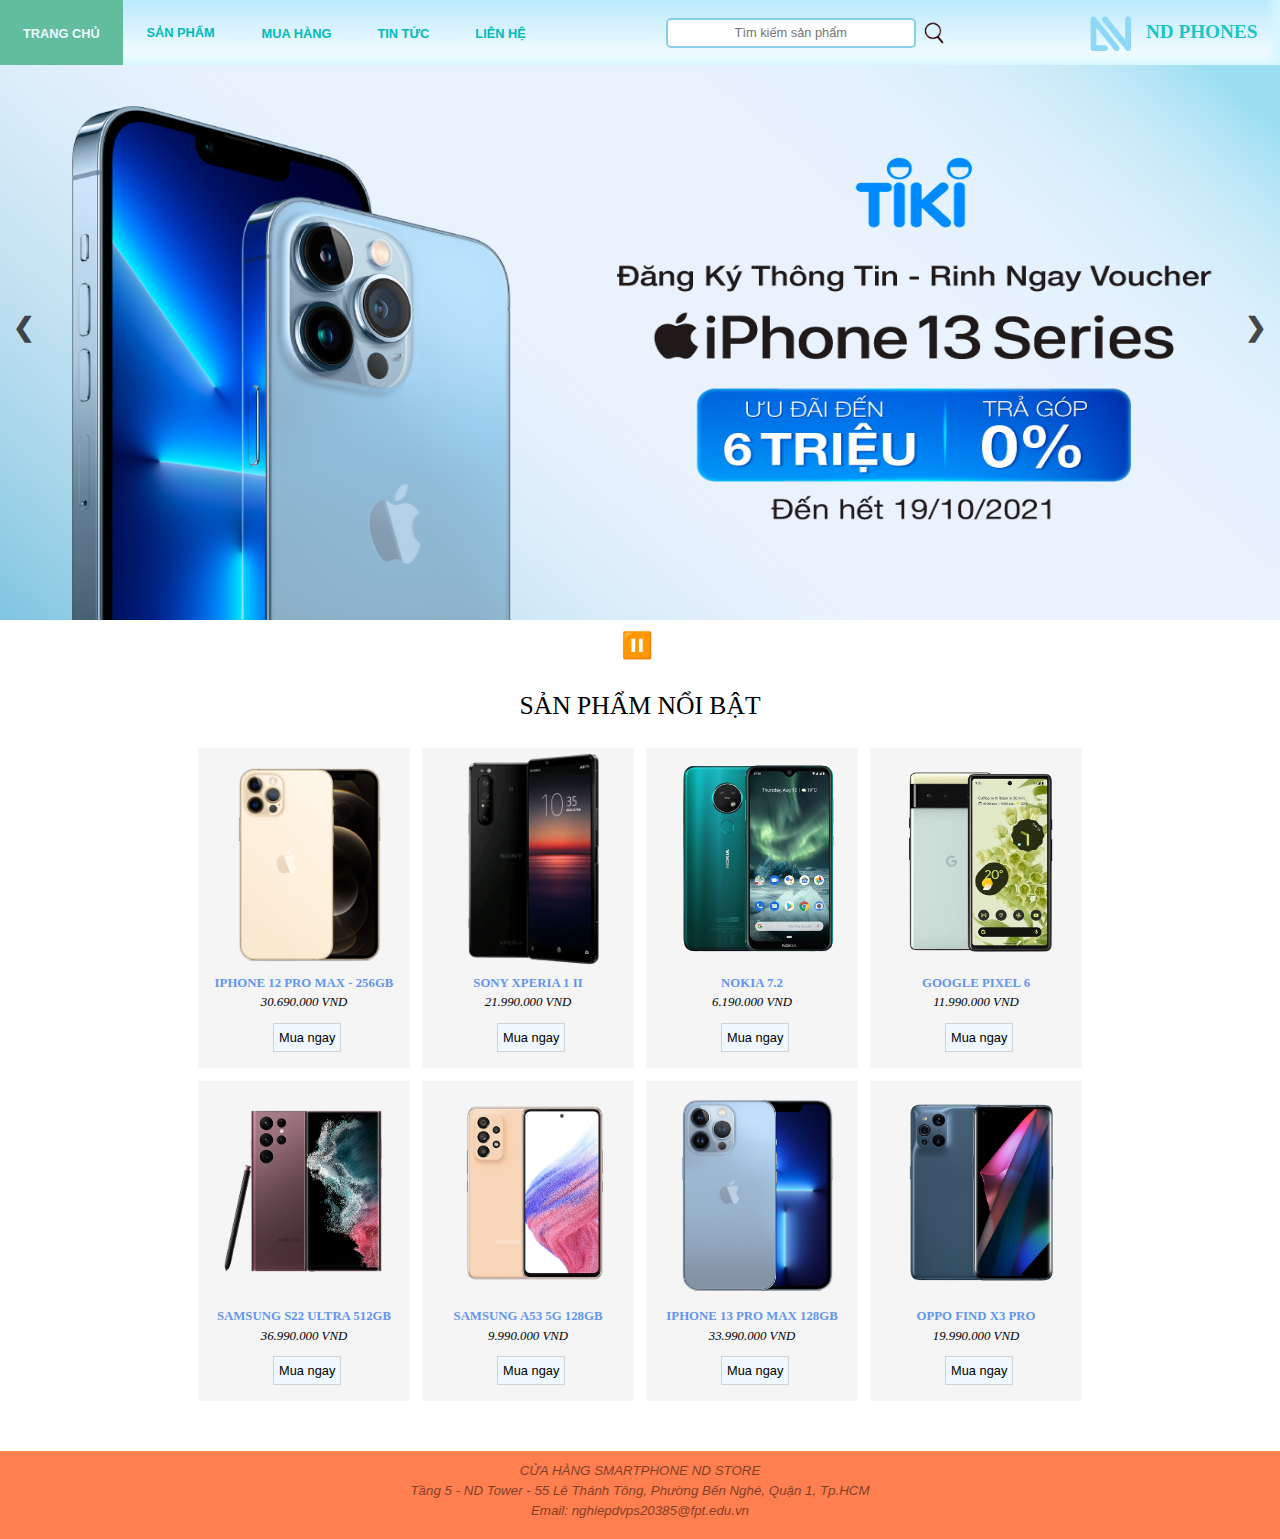
<file: index.html>
<!DOCTYPE html>
<html lang="en">

<head>
    <meta charset="UTF-8">
    <meta http-equiv="X-UA-Compatible" content="IE=edge">
    <meta name="viewport" content="width=device-width, initial-scale=1.0">
    <title>ND PHONES | TRANG CHỦ</title>
    <link rel="icon" href="images/logo-ND.png">
    <link rel="stylesheet" href="css/index.css">
    <link rel="stylesheet" href="css/header.css">
    <link rel="stylesheet" href="css/footer.css">
    <script type="text/javascript" src="js/index.js"></script>
    <script src="js/muahang.js"></script>

</head>

<body>
    <header id="navbar">
        <div class="nav">
            <a href="index.html" class="home">TRANG CHỦ</a>
            <div class="dropdown">
                <button class="muc">SẢN PHẨM</button>
                <div class="drop">
                    <div class="hang1">
                        <p class="mathang" id="phone">ĐIỆN THOẠI</p>
                        <p class="mathang">PHỤ KIỆN</p>
                        <p class="mathang">TABLET</p>
                    </div>
                    <div class="hang">
                        <div class="cot" id="cot1">
                            <div class="hang3" id="phone1">
                                <p class="mathang2">ĐIỆN THOẠI</p>
                            </div>
                            <a href="iphone13promax.html" class="loai"><img src="images/logo-iphone.png" alt=""
                                    class="icon"></a>
                            <a href="samsungs22ultra.html" class="loai"><img src="images/logo-samsung.png" alt=""
                                    class="icon"></a>
                            <a href="sonyxperia1ii.html" class="loai"><img src="images/sony_logo.png" alt=""
                                    class="icon"></a>
                            <a href="nokia7.2.html" class="loai"><img src="images/Nokia-logo.png" alt=""
                                    class="icon"></a>
                            <a href="oppofindx3pro.html" class="loai"><img src="images/logo-oppo.png" alt=""
                                    class="icon"></a>
                        </div>
                        <div class="cot">
                            <div class="hang3">
                                <p class="mathang2">PHỤ KIỆN</p>
                            </div>
                            <a href="" class="loai1"><img src="images/logo-loa1.png" alt="" class="icon1"><span
                                    class="tenphukien">Loa</span></a>
                            <a href="" class="loai1"><img src="images/logo-tai-nghe.png" alt="" class="icon1"><span
                                    class="tenphukien">Tai nghe</span></a>
                            <a href="" class="loai1"><img src="images/logo-op-lung.png" alt="" class="icon1"><span
                                    class="tenphukien">Ốp lưng</span></a>
                            <a href="" class="loai1"><img src="images/logo-cap-sac.png" alt="" class="icon1"><span
                                    class="tenphukien">Cáp sạc</span></a>

                            <a href="" class="loai1"><img src="images/logo-sac-du-phong.png" alt="" class="icon1"><span
                                    class="tenphukien">Sạc dự phòng</span></a>
                        </div>
                        <div class="cot">
                            <div class="hang3">
                                <p class="mathang2">TABLET</p>
                            </div>
                            <a href="" class="loai"><img src="images/logo-ipad.png" alt="" class="icon"></a>
                            <a href="" class="loai"><img src="images/logo-samsung.png" alt="" class="icon"></a>
                            <a href="" class="loai"><img src="images/Nokia-logo.png" alt="" class="icon"></a>
                            <a href="" class="loai"><img src="images/logo-huawei.png" alt="" class="icon"></a>
                            <a href="" class="loai"><img src="images/xiaomi-logo2.png" alt="" class="icon"></a>
                        </div>
                    </div>
                </div>
            </div>
            <a href="muahang.html">MUA HÀNG</a>
            <a href="tintuc.html">TIN TỨC</a>
            <a href="lienhe.html">LIÊN HỆ</a>
        </div>
        <div class="timkiem">
            <input type="text" class="search1" placeholder="Tìm kiếm sản phẩm">
            <a class="search"><img src="images/Search_Icon.png" alt=""></a>
        </div>
        <div class="logo">
            <a href="index.html"><img src="images/logo25.1.png" alt=""></a>
            <a href="index.html">
                <p class="name">ND PHONES</p>
            </a>
        </div>
    </header>

    <div class="banner">
        <div class="mySlides effect">
            <a href="iphone13promax.html" title="Thông tin chi tiết"><img src="images/iphone13 banner.jpg"></a>
        </div>
        <div class="mySlides effect">
            <a href="samsungs22ultra.html" title="Thông tin chi tiết"><img src="images/samsung s221 banner.png"></a>
        </div>
        <div class="mySlides effect">
            <a href="sonyxperia1ii.html" title="Thông tin chi tiết"><img src="images/sony-xperia-1.jpg"></a>
        </div>
        <div class="mySlides effect">
            <a href="oppofindx3pro.html" title="Thông tin chi tiết"><img src="images/banner-oppo-find x3 pro.jpg"></a>
        </div>
        <div class="mySlides effect">
            <a href="nokia7.2.html" title="Thông tin chi tiết"><img src="images/banner-nokia7.2.jpg"></a>
        </div>
        <a class="next" onclick="changeSlides(1)" title="Next">&#10095;</a>
        <a class="previous" onclick="changeSlides(-1)" title="Previous">&#10094;</a>
        <a id="play" onclick="play()" title="Play">▶️</a>
        <a id="stop" onclick="stop()" title="Stop">⏸️</a>


    </div>

    <p class="a">SẢN PHẨM NỔI BẬT</p>
    <div class="sanpham">
        <div class="row">
            <div class="sp">
                <a href=""><img src="images/iphone-12-pro-max1.png" alt=""></a>
                <b class="ten">IPHONE 12 PRO MAX - 256GB</b> <br>
                <i class="gia">30.690.000 VND</i>
                <form action="muahang.html" target="2">
                    <button class="buy"
                        onclick="add('images/iphone-12-pro-max1.png','IPHONE 12 PRO MAX - 256GB',30690000,'a')">Mua
                        ngay</button>
                </form>
            </div>
            <div class="sp">
                <a href="sonyxperia1ii.html"><img src="images/sonyxperia1.png" alt=""></a>
                <b class="ten">SONY XPERIA 1 II</b> <br>
                <i class="gia">21.990.000 VND</i>
                <form action="muahang.html" target="2"><button class="buy"
                        onclick="add('images/sonyxperia1.png','SONY XPERIA 1 II','21990000','b')">Mua
                        ngay</button>
                </form>
            </div>
            <div class="sp">
                <a href="nokia7.2.html"><img src="images/nokia-7-2-xanh.png" alt=""></a>
                <b class="ten">NOKIA 7.2</b> <br>
                <i class="gia">6.190.000 VND</i>
                <form action="muahang.html" target="2"><button class="buy"
                        onclick="add('images/nokia-7-2-xanh.png','NOKIA 7.2','6190000','c')">Mua ngay</button></form>
            </div>
            <div class="sp">
                <a href=""><img src="images/Google-Pixel-6-1-removebg.png" alt=""></a>
                <b class="ten">GOOGLE PIXEL 6</b> <br>
                <i class="gia">11.990.000 VND</i>
                <form action="muahang.html" target="2"><button class="buy"
                        onclick="add('images/Google-Pixel-6-1-removebg.png','GOOGLE PIXEL 6','11990000','d')">Mua
                        ngay</button></form>
            </div>
        </div>
        <div class="row">
            <div class="sp">
                <a href="samsungs22ultra.html"><img src="images/samsung s22.png" alt=""></a>
                <b class="ten">SAMSUNG S22 ULTRA 512GB</b> <br>
                <i class="gia">36.990.000 VND</i>
                <form action="muahang.html" target="2"><button class="buy"
                        onclick="add('images/samsung s22.png','SAMSUNG S22 ULTRA 512GB','36990000','e')">Mua
                        ngay</button></form>
            </div>
            <div class="sp">
                <a href=""><img src="images/samsung a53.png" alt=""></a>
                <b class="ten">SAMSUNG A53 5G 128GB</b> <br>
                <i class="gia">9.990.000 VND</i>
                <form action="muahang.html" target="2"><button class="buy"
                        onclick="add('images/samsung a53.png','SAMSUNG A53 5G 128GB','9990000','f')">Mua
                        ngay</button></form>
            </div>
            <div class="sp">
                <a href="iphone13promax.html"><img src="images/ipphone 13 pro max.png" alt=""></a>
                <b class="ten">IPHONE 13 PRO MAX 128GB</b> <br>
                <i class="gia">33.990.000 VND</i>
                <form action="muahang.html" target="2"><button class="buy"
                        onclick="add('images/ipphone 13 pro max.png','IPHONE 13 PRO MAX 128GB','33990000','g')">Mua
                        ngay</button></form>
            </div>
            <div class="sp">
                <a href="oppofindx3pro.html"><img src="images/oppo-find-x3-pro.png" alt=""></a>
                <b class="ten">OPPO FIND X3 PRO</b> <br>
                <i class="gia">19.990.000 VND</i>
                <form action="muahang.html" target="2"><button class="buy"
                        onclick="add('images/oppo-find-x3-pro.png','OPPO FIND X3 PRO','19990000','h')">Mua
                        ngay</button></form>
            </div>
        </div>
    </div>
    <footer>
        <p class="ket">
            CỬA HÀNG SMARTPHONE ND STORE <br>
            Tầng 5 - ND Tower - 55 Lê Thánh Tông, Phường Bến Nghé, Quận 1, Tp.HCM <br>
            Email: nghiepdvps20385@fpt.edu.vn
        </p>
    </footer>
    <script>
        showSlidesAuto();
    </script>
</body>
<!--
           /\_____/\
          (  @   @  )
           (   >   ) 
          //*******\\
         ///(*___*)\\\
             ^   ^
    =======================
              ND
    -->

</html>
</file>
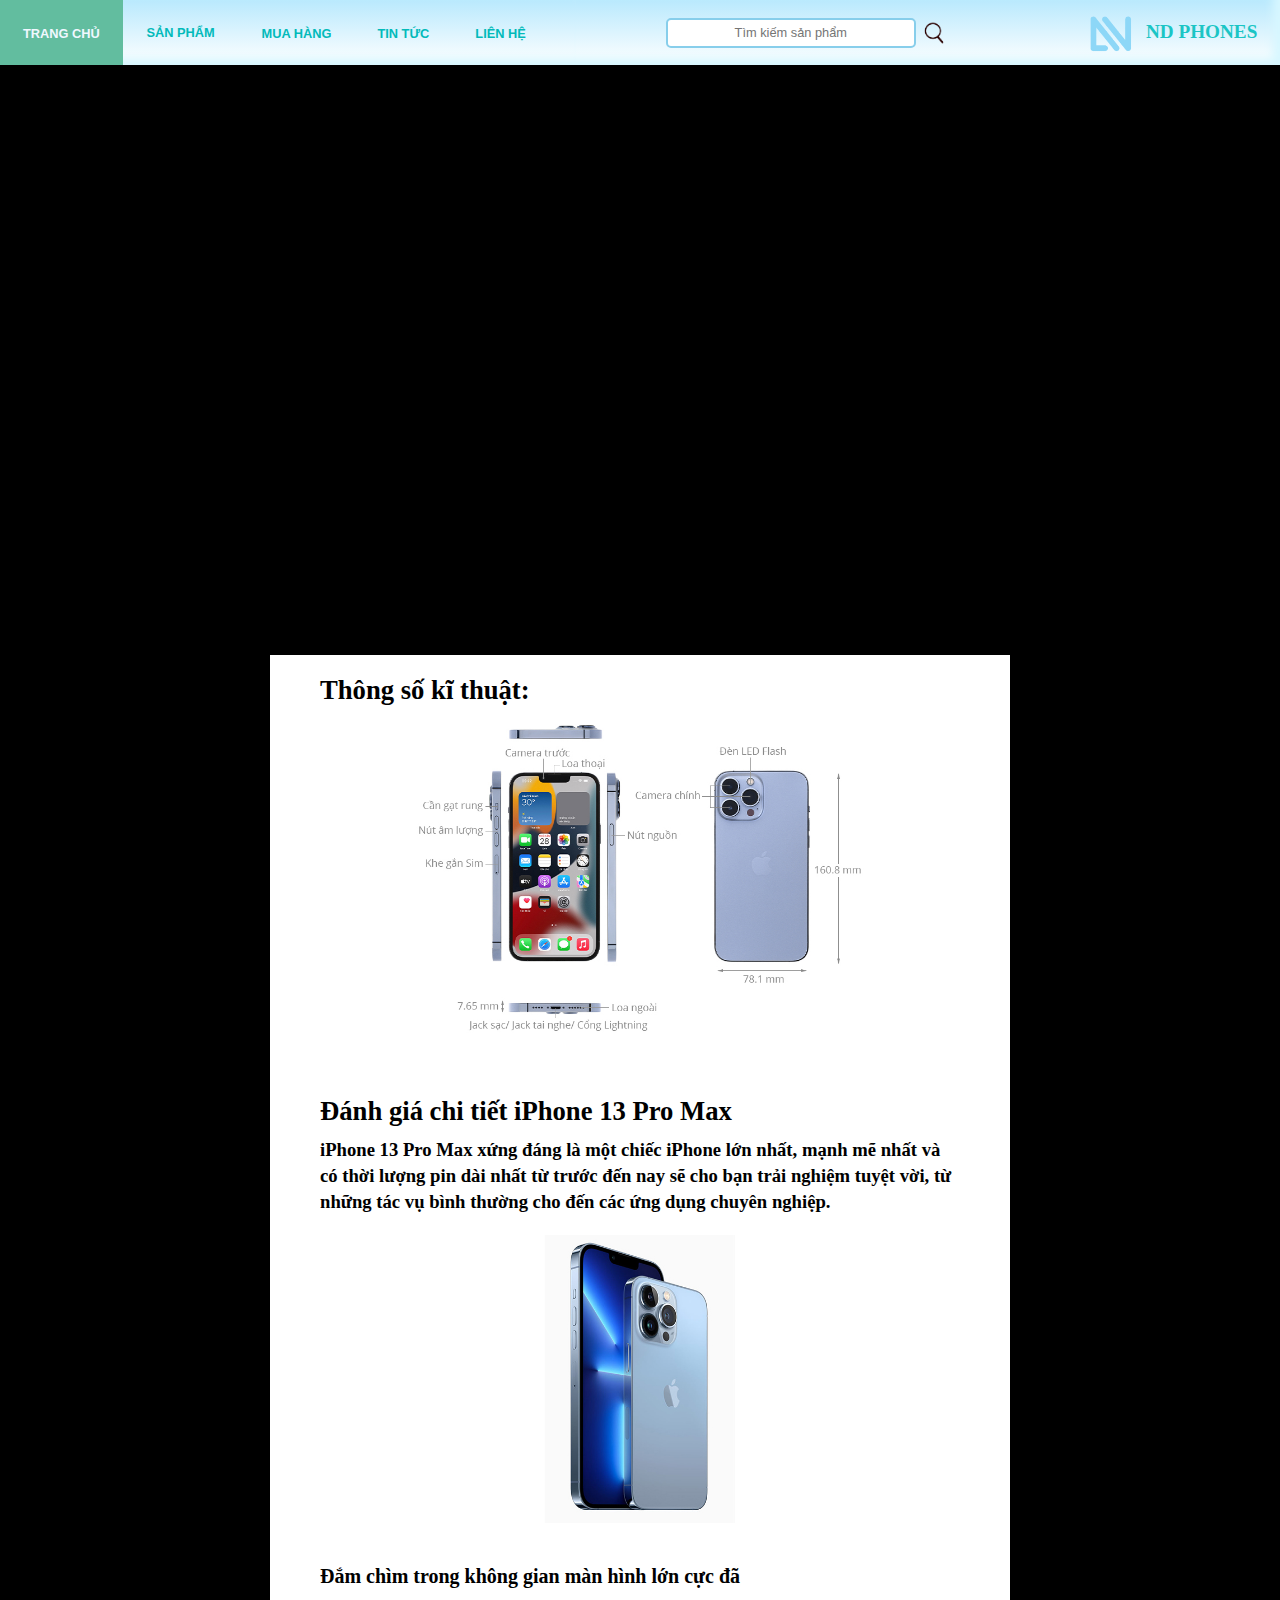
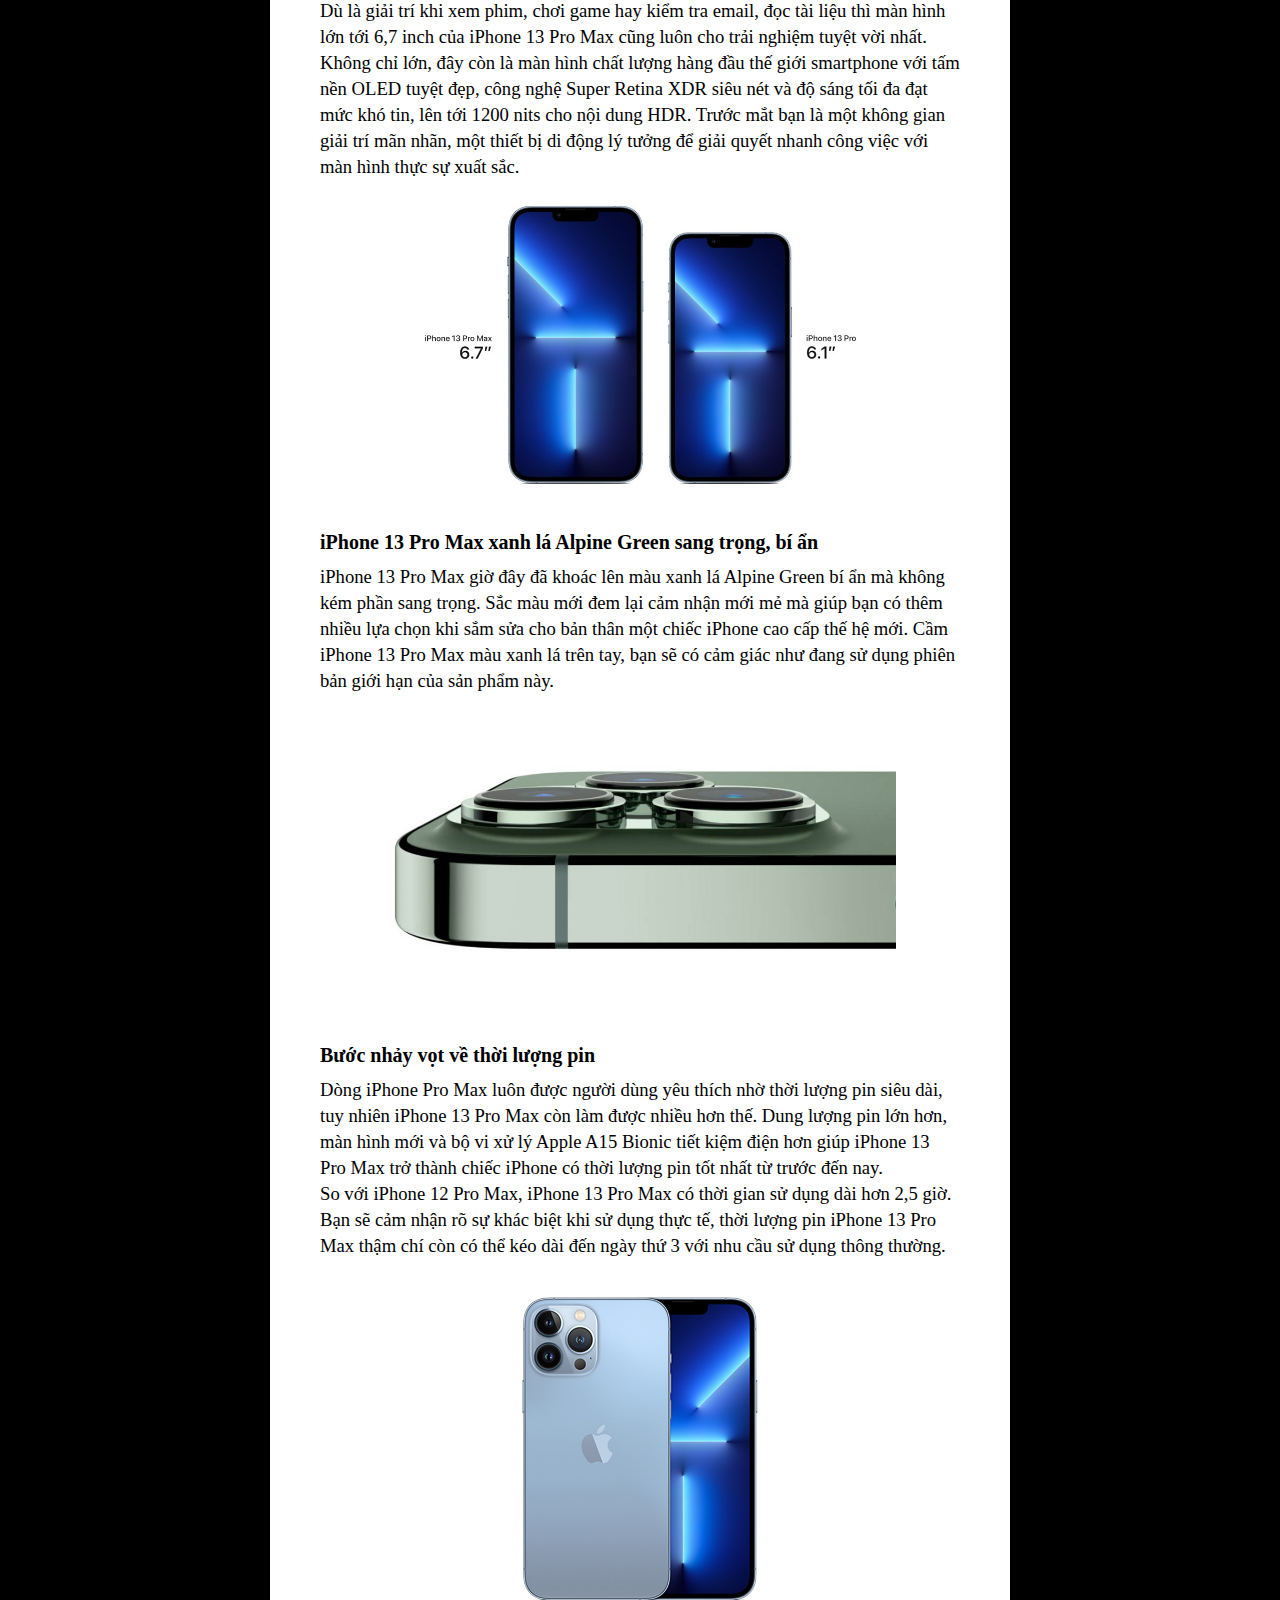
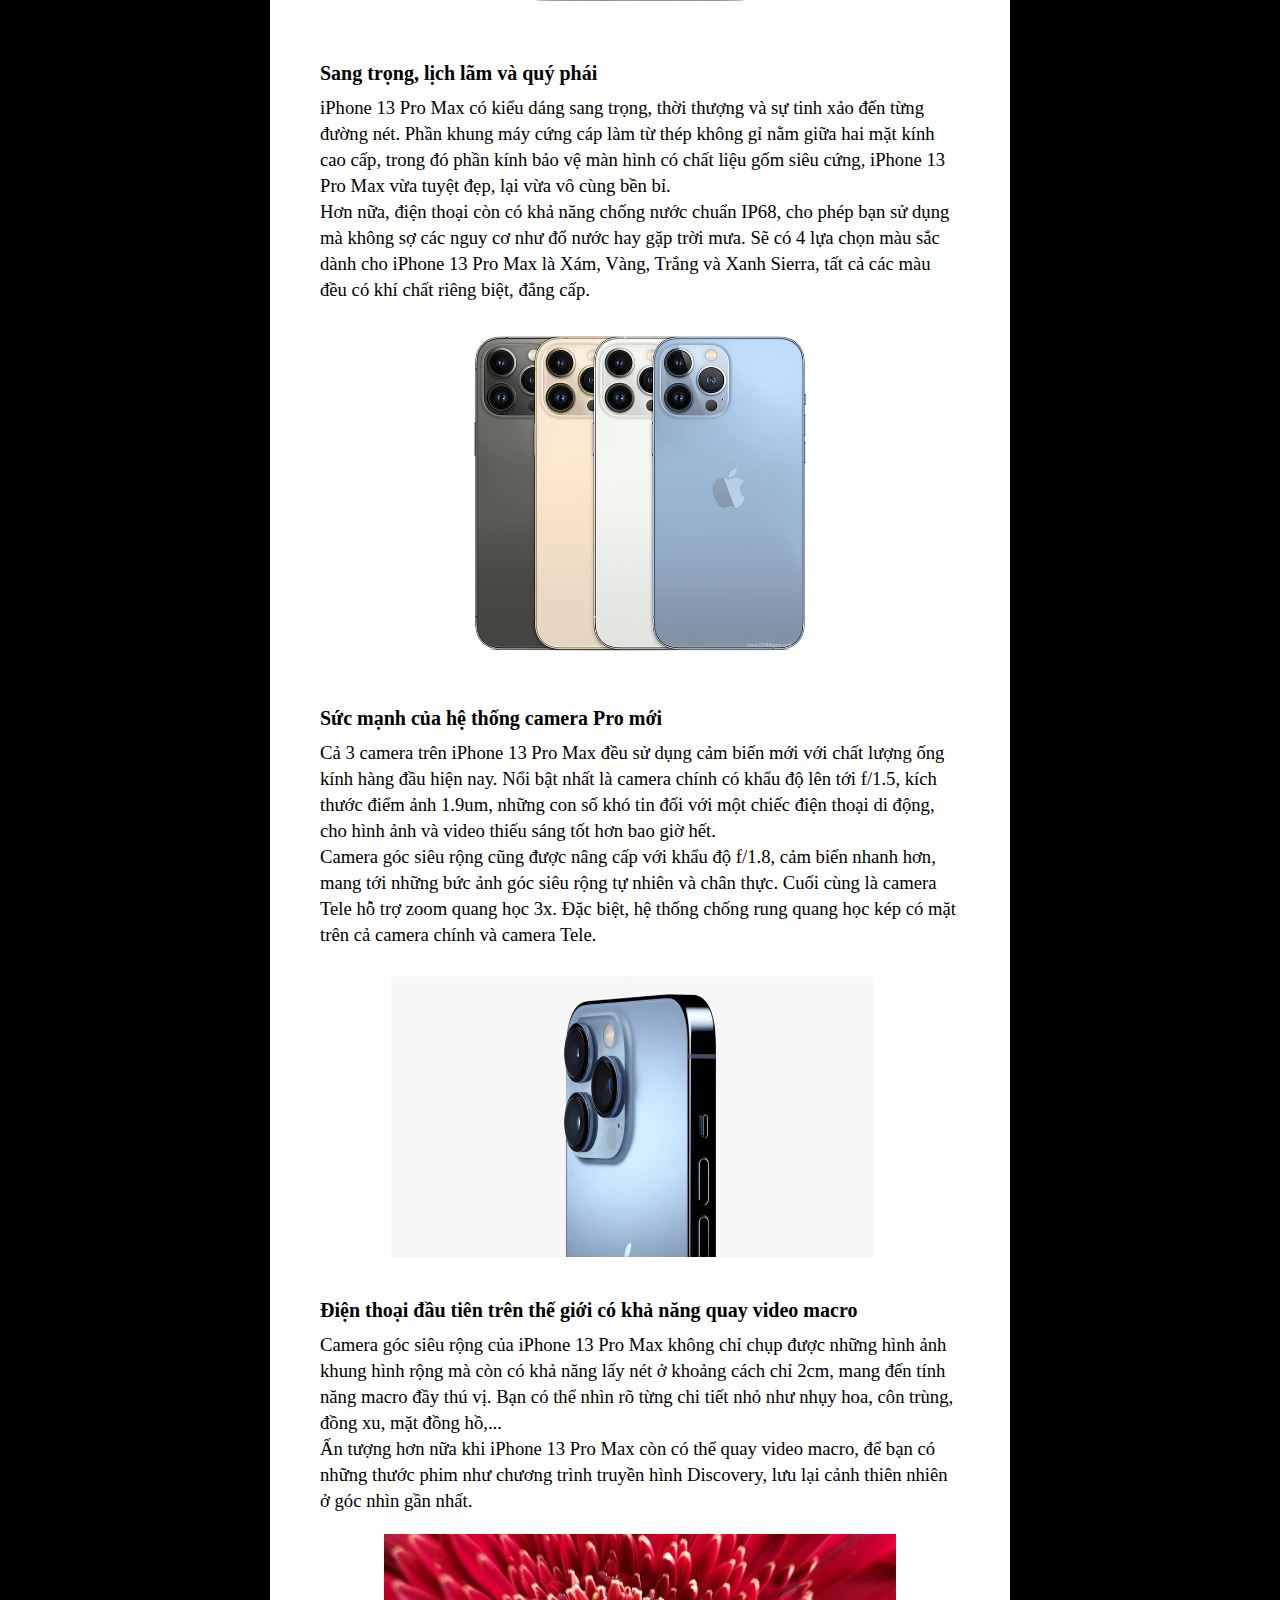
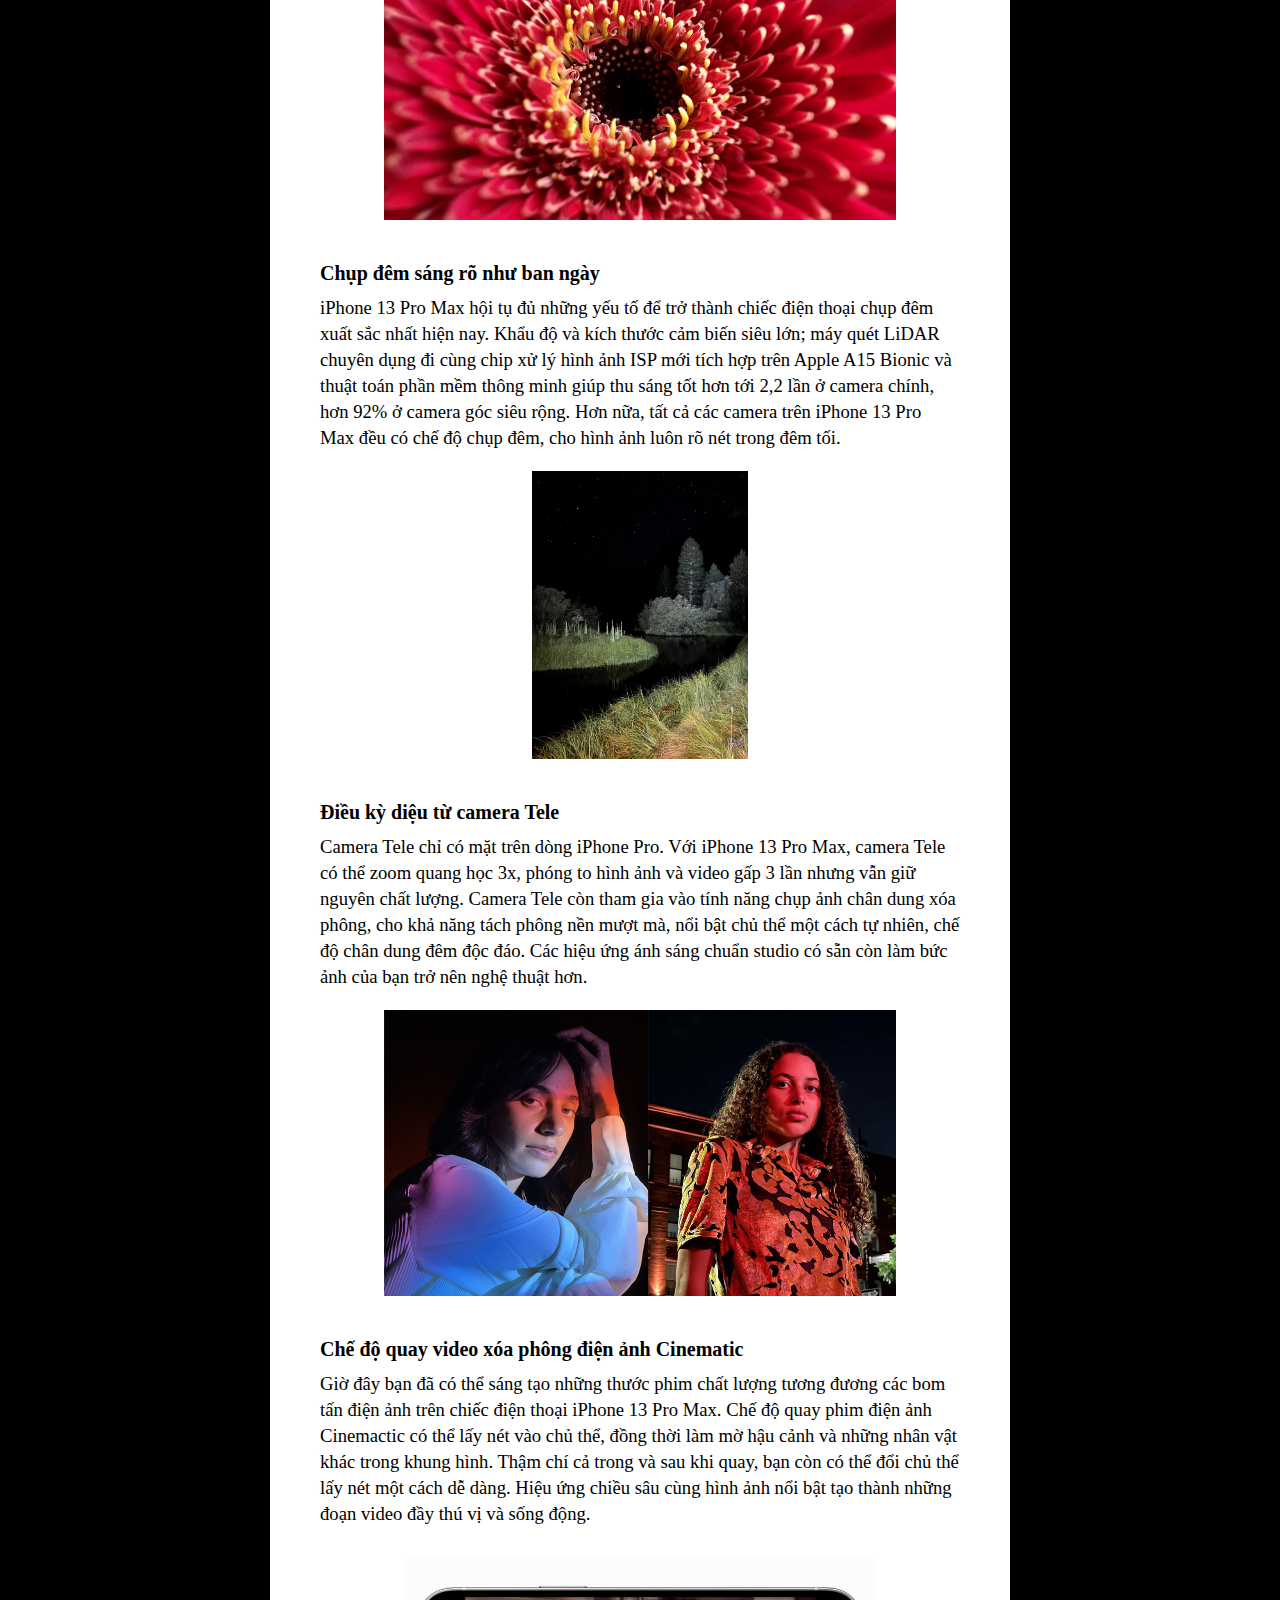
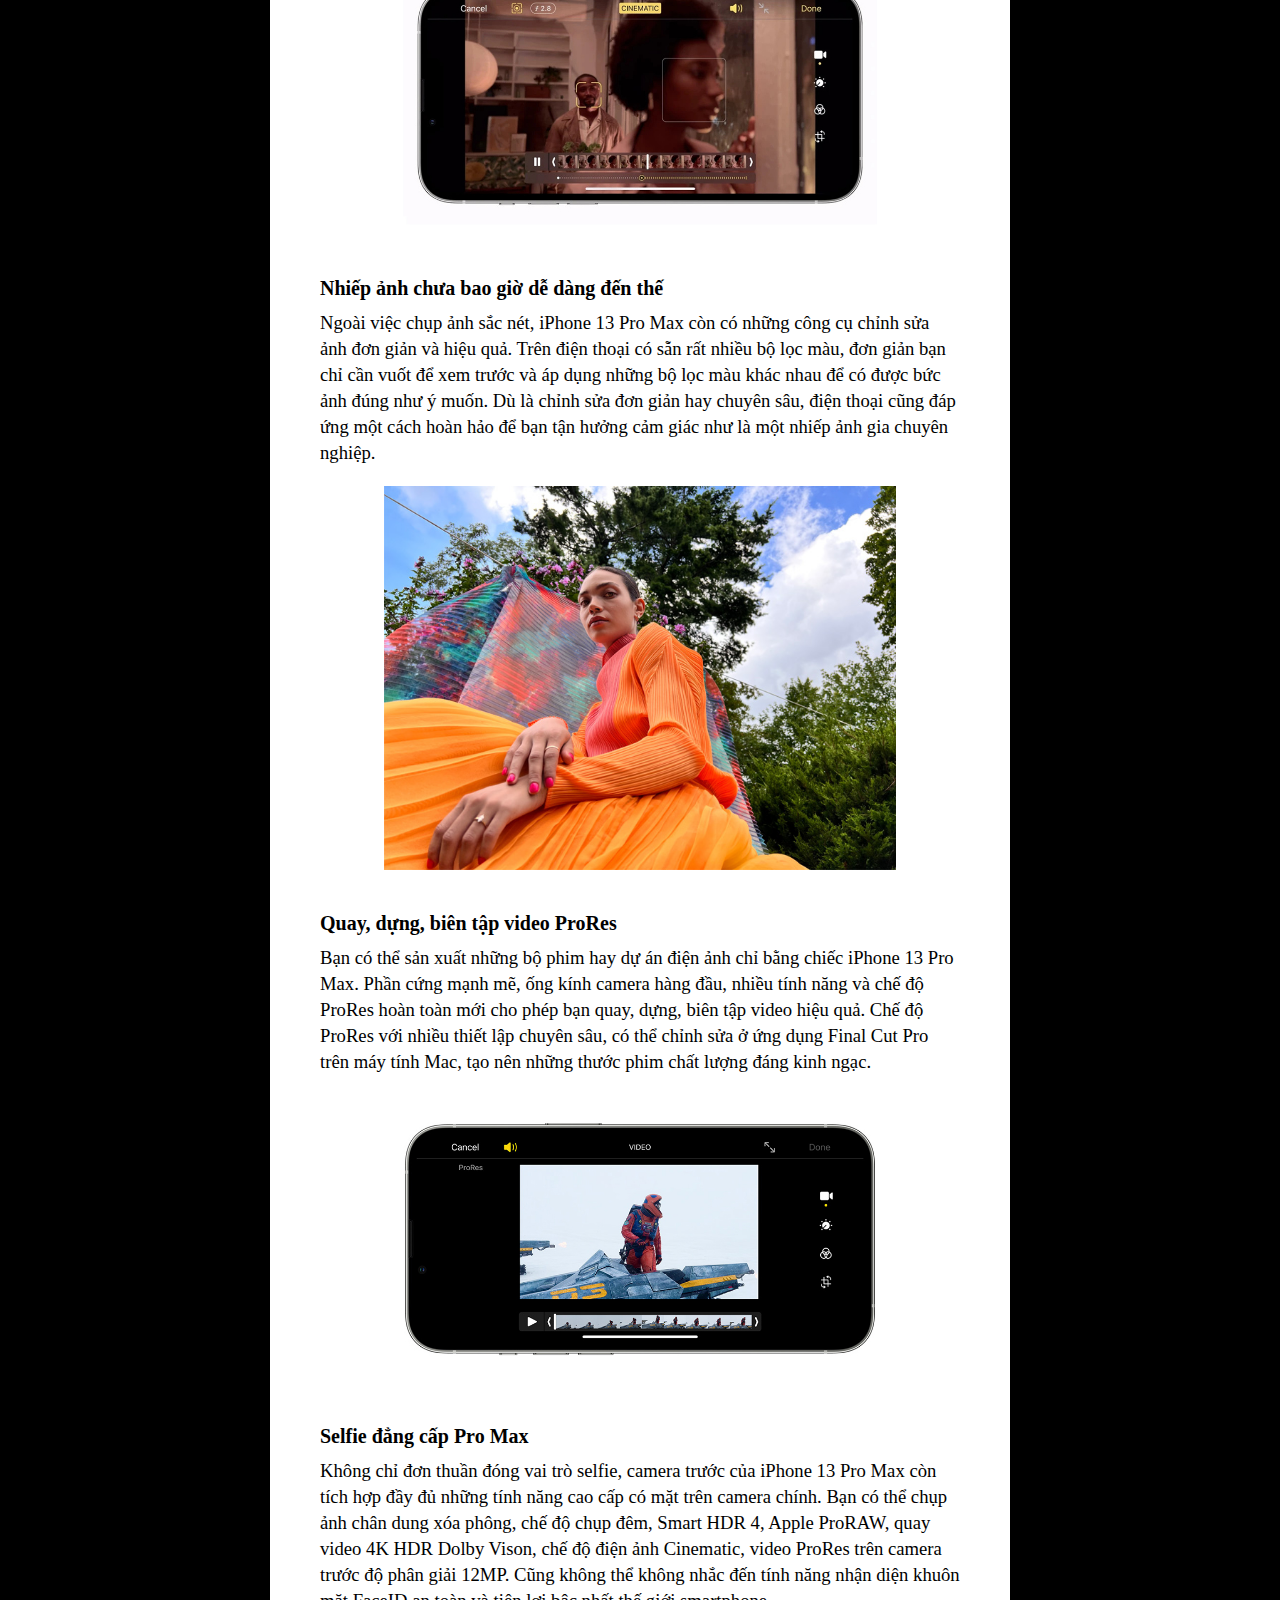
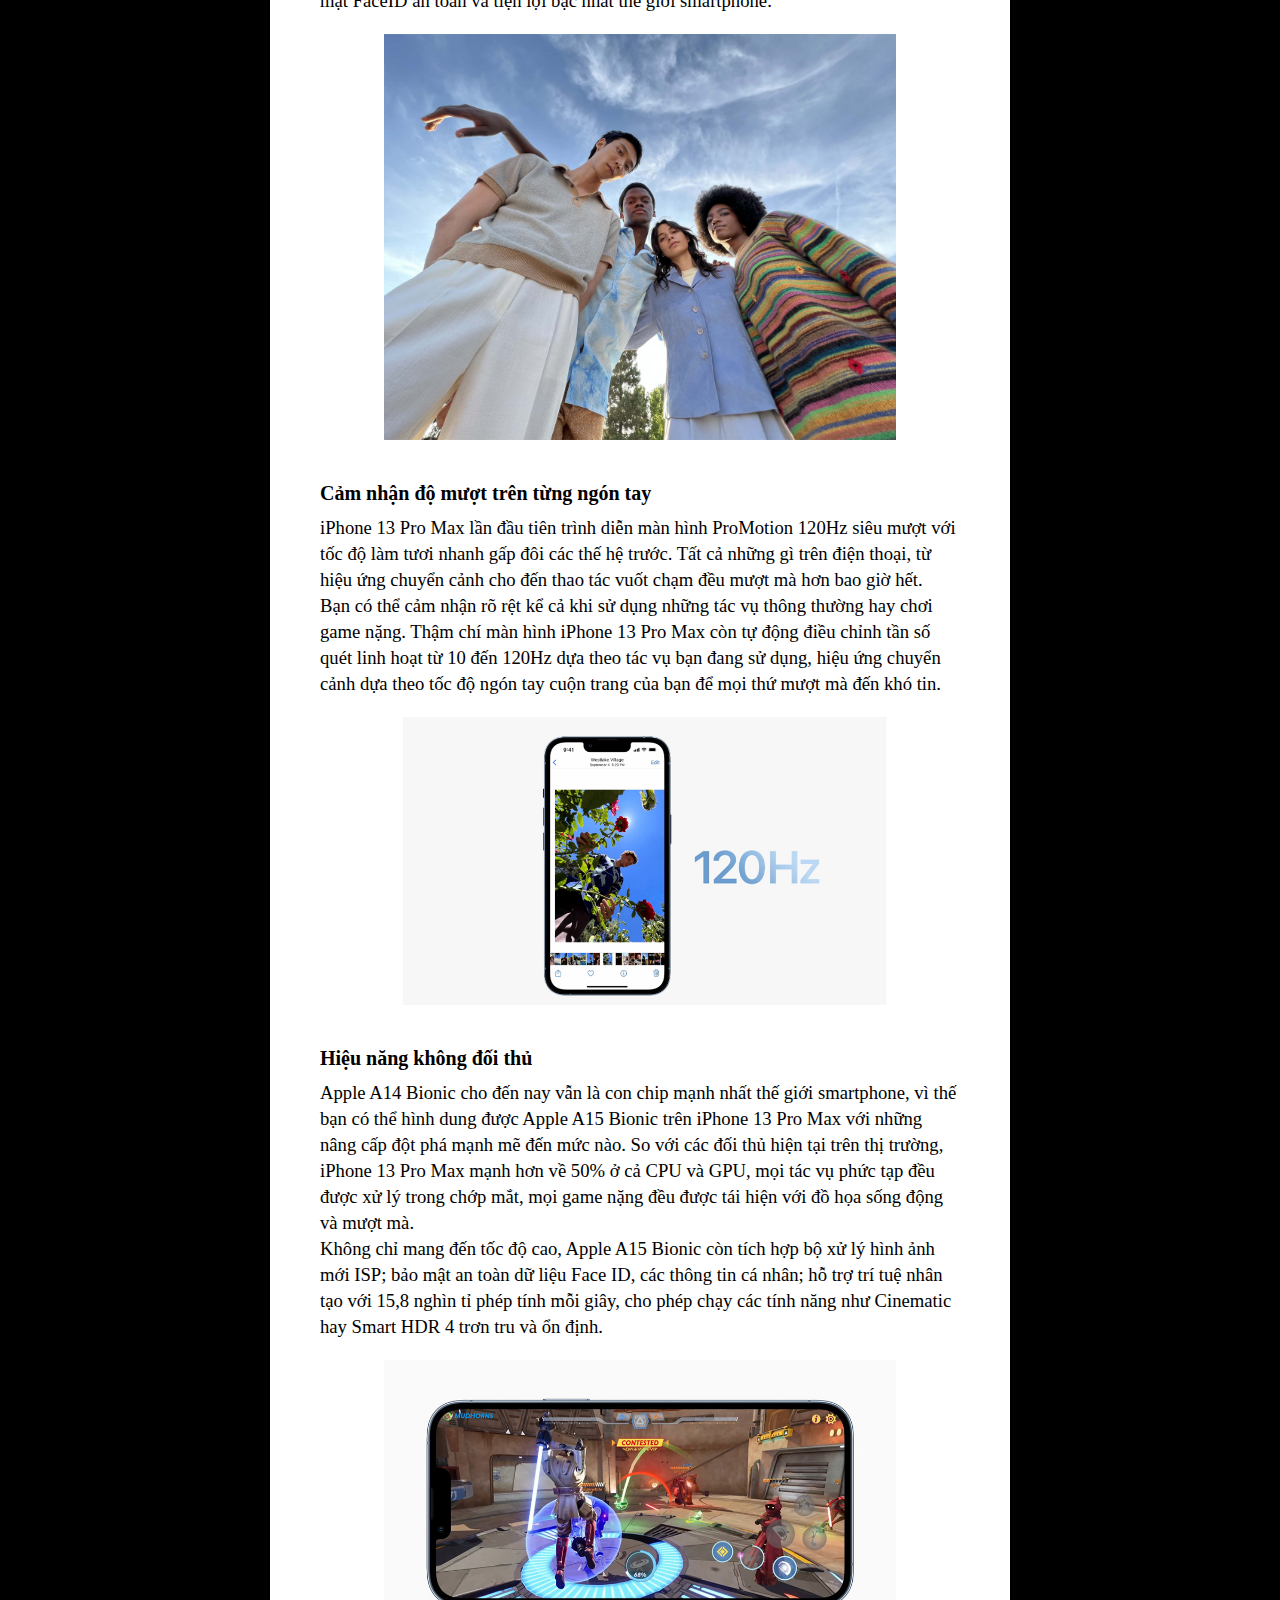
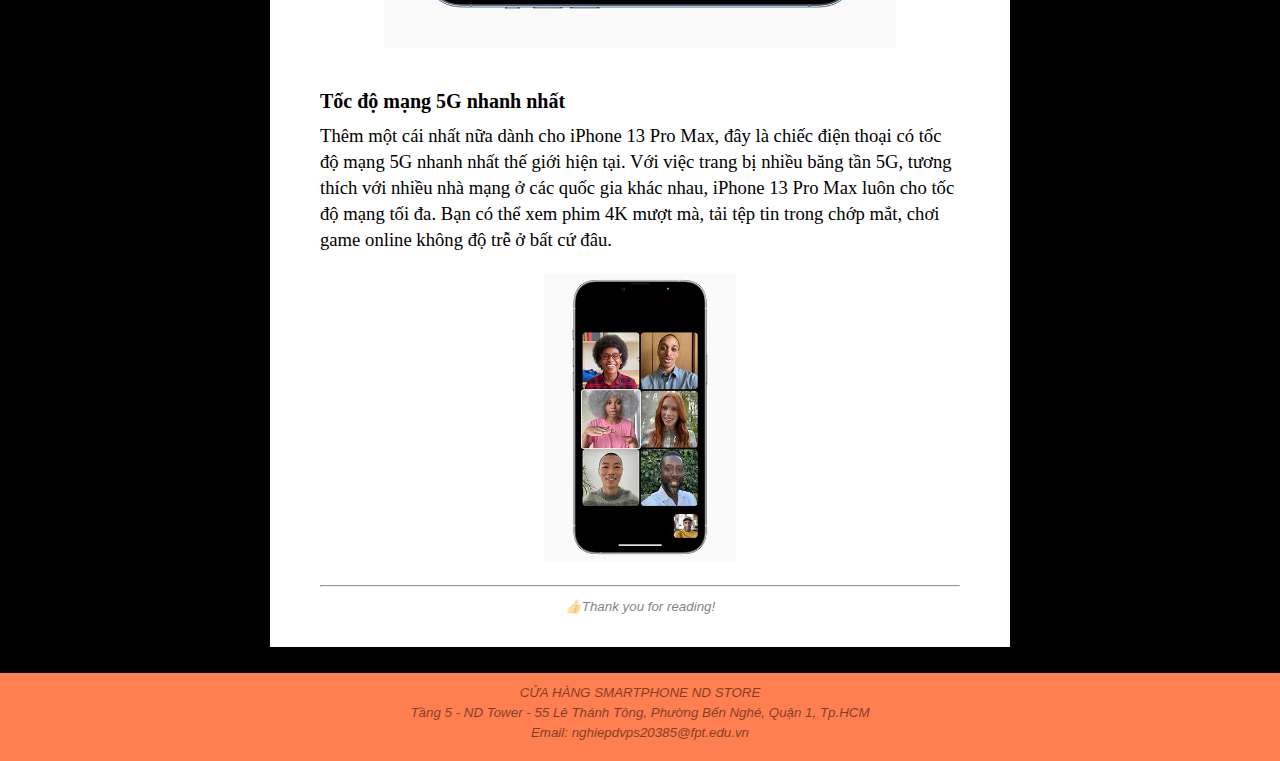
<file: iphone13promax.html>
<!DOCTYPE html>
<html lang="en">

<head>
    <meta charset="UTF-8">
    <meta http-equiv="X-UA-Compatible" content="IE=edge">
    <meta name="viewport" content="width=device-width, initial-scale=1.0">
    <title>ND STORE | IPHONE 13 PRO MAX</title>
    <link rel="icon" href="images/logo-ND.png">
    <link rel="stylesheet" href="css/sanpham.css">
    <link rel="stylesheet" href="css/header.css">
    <link rel="stylesheet" href="css/footer.css">
    <script src="js/index.js"></script>
</head>

<body>
    <header id="navbar">
        <div class="nav">
            <a href="index.html" class="home">TRANG CHỦ</a>
            <div class="dropdown">
                <button class="muc">SẢN PHẨM</button>
                <div class="drop">
                    <div class="hang1">
                        <p class="mathang" id="phone">ĐIỆN THOẠI</p>
                        <p class="mathang">PHỤ KIỆN</p>
                        <p class="mathang">TABLET</p>
                    </div>
                    <div class="hang">
                        <div class="cot" id="cot1">
                            <div class="hang3" id="phone1">
                                <p class="mathang2">ĐIỆN THOẠI</p>
                            </div>
                            <a href="iphone13promax.html" class="loai"><img src="images/logo-iphone.png" alt=""
                                    class="icon"></a>
                            <a href="samsungs22ultra.html" class="loai"><img src="images/logo-samsung.png" alt=""
                                    class="icon"></a>
                            <a href="sonyxperia1ii.html" class="loai"><img src="images/sony_logo.png" alt=""
                                    class="icon"></a>
                            <a href="nokia7.2.html" class="loai"><img src="images/Nokia-logo.png" alt=""
                                    class="icon"></a>
                            <a href="oppofindx3pro.html" class="loai"><img src="images/logo-oppo.png" alt=""
                                    class="icon"></a>
                        </div>
                        <div class="cot">
                            <div class="hang3">
                                <p class="mathang2">PHỤ KIỆN</p>
                            </div>
                            <a href="" class="loai1"><img src="images/logo-loa1.png" alt="" class="icon1"><span
                                    class="tenphukien">Loa</span></a>
                            <a href="" class="loai1"><img src="images/logo-tai-nghe.png" alt="" class="icon1"><span
                                    class="tenphukien">Tai nghe</span></a>
                            <a href="" class="loai1"><img src="images/logo-op-lung.png" alt="" class="icon1"><span
                                    class="tenphukien">Ốp lưng</span></a>
                            <a href="" class="loai1"><img src="images/logo-cap-sac.png" alt="" class="icon1"><span
                                    class="tenphukien">Cáp sạc</span></a>

                            <a href="" class="loai1"><img src="images/logo-sac-du-phong.png" alt="" class="icon1"><span
                                    class="tenphukien">Sạc dự phòng</span></a>
                        </div>
                        <div class="cot">
                            <div class="hang3">
                                <p class="mathang2">TABLET</p>
                            </div>
                            <a href="" class="loai"><img src="images/logo-ipad.png" alt="" class="icon"></a>
                            <a href="" class="loai"><img src="images/logo-samsung.png" alt="" class="icon"></a>
                            <a href="" class="loai"><img src="images/Nokia-logo.png" alt="" class="icon"></a>
                            <a href="" class="loai"><img src="images/logo-huawei.png" alt="" class="icon"></a>
                            <a href="" class="loai"><img src="images/xiaomi-logo2.png" alt="" class="icon"></a>
                        </div>
                    </div>
                </div>
            </div>
            <a href="muahang.html">MUA HÀNG</a>
            <a href="tintuc.html">TIN TỨC</a>
            <a href="lienhe.html">LIÊN HỆ</a>
        </div>
        <div class="timkiem">
            <input type="text" class="search1" placeholder="Tìm kiếm sản phẩm">
            <a class="search"><img src="images/Search_Icon.png" alt=""></a>
        </div>
        <div class="logo">
            <a href="index.html"><img src="images/logo25.1.png" alt=""></a>
            <a href="index.html">
                <p class="name">ND PHONES</p>
            </a>
        </div>
    </header>
    <div id="top"></div>
    <div class="banner">
        <div class="video">
            <iframe width="942" height="530" src="https://www.youtube.com/embed/XKfgdkcIUxw?autoplay=1"
                title="YouTube video player" frameborder="0"
                allow="accelerometer; autoplay; clipboard-write; encrypted-media; gyroscope; picture-in-picture"
                allowfullscreen>
            </iframe>
        </div>
    </div>

    <div class="content">
        <b class="one">Thông số kĩ thuật:</b>
        <div class="cauhinh">
            <img src="images/iphone-13-pro-max-cau-hinh.jpg" alt="">
        </div>
        <div class="review">
            <b class="one">
                Đánh giá chi tiết iPhone 13 Pro Max
            </b>
            <p class="three">
                <b class="text">iPhone 13 Pro Max xứng đáng là một chiếc iPhone lớn nhất, mạnh mẽ nhất và có thời
                    lượng
                    pin dài nhất từ
                    trước đến nay sẽ cho bạn trải nghiệm tuyệt vời, từ những tác vụ bình thường cho đến các ứng dụng
                    chuyên
                    nghiệp.</b>
            </p>
            <div class="anh"><img src="images/iphone-13-pro-max-2.jpg" alt=""></div> <br>
            <b class="two">Đắm chìm trong không gian màn hình lớn cực đã</b>
            <p class="three">
                Dù là giải trí khi xem phim, chơi game hay kiểm tra email, đọc tài liệu thì màn hình lớn tới 6,7
                inch
                của iPhone 13 Pro Max cũng luôn cho trải nghiệm tuyệt vời nhất.

                Không chỉ lớn, đây còn là màn hình chất lượng hàng đầu thế giới smartphone với tấm nền OLED tuyệt
                đẹp,
                công nghệ Super Retina XDR siêu nét và độ sáng tối đa đạt mức khó tin, lên tới 1200 nits cho nội
                dung
                HDR. Trước mắt bạn là một không gian giải trí mãn nhãn, một thiết bị di động lý tưởng để giải quyết
                nhanh công việc với màn hình thực sự xuất sắc.
            </p>
            <div class="anh"><img src="images/iphone-13-pro-max-1.jpg" alt=""></div> <br>
            <b class="two">iPhone 13 Pro Max xanh lá Alpine Green sang trọng, bí ẩn</b>
            <p class="three">
                iPhone 13 Pro Max giờ đây đã khoác lên màu xanh lá Alpine Green bí ẩn mà không kém phần sang trọng.
                Sắc
                màu mới đem lại cảm nhận mới mẻ mà giúp bạn có thêm nhiều lựa chọn khi sắm sửa cho bản thân một
                chiếc
                iPhone cao cấp thế hệ mới. Cầm iPhone 13 Pro Max màu xanh lá trên tay, bạn sẽ có cảm giác như đang
                sử
                dụng phiên bản giới hạn của sản phẩm này.
            </p>
            <div class="anh"><img src="images/iphone-13-pro-max-xanh-la.jpg" alt=""></div> <br>
            <b class="two">Bước nhảy vọt về thời lượng pin</b>
            <p class="three">
                Dòng iPhone Pro Max luôn được người dùng yêu thích nhờ thời lượng pin siêu dài, tuy nhiên iPhone 13
                Pro
                Max còn làm được nhiều hơn thế. Dung lượng pin lớn hơn, màn hình mới và bộ vi xử lý Apple A15 Bionic
                tiết kiệm điện hơn giúp iPhone 13 Pro Max trở thành chiếc iPhone có thời lượng pin tốt nhất từ trước
                đến
                nay. <br>

                So với iPhone 12 Pro Max, iPhone 13 Pro Max có thời gian sử dụng dài hơn 2,5 giờ. Bạn sẽ cảm nhận rõ
                sự
                khác biệt khi sử dụng thực tế, thời lượng pin iPhone 13 Pro Max thậm chí còn có thể kéo dài đến ngày
                thứ
                3 với nhu cầu sử dụng thông thường.
            </p>
            <div class="anh"><img src="images/iphone-13-pro-max-3.jpg" alt=""></div> <br>
            <b class="two">Sang trọng, lịch lãm và quý phái
            </b>
            <p class="three">
                iPhone 13 Pro Max có kiểu dáng sang trọng, thời thượng và sự tinh xảo đến từng đường nét. Phần khung
                máy
                cứng cáp làm từ thép không gỉ nằm giữa hai mặt kính cao cấp, trong đó phần kính bảo vệ màn hình có
                chất
                liệu gốm siêu cứng, iPhone 13 Pro Max vừa tuyệt đẹp, lại vừa vô cùng bền bỉ. <br>

                Hơn nữa, điện thoại còn có khả năng chống nước chuẩn IP68, cho phép bạn sử dụng mà không sợ các nguy
                cơ
                như đổ nước hay gặp trời mưa. Sẽ có 4 lựa chọn màu sắc dành cho iPhone 13 Pro Max là Xám, Vàng,
                Trắng và
                Xanh Sierra, tất cả các màu đều có khí chất riêng biệt, đẳng cấp.
            </p>
            <div class="anh"><img src="images/iphone-13-pro-max-4.jpg" alt=""></div> <br>
            <b class="two">Sức mạnh của hệ thống camera Pro mới</b>
            <p class="three">
                Cả 3 camera trên iPhone 13 Pro Max đều sử dụng cảm biến mới với chất lượng ống kính hàng đầu hiện
                nay.
                Nổi bật nhất là camera chính có khẩu độ lên tới f/1.5, kích thước điểm ảnh 1.9um, những con số khó
                tin
                đối với một chiếc điện thoại di động, cho hình ảnh và video thiếu sáng tốt hơn bao giờ hết. <br>

                Camera góc siêu rộng cũng được nâng cấp với khẩu độ f/1.8, cảm biến nhanh hơn, mang tới những bức
                ảnh
                góc siêu rộng tự nhiên và chân thực. Cuối cùng là camera Tele hỗ trợ zoom quang học 3x. Đặc biệt, hệ
                thống chống rung quang học kép có mặt trên cả camera chính và camera Tele.


            </p>
            <div class="anh"><img src="images/iphone-13-pro-16.jpg" alt=""></div> <br>
            <b class="two">Điện thoại đầu tiên trên thế giới có khả năng quay video macro</b>
            <p class="three">
                Camera góc siêu rộng của iPhone 13 Pro Max không chỉ chụp được những hình ảnh khung hình rộng mà còn
                có
                khả năng lấy nét ở khoảng cách chỉ 2cm, mang đến tính năng macro đầy thú vị. Bạn có thể nhìn rõ từng
                chi
                tiết nhỏ như nhụy hoa, côn trùng, đồng xu, mặt đồng hồ,... <br>

                Ấn tượng hơn nữa khi iPhone 13 Pro Max còn có thể quay video macro, để bạn có những thước phim như
                chương trình truyền hình Discovery, lưu lại cảnh thiên nhiên ở góc nhìn gần nhất.


            </p>
            <div class="anh"><img src="images/iphone-13-pro-max-10.jpg" alt=""></div> <br>
            <b class="two">Chụp đêm sáng rõ như ban ngày</b>
            <p class="three">iPhone 13 Pro Max hội tụ đủ những yếu tố để trở thành chiếc điện thoại chụp đêm xuất
                sắc
                nhất hiện nay. Khẩu độ và kích thước cảm biến siêu lớn; máy quét LiDAR chuyên dụng đi cùng chip xử
                lý
                hình ảnh ISP mới tích hợp trên Apple A15 Bionic và thuật toán phần mềm thông minh giúp thu sáng tốt
                hơn
                tới 2,2 lần ở camera chính, hơn 92% ở camera góc siêu rộng. Hơn nữa, tất cả các camera trên iPhone
                13
                Pro Max đều có chế độ chụp đêm, cho hình ảnh luôn rõ nét trong đêm tối.</p>
            <div class="anh"><img src="images/iphone-13-pro-camera-6.jpg" alt=""></div> <br>
            <b class="two">Điều kỳ diệu từ camera Tele</b>
            <p class="three">Camera Tele chỉ có mặt trên dòng iPhone Pro. Với iPhone 13 Pro Max, camera Tele có thể
                zoom
                quang học 3x, phóng to hình ảnh và video gấp 3 lần nhưng vẫn giữ nguyên chất lượng. Camera Tele còn
                tham
                gia vào tính năng chụp ảnh chân dung xóa phông, cho khả năng tách phông nền mượt mà, nổi bật chủ thể
                một
                cách tự nhiên, chế độ chân dung đêm độc đáo. Các hiệu ứng ánh sáng chuẩn studio có sẵn còn làm bức
                ảnh
                của bạn trở nên nghệ thuật hơn.</p>
            <div class="anh"><img src="images/iphone-13-pro-max-12.jpg" alt=""></div> <br>
            <b class="two">Chế độ quay video xóa phông điện ảnh Cinematic</b>
            <p class="three">Giờ đây bạn đã có thể sáng tạo những thước phim chất lượng tương đương các bom tấn điện
                ảnh
                trên chiếc điện thoại iPhone 13 Pro Max. Chế độ quay phim điện ảnh Cinemactic có thể lấy nét vào chủ
                thể, đồng thời làm mờ hậu cảnh và những nhân vật khác trong khung hình. Thậm chí cả trong và sau khi
                quay, bạn còn có thể đổi chủ thể lấy nét một cách dễ dàng. Hiệu ứng chiều sâu cùng hình ảnh nổi bật
                tạo
                thành những đoạn video đầy thú vị và sống động.</p>
            <div class="anh"><img src="images/iphone-13-pro-18.jpg" alt=""></div> <br>
            <b class="two">Nhiếp ảnh chưa bao giờ dễ dàng đến thế</b>
            <p class="three">
                Ngoài việc chụp ảnh sắc nét, iPhone 13 Pro Max còn có những công cụ chỉnh sửa ảnh đơn giản và hiệu
                quả.
                Trên điện thoại có sẵn rất nhiều bộ lọc màu, đơn giản bạn chỉ cần vuốt để xem trước và áp dụng những
                bộ
                lọc màu khác nhau để có được bức ảnh đúng như ý muốn. Dù là chỉnh sửa đơn giản hay chuyên sâu, điện
                thoại cũng đáp ứng một cách hoàn hảo để bạn tận hưởng cảm giác như là một nhiếp ảnh gia chuyên
                nghiệp.
            </p>
            <div class="anh"><img src="images/iphone-13-pro-camera-1.jpg" alt=""></div> <br>
            <b class="two">Quay, dựng, biên tập video ProRes</b>
            <p class="three">Bạn có thể sản xuất những bộ phim hay dự án điện ảnh chỉ bằng chiếc iPhone 13 Pro Max.
                Phần
                cứng mạnh mẽ, ống kính camera hàng đầu, nhiều tính năng và chế độ ProRes hoàn toàn mới cho phép bạn
                quay, dựng, biên tập video hiệu quả. Chế độ ProRes với nhiều thiết lập chuyên sâu, có thể chỉnh sửa
                ở
                ứng dụng Final Cut Pro trên máy tính Mac, tạo nên những thước phim chất lượng đáng kinh ngạc.</p>

            <div class="anh"><img src="images/iphone-13-pro-29.jpg" alt=""></div> <br>
            <b class="two">Selfie đẳng cấp Pro Max</b>
            <p class="three">Không chỉ đơn thuần đóng vai trò selfie, camera trước của iPhone 13 Pro Max còn tích
                hợp
                đầy đủ những tính năng cao cấp có mặt trên camera chính. Bạn có thể chụp ảnh chân dung xóa phông,
                chế độ
                chụp đêm, Smart HDR 4, Apple ProRAW, quay video 4K HDR Dolby Vison, chế độ điện ảnh Cinematic, video
                ProRes trên camera trước độ phân giải 12MP. Cũng không thể không nhắc đến tính năng nhận diện khuôn
                mặt
                FaceID an toàn và tiện lợi bậc nhất thế giới smartphone.</p>
            <div class="anh"><img src="images/iphone-13-pro-camera-2.jpg" alt=""></div> <br>
            <b class="two">Cảm nhận độ mượt trên từng ngón tay</b>
            <p class="three">
                iPhone 13 Pro Max lần đầu tiên trình diễn màn hình ProMotion 120Hz siêu mượt với tốc độ làm tươi
                nhanh
                gấp đôi các thế hệ trước. Tất cả những gì trên điện thoại, từ hiệu ứng chuyển cảnh cho đến thao tác
                vuốt
                chạm đều mượt mà hơn bao giờ hết. <br>

                Bạn có thể cảm nhận rõ rệt kể cả khi sử dụng những tác vụ thông thường hay chơi game nặng. Thậm chí
                màn
                hình iPhone 13 Pro Max còn tự động điều chỉnh tần số quét linh hoạt từ 10 đến 120Hz dựa theo tác vụ
                bạn
                đang sử dụng, hiệu ứng chuyển cảnh dựa theo tốc độ ngón tay cuộn trang của bạn để mọi thứ mượt mà
                đến
                khó tin.


            </p>
            <div class="anh"><img src="images/iphone-13-pro-6.jpg" alt=""></div> <br>
            <b class="two">Hiệu năng không đối thủ</b>
            <p class="three">Apple A14 Bionic cho đến nay vẫn là con chip mạnh nhất thế giới smartphone, vì thế bạn
                có
                thể hình dung được Apple A15 Bionic trên iPhone 13 Pro Max với những nâng cấp đột phá mạnh mẽ đến
                mức
                nào. So với các đối thủ hiện tại trên thị trường, iPhone 13 Pro Max mạnh hơn về 50% ở cả CPU và GPU,
                mọi
                tác vụ phức tạp đều được xử lý trong chớp mắt, mọi game nặng đều được tái hiện với đồ họa sống động
                và
                mượt mà. <br>

                Không chỉ mang đến tốc độ cao, Apple A15 Bionic còn tích hợp bộ xử lý hình ảnh mới ISP; bảo mật an
                toàn
                dữ liệu Face ID, các thông tin cá nhân; hỗ trợ trí tuệ nhân tạo với 15,8 nghìn tỉ phép tính mỗi
                giây,
                cho phép chạy các tính năng như Cinematic hay Smart HDR 4 trơn tru và ổn định.</p>
            <div class="anh"><img src="images/iphone-13-pro-20.jpg" alt=""></div> <br>
            <b class="two">Tốc độ mạng 5G nhanh nhất</b>
            <p class="three">Thêm một cái nhất nữa dành cho iPhone 13 Pro Max, đây là chiếc điện thoại có tốc độ
                mạng 5G
                nhanh nhất thế giới hiện tại. Với việc trang bị nhiều băng tần 5G, tương thích với nhiều nhà mạng ở
                các
                quốc gia khác nhau, iPhone 13 Pro Max luôn cho tốc độ mạng tối đa. Bạn có thể xem phim 4K mượt mà,
                tải
                tệp tin trong chớp mắt, chơi game online không độ trễ ở bất cứ đâu.

            </p>
            <div class="anh"> <img src="images/iphone-13-pro-21.jpg" alt=""></div>
        </div>
        <hr>
        <p class="ket">👍Thank you for reading!</p>
        <a href="#top" class="len" id="back" title="Top"><img src="images/icon mũi tên.png" alt=""></a>

    </div>

    <footer>
        <p class="ket">
            CỬA HÀNG SMARTPHONE ND STORE <br>
            Tầng 5 - ND Tower - 55 Lê Thánh Tông, Phường Bến Nghé, Quận 1, Tp.HCM <br>
            Email: nghiepdvps20385@fpt.edu.vn
        </p>
    </footer>

    <script type="text/javascript">
        var backTo = document.getElementById("back");
        window.onscroll = function () { backToTop(), nav() };
    </script>
</body>

</html>
</file>
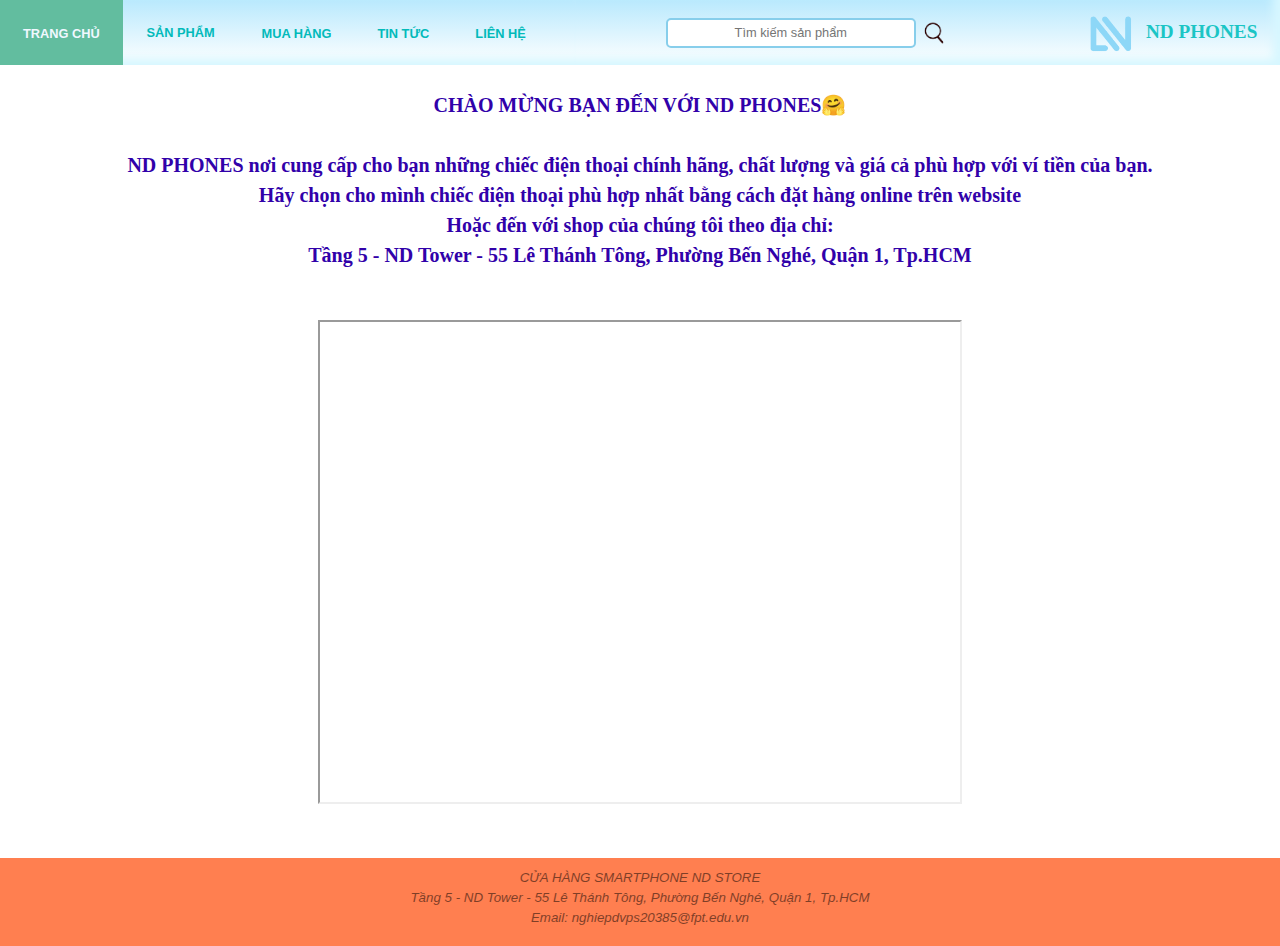
<file: lienhe.html>
<!DOCTYPE html>
<html lang="en">

<head>
    <meta charset="UTF-8">
    <meta http-equiv="X-UA-Compatible" content="IE=edge">
    <meta name="viewport" content="width=device-width, initial-scale=1.0">
    <title>ND STORE | LIÊN HỆ</title>
    <link rel="icon" href="images/logo-ND.png">
    <link rel="stylesheet" href="css/index.css">
    <link rel="stylesheet" href="css/header.css">
    <link rel="stylesheet" href="css/footer.css">
    <link rel="stylesheet" href="css/lienhe.css">
    <script type="text/javascript" src="js/index.js"></script>
</head>

<body>
    <header id="navbar">
        <div class="nav">
            <a href="index.html" class="home">TRANG CHỦ</a>
            <div class="dropdown">
                <button class="muc">SẢN PHẨM</button>
                <div class="drop container-fluid">
                    <div class="hang1">
                        <p class="mathang" id="phone">ĐIỆN THOẠI</p>
                        <p class="mathang">PHỤ KIỆN</p>
                        <p class="mathang">TABLET</p>
                    </div>
                    <div class="hang">
                        <div class="cot" id="cot1">
                            <div class="hang3" id="phone1">
                                <p class="mathang2">ĐIỆN THOẠI</p>
                            </div>
                            <a href="iphone13promax.html" class="loai"><img src="images/logo-iphone.png" alt=""
                                    class="icon"></a>
                            <a href="samsungs22ultra.html" class="loai"><img src="images/logo-samsung.png" alt=""
                                    class="icon"></a>
                            <a href="sonyxperia1ii.html" class="loai"><img src="images/sony_logo.png" alt=""
                                    class="icon"></a>
                            <a href="nokia7.2.html" class="loai"><img src="images/Nokia-logo.png" alt=""
                                    class="icon"></a>
                            <a href="oppofindx3pro.html" class="loai"><img src="images/logo-oppo.png" alt=""
                                    class="icon"></a>
                        </div>
                        <div class="cot">
                            <div class="hang3">
                                <p class="mathang2">PHỤ KIỆN</p>
                            </div>
                            <a href="" class="loai1"><img src="images/logo-loa1.png" alt="" class="icon1"><span
                                    class="tenphukien">Loa</span></a>
                            <a href="" class="loai1"><img src="images/logo-tai-nghe.png" alt="" class="icon1"><span
                                    class="tenphukien">Tai nghe</span></a>
                            <a href="" class="loai1"><img src="images/logo-op-lung.png" alt="" class="icon1"><span
                                    class="tenphukien">Ốp lưng</span></a>
                            <a href="" class="loai1"><img src="images/logo-cap-sac.png" alt="" class="icon1"><span
                                    class="tenphukien">Cáp sạc</span></a>

                            <a href="" class="loai1"><img src="images/logo-sac-du-phong.png" alt="" class="icon1"><span
                                    class="tenphukien">Sạc dự phòng</span></a>
                        </div>
                        <div class="cot">
                            <div class="hang3">
                                <p class="mathang2">TABLET</p>
                            </div>
                            <a href="" class="loai"><img src="images/logo-ipad.png" alt="" class="icon"></a>
                            <a href="" class="loai"><img src="images/logo-samsung.png" alt="" class="icon"></a>
                            <a href="" class="loai"><img src="images/Nokia-logo.png" alt="" class="icon"></a>
                            <a href="" class="loai"><img src="images/logo-huawei.png" alt="" class="icon"></a>
                            <a href="" class="loai"><img src="images/xiaomi-logo2.png" alt="" class="icon"></a>
                        </div>
                    </div>
                </div>
            </div>
            <a href="muahang.html">MUA HÀNG</a>
            <a href="tintuc.html">TIN TỨC</a>
            <a href="lienhe.html">LIÊN HỆ</a>
        </div>
        <div class="timkiem">
            <input type="text" class="search1" placeholder="Tìm kiếm sản phẩm">
            <a class="search"><img src="images/Search_Icon.png" alt=""></a>
        </div>
        <div class="logo">
            <a href="index.html"><img src="images/logo25.1.png" alt=""></a>
            <a href="index.html">
                <p class="name">ND PHONES</p>
            </a>
        </div>
    </header>

    <div class="about">
        <p class="noidung">
            CHÀO MỪNG BẠN ĐẾN VỚI ND PHONES🤗 <br> <br>
            ND PHONES nơi cung cấp cho bạn những chiếc điện thoại chính hãng, chất lượng và giá cả phù hợp với ví tiền
            của bạn. <br>
            Hãy chọn cho mình chiếc điện thoại phù hợp nhất bằng cách đặt hàng online trên website <br>
            Hoặc đến với shop của chúng tôi theo địa chỉ: <br>
            Tầng 5 - ND Tower - 55 Lê Thánh Tông, Phường Bến Nghé, Quận 1, Tp.HCM <br>
        </p>
        <div class="map">
            <iframe src="https://www.google.com/maps/d/u/0/embed?mid=1hlkUUESUuOapgIBh44uwJ6COnsjinNHE&ehbc=2E312F"
                width="640" height="480"></iframe>
        </div>
    </div>

    <footer>
        <p class="ket">
            CỬA HÀNG SMARTPHONE ND STORE <br>
            Tầng 5 - ND Tower - 55 Lê Thánh Tông, Phường Bến Nghé, Quận 1, Tp.HCM <br>
            Email: nghiepdvps20385@fpt.edu.vn
        </p>
    </footer>
</body>

</html>
</file>
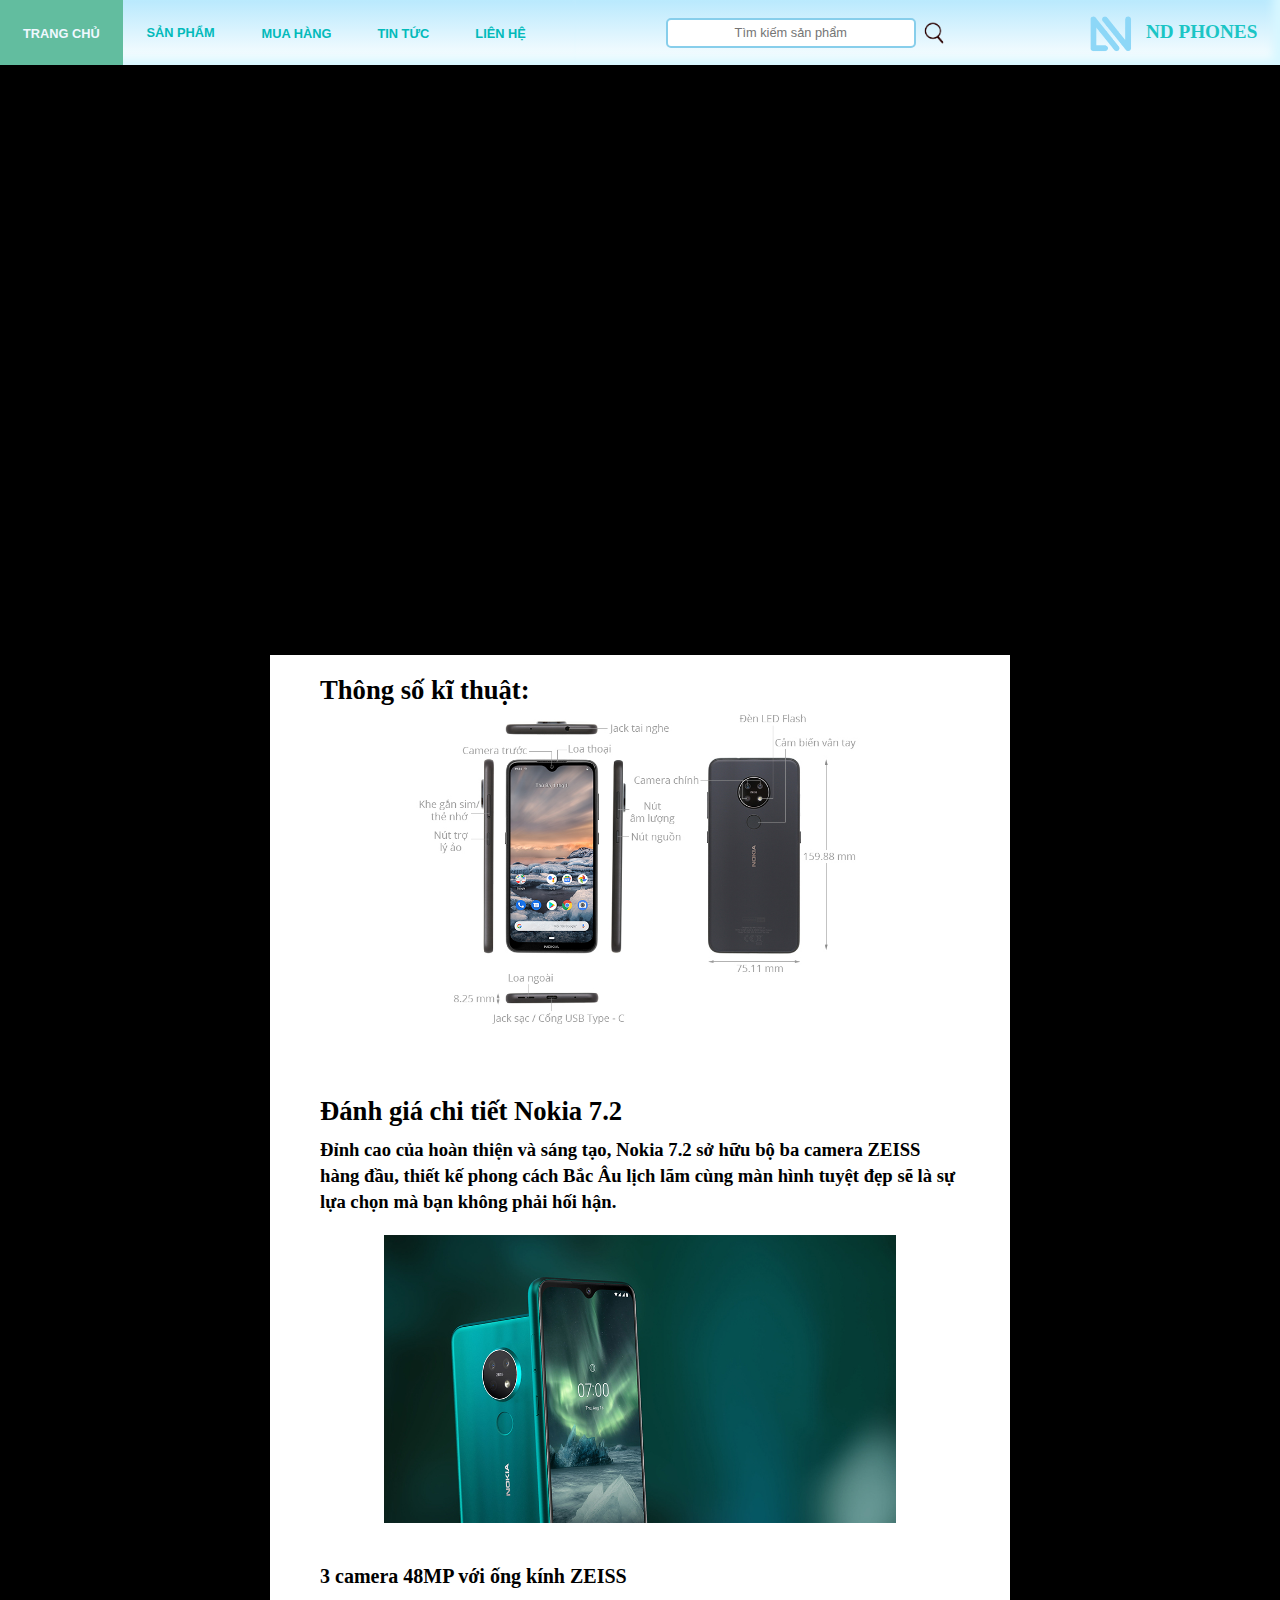
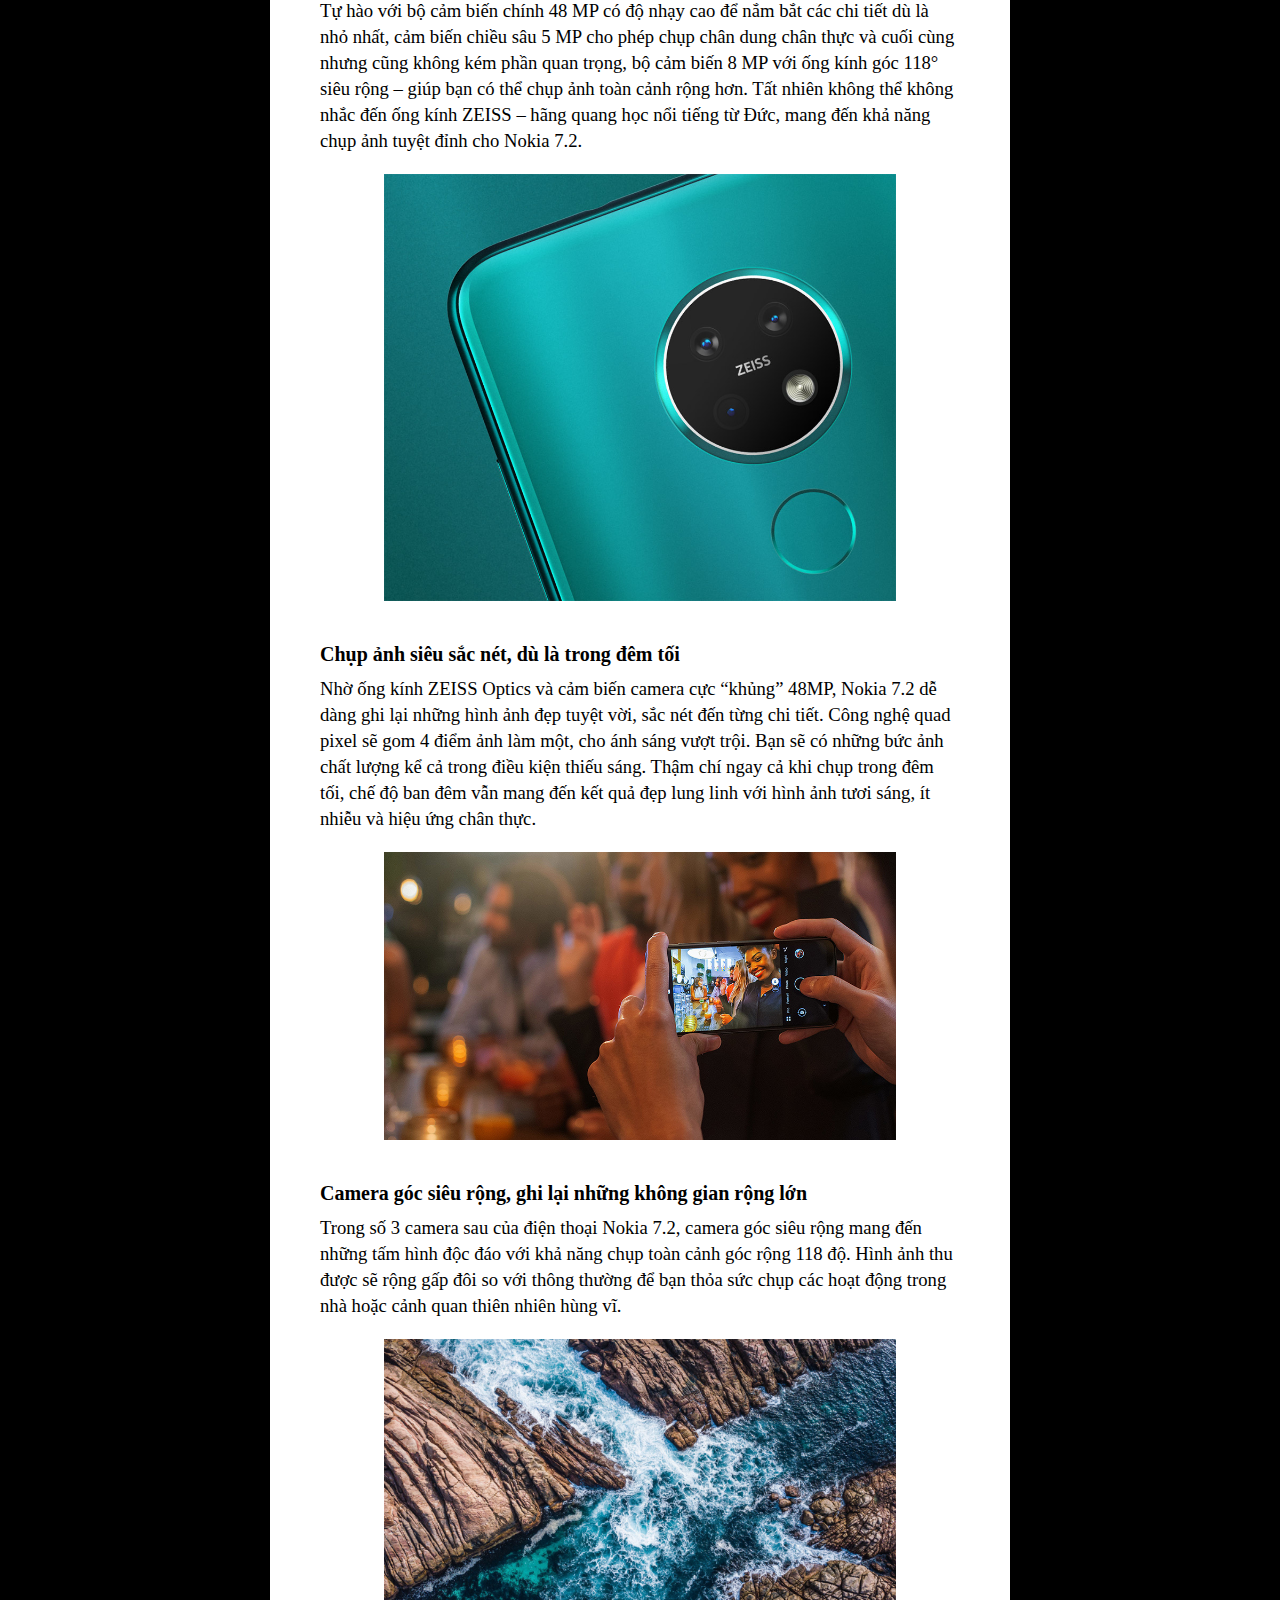
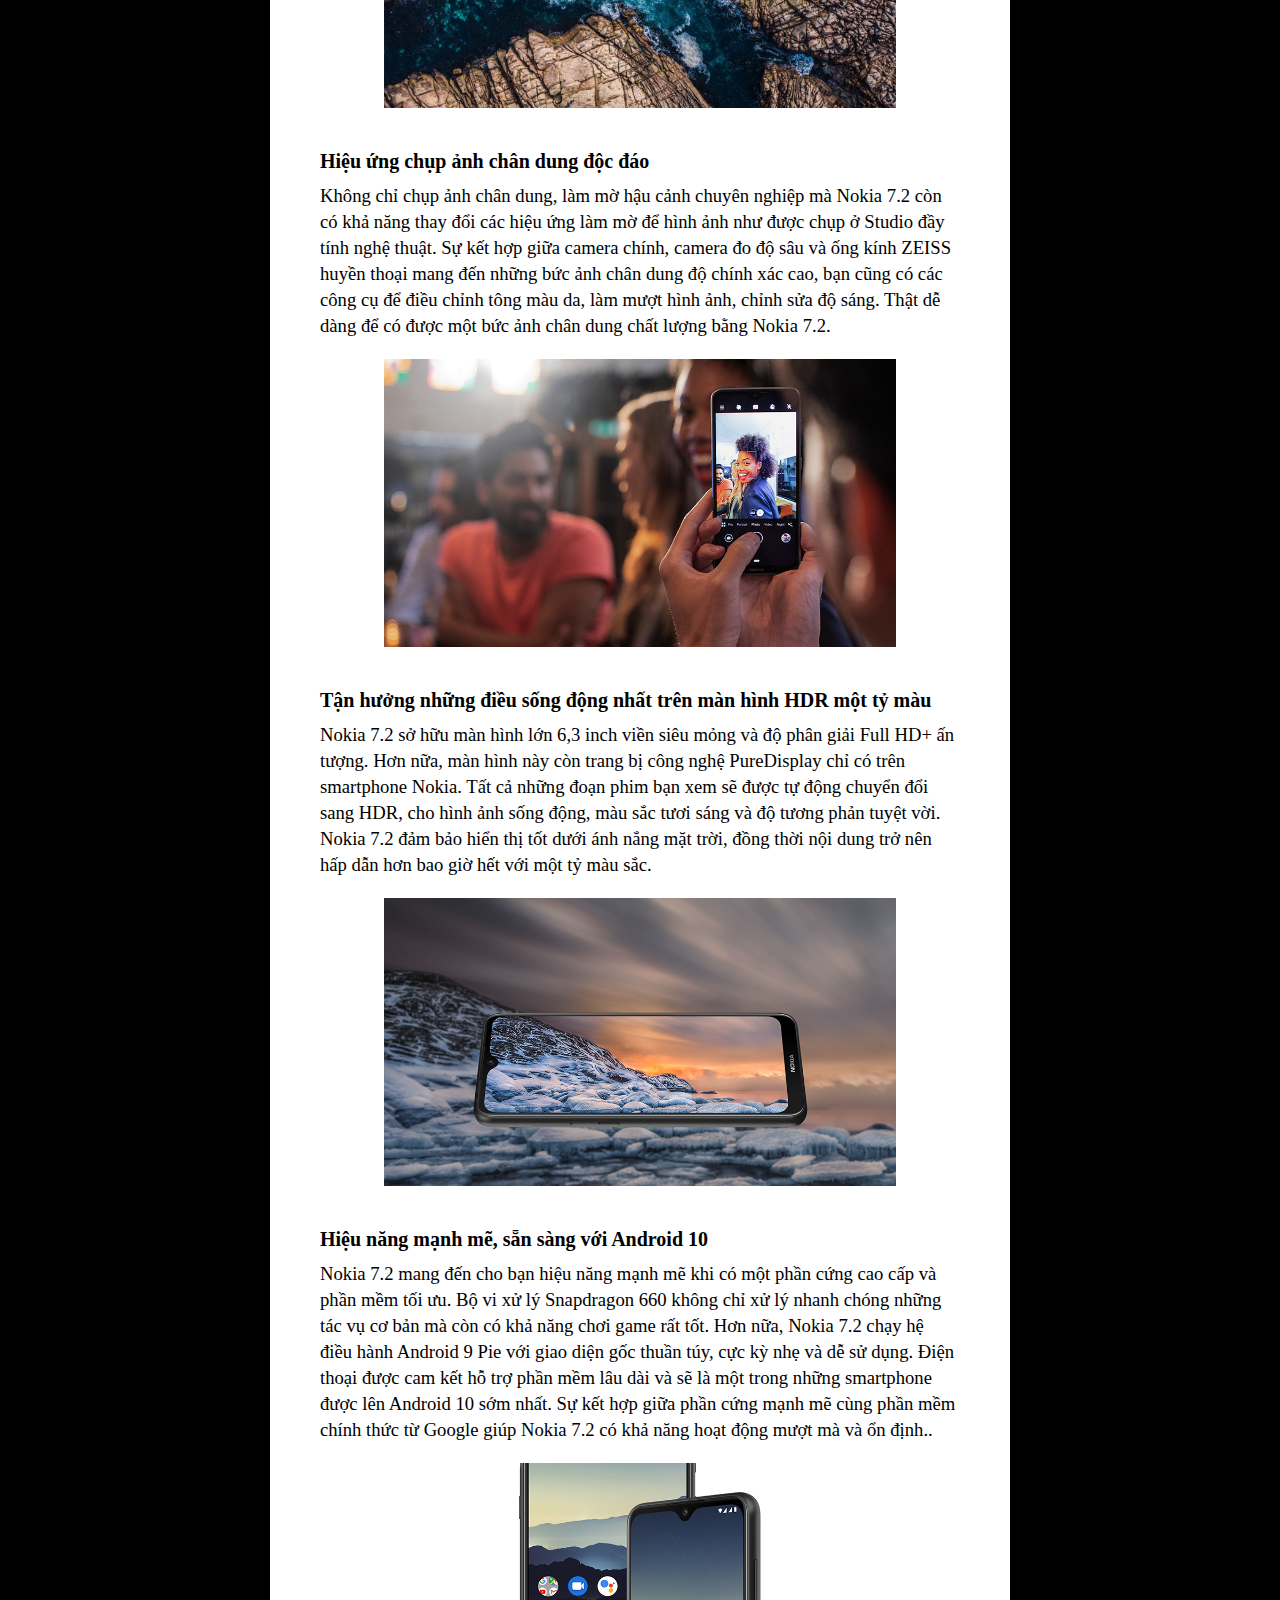
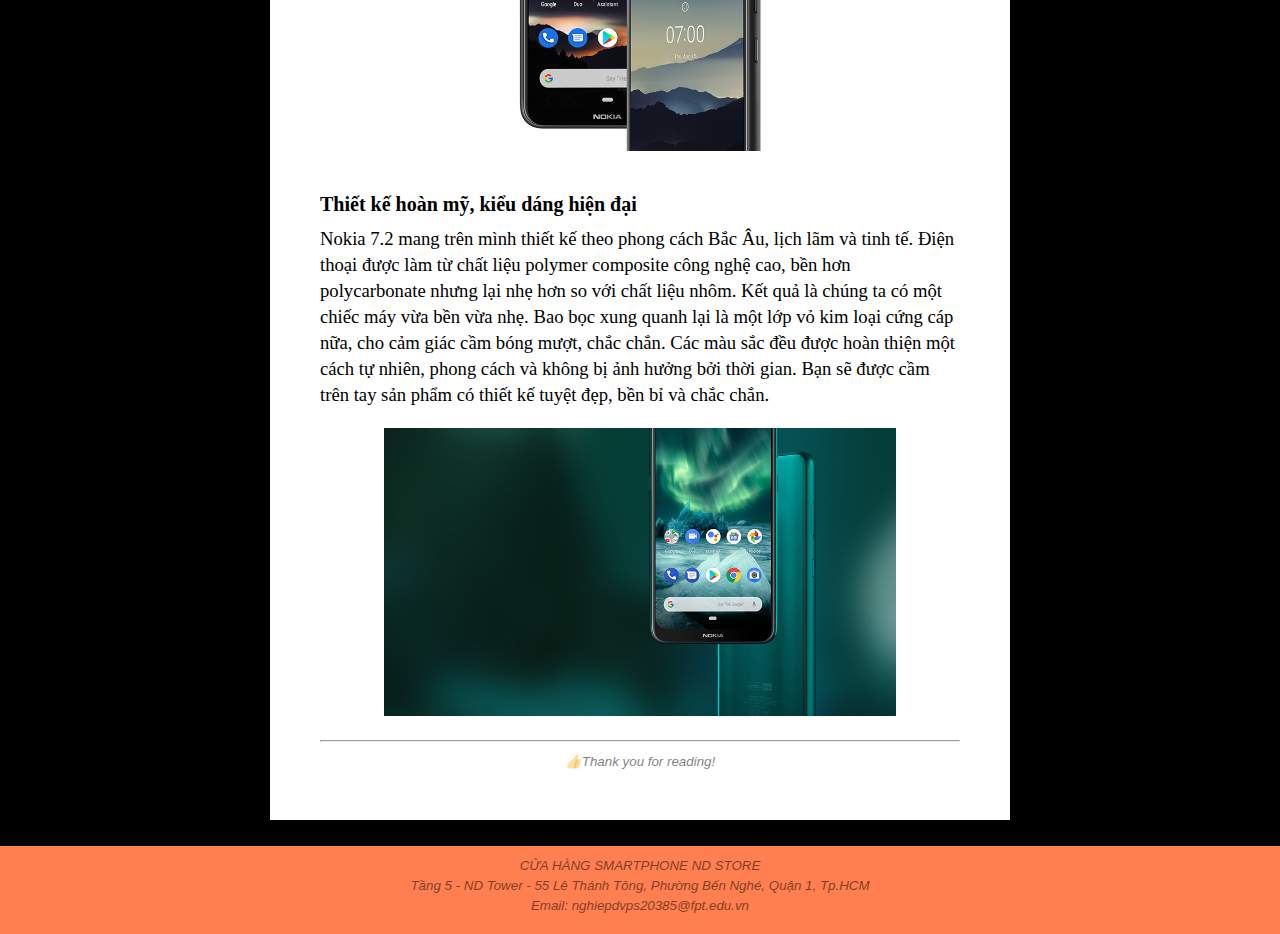
<file: nokia7.2.html>
<!DOCTYPE html>
<html lang="en">

<head>
    <meta charset="UTF-8">
    <meta http-equiv="X-UA-Compatible" content="IE=edge">
    <meta name="viewport" content="width=device-width, initial-scale=1.0">
    <title>ND STORE | NOKIA 7.2</title>
    <link rel="icon" href="images/logo-ND.png">
    <link rel="stylesheet" href="css/sanpham.css">
    <link rel="stylesheet" href="css/header.css">
    <link rel="stylesheet" href="css/footer.css">
    <script src="js/index.js"></script>
</head>

<body>
    <header id="navbar">
        <div class="nav">
            <a href="index.html" class="home">TRANG CHỦ</a>
            <div class="dropdown">
                <button class="muc">SẢN PHẨM</button>
                <div class="drop">
                    <div class="hang1">
                        <p class="mathang" id="phone">ĐIỆN THOẠI</p>
                        <p class="mathang">PHỤ KIỆN</p>
                        <p class="mathang">TABLET</p>
                    </div>
                    <div class="hang">
                        <div class="cot" id="cot1">
                            <div class="hang3" id="phone1">
                                <p class="mathang2">ĐIỆN THOẠI</p>
                            </div>
                            <a href="iphone13promax.html" class="loai"><img src="images/logo-iphone.png" alt=""
                                    class="icon"></a>
                            <a href="samsungs22ultra.html" class="loai"><img src="images/logo-samsung.png" alt=""
                                    class="icon"></a>
                            <a href="sonyxperia1ii.html" class="loai"><img src="images/sony_logo.png" alt=""
                                    class="icon"></a>
                            <a href="nokia7.2.html" class="loai"><img src="images/Nokia-logo.png" alt=""
                                    class="icon"></a>
                            <a href="oppofindx3pro.html" class="loai"><img src="images/logo-oppo.png" alt=""
                                    class="icon"></a>
                        </div>
                        <div class="cot">
                            <div class="hang3">
                                <p class="mathang2">PHỤ KIỆN</p>
                            </div>
                            <a href="" class="loai1"><img src="images/logo-loa1.png" alt="" class="icon1"><span
                                    class="tenphukien">Loa</span></a>
                            <a href="" class="loai1"><img src="images/logo-tai-nghe.png" alt="" class="icon1"><span
                                    class="tenphukien">Tai nghe</span></a>
                            <a href="" class="loai1"><img src="images/logo-op-lung.png" alt="" class="icon1"><span
                                    class="tenphukien">Ốp lưng</span></a>
                            <a href="" class="loai1"><img src="images/logo-cap-sac.png" alt="" class="icon1"><span
                                    class="tenphukien">Cáp sạc</span></a>

                            <a href="" class="loai1"><img src="images/logo-sac-du-phong.png" alt="" class="icon1"><span
                                    class="tenphukien">Sạc dự phòng</span></a>
                        </div>
                        <div class="cot">
                            <div class="hang3">
                                <p class="mathang2">TABLET</p>
                            </div>
                            <a href="" class="loai"><img src="images/logo-ipad.png" alt="" class="icon"></a>
                            <a href="" class="loai"><img src="images/logo-samsung.png" alt="" class="icon"></a>
                            <a href="" class="loai"><img src="images/Nokia-logo.png" alt="" class="icon"></a>
                            <a href="" class="loai"><img src="images/logo-huawei.png" alt="" class="icon"></a>
                            <a href="" class="loai"><img src="images/xiaomi-logo2.png" alt="" class="icon"></a>
                        </div>
                    </div>
                </div>
            </div>
            <a href="muahang.html">MUA HÀNG</a>
            <a href="tintuc.html">TIN TỨC</a>
            <a href="lienhe.html">LIÊN HỆ</a>
        </div>
        <div class="timkiem">
            <input type="text" class="search1" placeholder="Tìm kiếm sản phẩm">
            <a class="search"><img src="images/Search_Icon.png" alt=""></a>
        </div>
        <div class="logo">
            <a href="index.html"><img src="images/logo25.1.png" alt=""></a>
            <a href="index.html">
                <p class="name">ND PHONES</p>
            </a>
        </div>
    </header>
    <div id="top"></div>
    <div class="banner">
        <div class="video">
            <iframe width="1443" height="611" src="https://www.youtube.com/embed/_yI2UscjY3c?autoplay=1&loop=1"
                title="YouTube video player" frameborder="0"
                allow="accelerometer; autoplay; clipboard-write; encrypted-media; gyroscope; picture-in-picture"
                allowfullscreen>
            </iframe>
        </div>
    </div>
    <div class="content">
        <b class="one">Thông số kĩ thuật:</b>
        <div class="cauhinh">
            <img src="images/nokia-72-tskt.jpg" alt="">
        </div>
        <div class="review">
            <b class="one">
                Đánh giá chi tiết Nokia 7.2
            </b>
            <p class="three">
                <b class="text">
                    Đỉnh cao của hoàn thiện và sáng tạo, Nokia 7.2 sở hữu bộ ba camera ZEISS hàng đầu, thiết kế phong
                    cách Bắc Âu lịch lãm cùng màn hình tuyệt đẹp sẽ là sự lựa chọn mà bạn không phải hối hận.</b>
            </p>
            <div class="anh"><img src="images/nokia-7-2-8.jpg" alt=""></div> <br>
            <b class="two">3 camera 48MP với ống kính ZEISS</b>
            <p class="three">
                Tự hào với bộ cảm biến chính 48 MP có độ nhạy cao để nắm bắt các chi tiết dù là nhỏ nhất, cảm biến chiều
                sâu 5 MP cho phép chụp chân dung chân thực và cuối cùng nhưng cũng không kém phần quan trọng, bộ
                cảm biến 8 MP với ống kính góc 118° siêu rộng – giúp bạn có thể chụp ảnh toàn cảnh rộng hơn. Tất
                nhiên không thể không nhắc đến ống kính ZEISS – hãng quang học nổi tiếng từ Đức, mang đến khả năng chụp
                ảnh tuyệt đỉnh cho Nokia 7.2.
            </p>
            <div class="anh"><img src="images/nokia-7.2-camera.jpg" alt=""></div> <br>
            <b class="two">Chụp ảnh siêu sắc nét, dù là trong đêm tối</b>
            <p class="three">
                Nhờ ống kính ZEISS Optics và cảm biến camera cực “khủng” 48MP, Nokia 7.2 dễ dàng ghi lại những hình ảnh
                đẹp tuyệt vời, sắc nét đến từng chi tiết. Công nghệ quad pixel sẽ gom 4 điểm ảnh làm một, cho ánh sáng
                vượt trội. Bạn sẽ có những bức ảnh chất lượng kể cả trong điều kiện thiếu sáng. Thậm chí ngay cả khi
                chụp trong đêm tối, chế độ ban đêm vẫn mang đến kết quả đẹp lung linh với hình ảnh tươi sáng, ít nhiễu
                và hiệu ứng chân thực.
            </p>
            <div class="anh"><img src="images/nokia-7-2-5.jpg" alt=""></div> <br>
            <b class="two">Camera góc siêu rộng, ghi lại những không gian rộng lớn</b>
            <p class="three">
                Trong số 3 camera sau của điện thoại Nokia 7.2, camera góc siêu rộng mang đến những tấm hình độc đáo với
                khả năng chụp toàn cảnh góc rộng 118 độ. Hình ảnh thu được sẽ rộng gấp đôi so với thông thường để bạn
                thỏa sức chụp các hoạt động trong nhà hoặc cảnh quan thiên nhiên hùng vĩ.
            </p>
            <div class="anh"><img src="images/nokia-7-2-3.jpg" alt=""></div> <br>
            <b class="two">Hiệu ứng chụp ảnh chân dung độc đáo</b>
            <p class="three">
                Không chỉ chụp ảnh chân dung, làm mờ hậu cảnh chuyên nghiệp mà Nokia 7.2 còn có khả năng thay đổi các
                hiệu ứng làm mờ để hình ảnh như được chụp ở Studio đầy tính nghệ thuật. Sự kết hợp giữa camera chính,
                camera đo độ sâu và ống kính ZEISS huyền thoại mang đến những bức ảnh chân dung độ chính xác cao, bạn
                cũng có các công cụ để điều chỉnh tông màu da, làm mượt hình ảnh, chỉnh sửa độ sáng. Thật dễ dàng để có
                được một bức ảnh chân dung chất lượng bằng Nokia 7.2.
            </p>
            <div class="anh"><img src="images/nokia-7-2-4.jpg" alt=""></div> <br>
            <b class="two">Tận hưởng những điều sống động nhất trên màn hình HDR một tỷ màu</b>
            <p class="three">
                Nokia 7.2 sở hữu màn hình lớn 6,3 inch viền siêu mỏng và độ phân giải Full HD+ ấn tượng. Hơn nữa, màn
                hình này còn trang bị công nghệ PureDisplay chỉ có trên smartphone Nokia. Tất cả những đoạn phim bạn xem
                sẽ được tự động chuyển đổi sang HDR, cho hình ảnh sống động, màu sắc tươi sáng và độ tương phản tuyệt
                vời. Nokia 7.2 đảm bảo hiển thị tốt dưới ánh nắng mặt trời, đồng thời nội dung trở nên hấp dẫn hơn bao
                giờ hết với một tỷ màu sắc.
            </p>
            <div class="anh"><img src="images/nokia-7-2-2.jpg" alt=""></div> <br>
            <b class="two">Hiệu năng mạnh mẽ, sẵn sàng với Android 10</b>
            <p class="three">
                Nokia 7.2 mang đến cho bạn hiệu năng mạnh mẽ khi có một phần cứng cao cấp và phần mềm tối ưu. Bộ vi xử
                lý Snapdragon 660 không chỉ xử lý nhanh chóng những tác vụ cơ bản mà còn có khả năng chơi game rất tốt.
                Hơn nữa, Nokia 7.2 chạy hệ điều hành Android 9 Pie với giao diện gốc thuần túy, cực kỳ nhẹ và dễ sử
                dụng. Điện thoại được cam kết hỗ trợ phần mềm lâu dài và sẽ là một trong những smartphone được lên
                Android 10 sớm nhất. Sự kết hợp giữa phần cứng mạnh mẽ cùng phần mềm chính thức từ Google giúp Nokia 7.2
                có khả năng hoạt động mượt mà và ổn định..
            </p>
            <div class="anh"><img src="images/nokia-7-2-12.jpg" alt=""></div> <br>
            <b class="two">Thiết kế hoàn mỹ, kiểu dáng hiện đại</b>
            <p class="three">Nokia 7.2 mang trên mình thiết kế theo phong cách Bắc Âu, lịch lãm và tinh tế. Điện thoại
                được làm từ chất liệu polymer composite công nghệ cao, bền hơn polycarbonate nhưng lại nhẹ hơn so với
                chất liệu nhôm. Kết quả là chúng ta có một chiếc máy vừa bền vừa nhẹ. Bao bọc xung quanh lại là một lớp
                vỏ kim loại cứng cáp nữa, cho cảm giác cầm bóng mượt, chắc chắn. Các màu sắc đều được hoàn thiện một
                cách tự nhiên, phong cách và không bị ảnh hưởng bởi thời gian. Bạn sẽ được cầm trên tay sản phẩm có
                thiết kế tuyệt đẹp, bền bỉ và chắc chắn.</p>
            <div class="anh"><img src="images/nokia-7-2-11.jpg" alt=""></div>
        </div>
        <hr>
        <p class="ket">👍Thank you for reading!</p>
        <a href="#" class="len" id="back" title="Top"><img src="images/icon mũi tên.png" alt=""></a> <br>
    </div>
    <footer>
        <p class="ket">
            CỬA HÀNG SMARTPHONE ND STORE <br>
            Tầng 5 - ND Tower - 55 Lê Thánh Tông, Phường Bến Nghé, Quận 1, Tp.HCM <br>
            Email: nghiepdvps20385@fpt.edu.vn
        </p>
    </footer>
    <script type="text/javascript">
        var backTo = document.getElementById("back");
        window.onscroll = function () { backToTop(), nav() };
    </script>
</body>

</html>
</file>
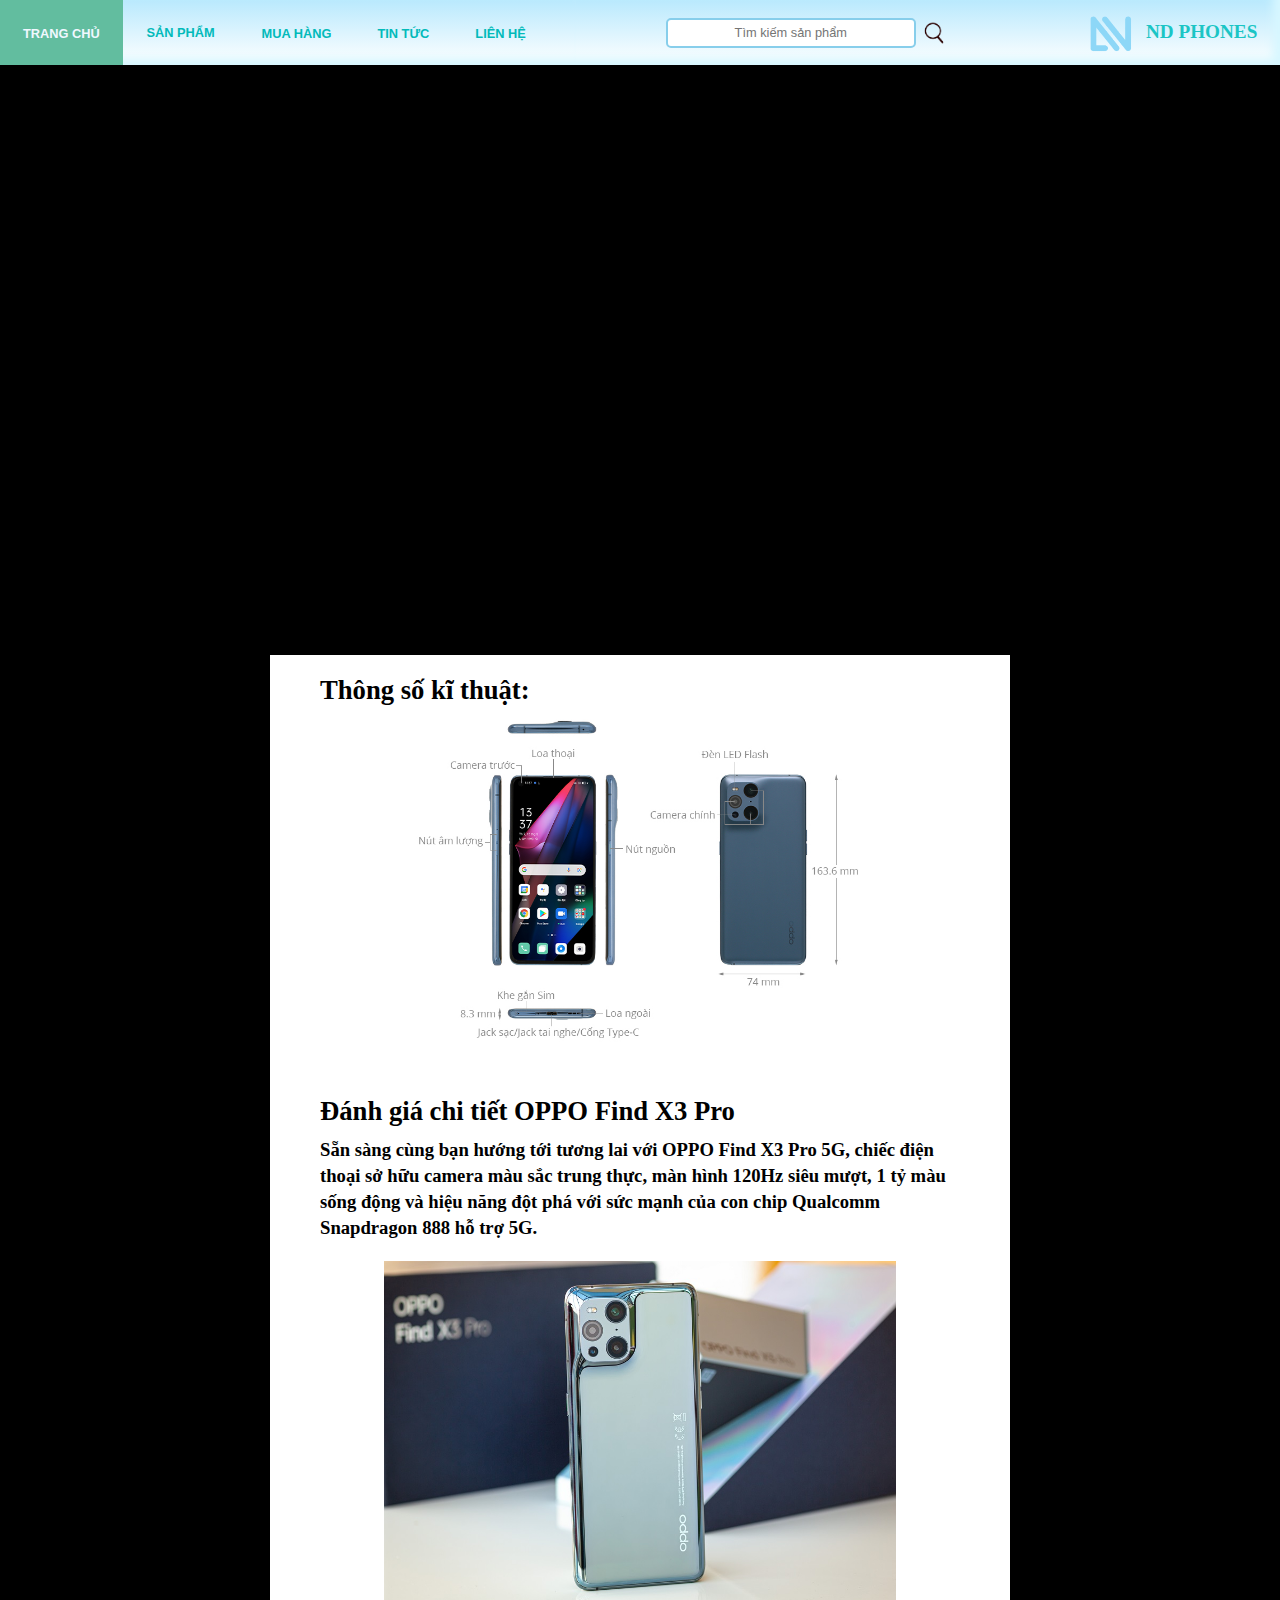
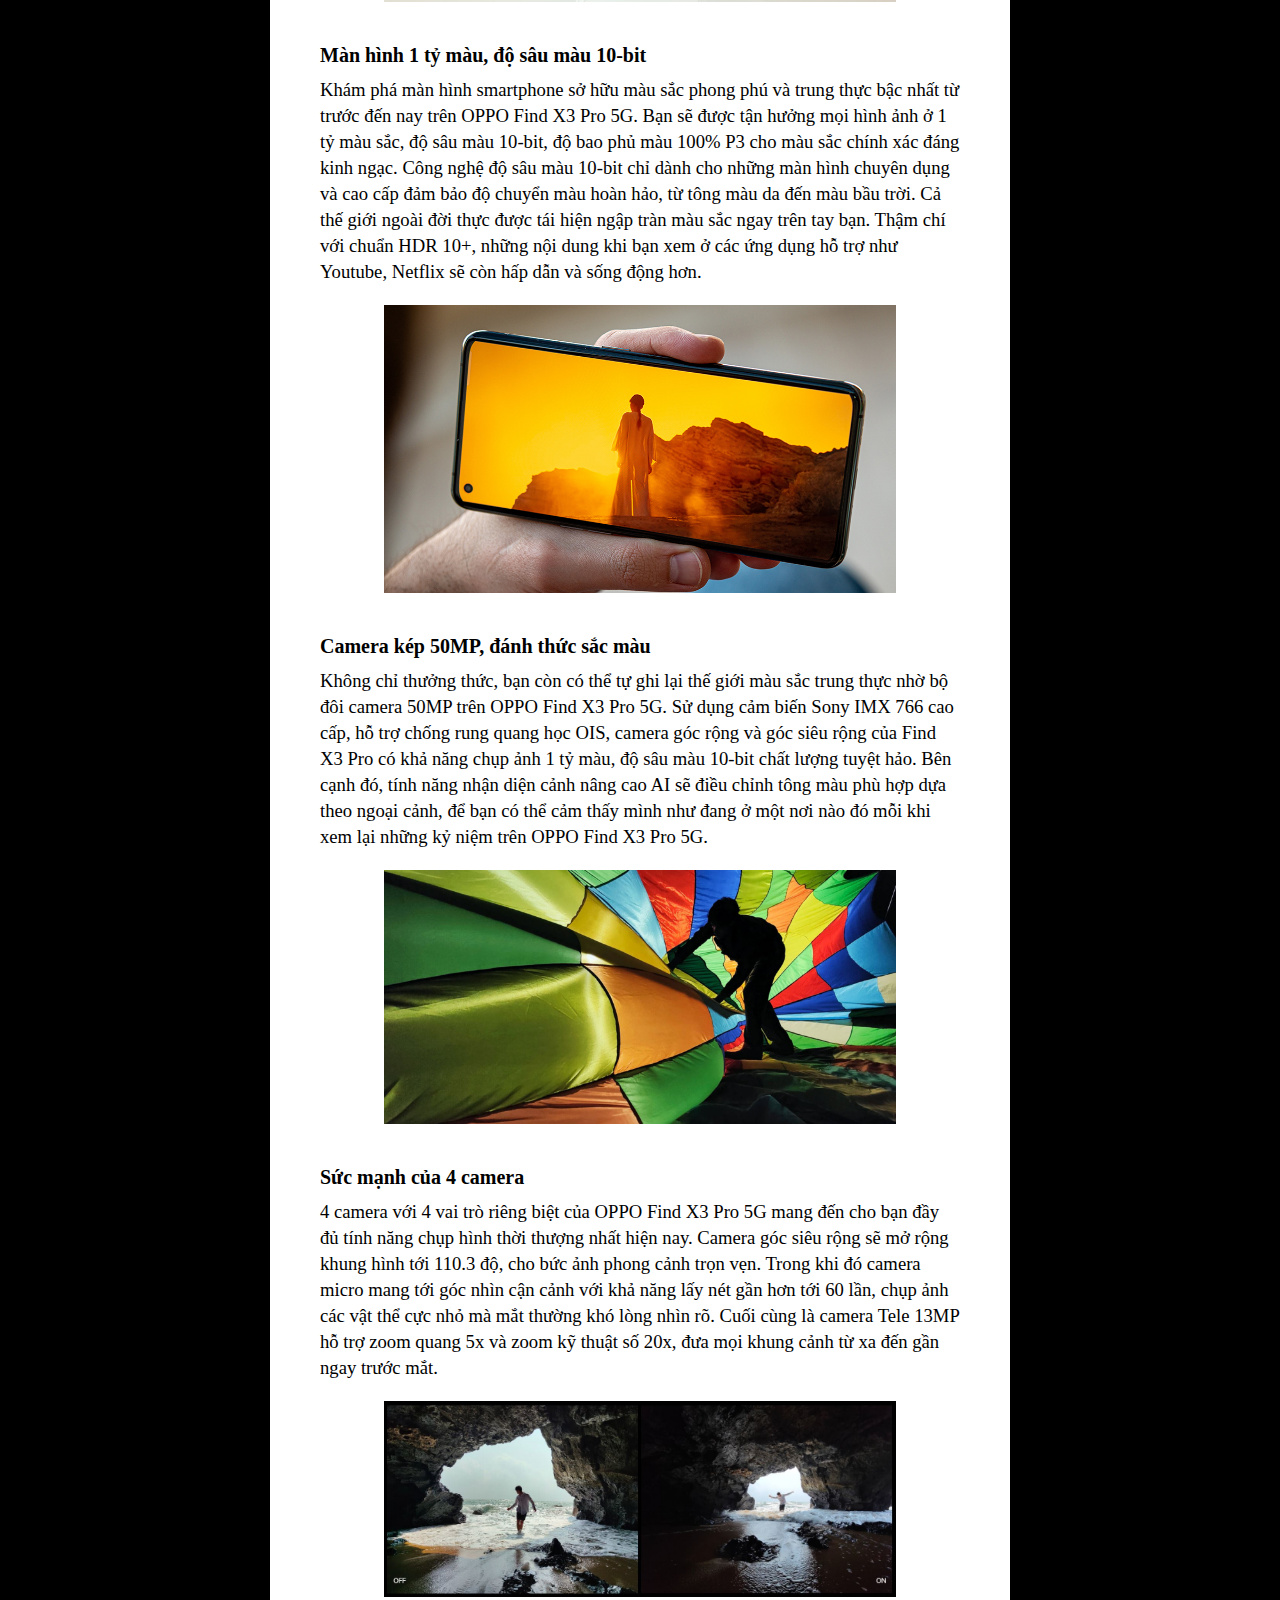
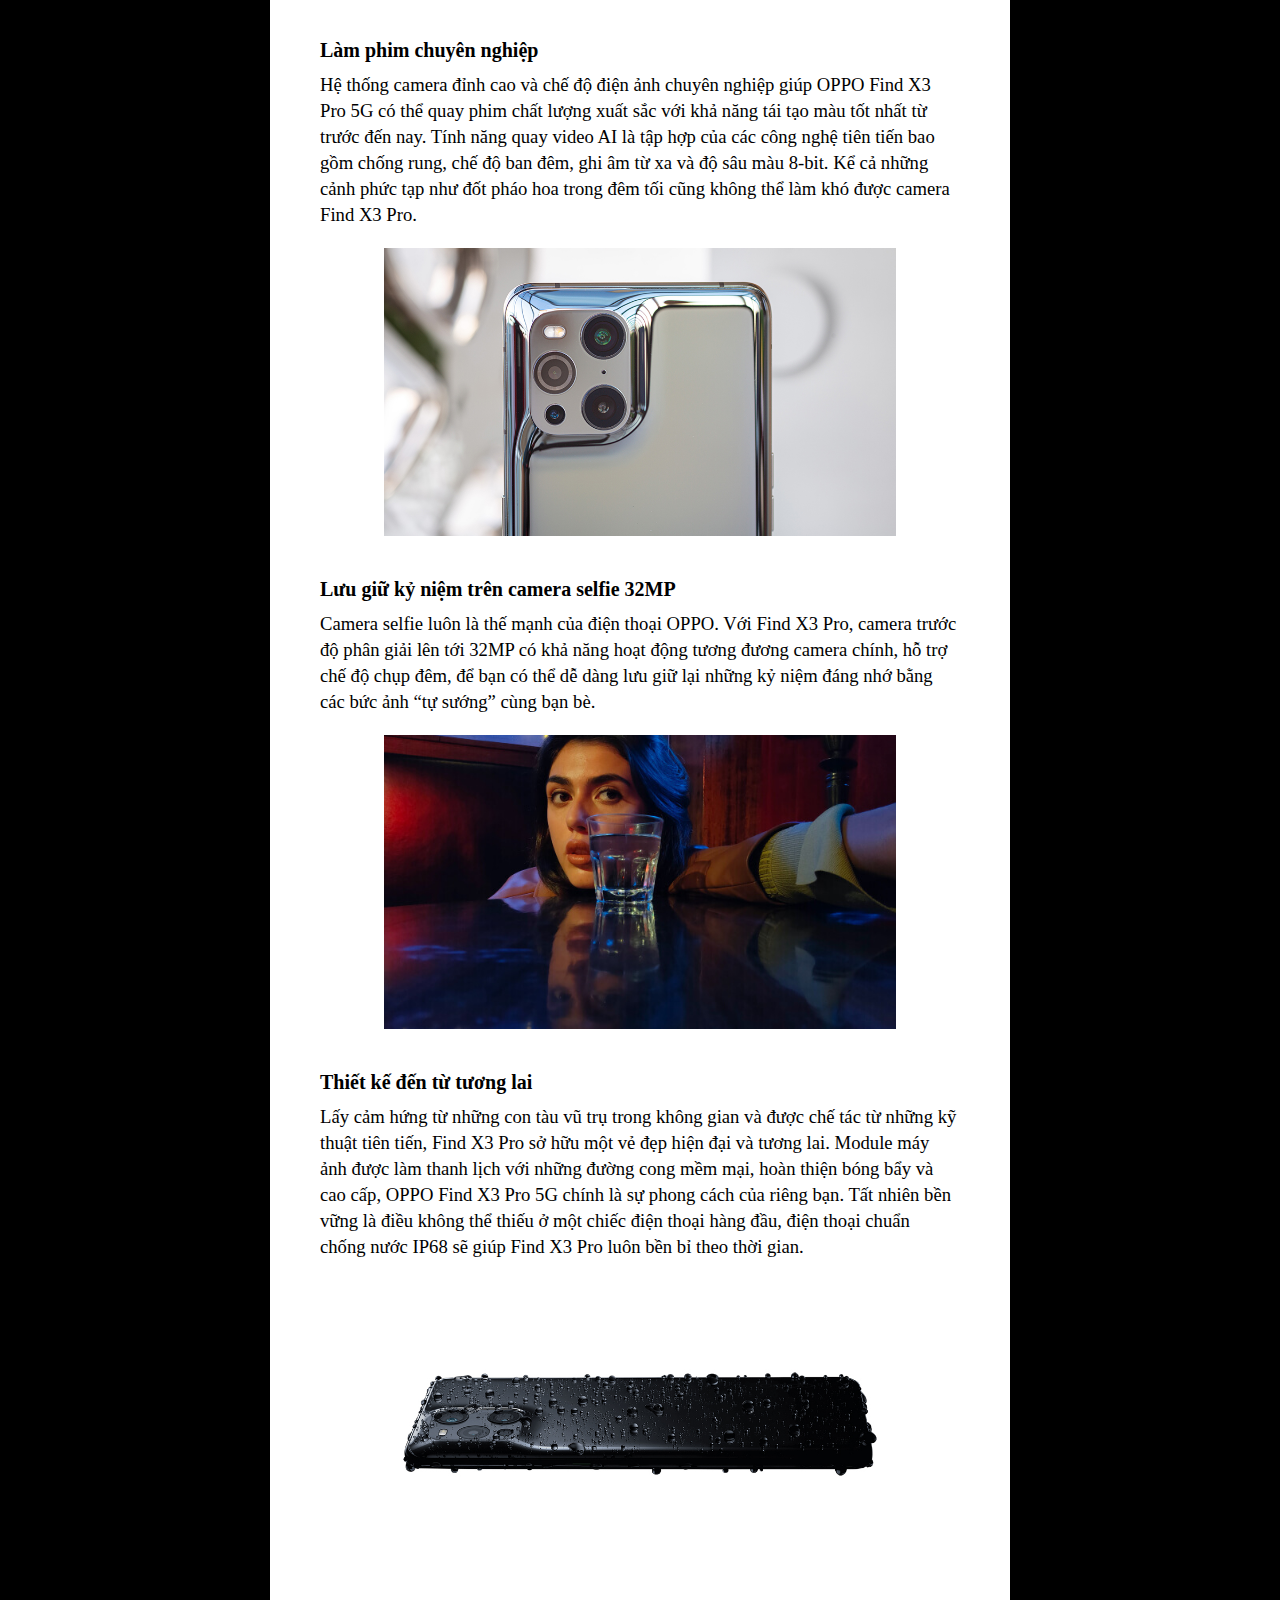
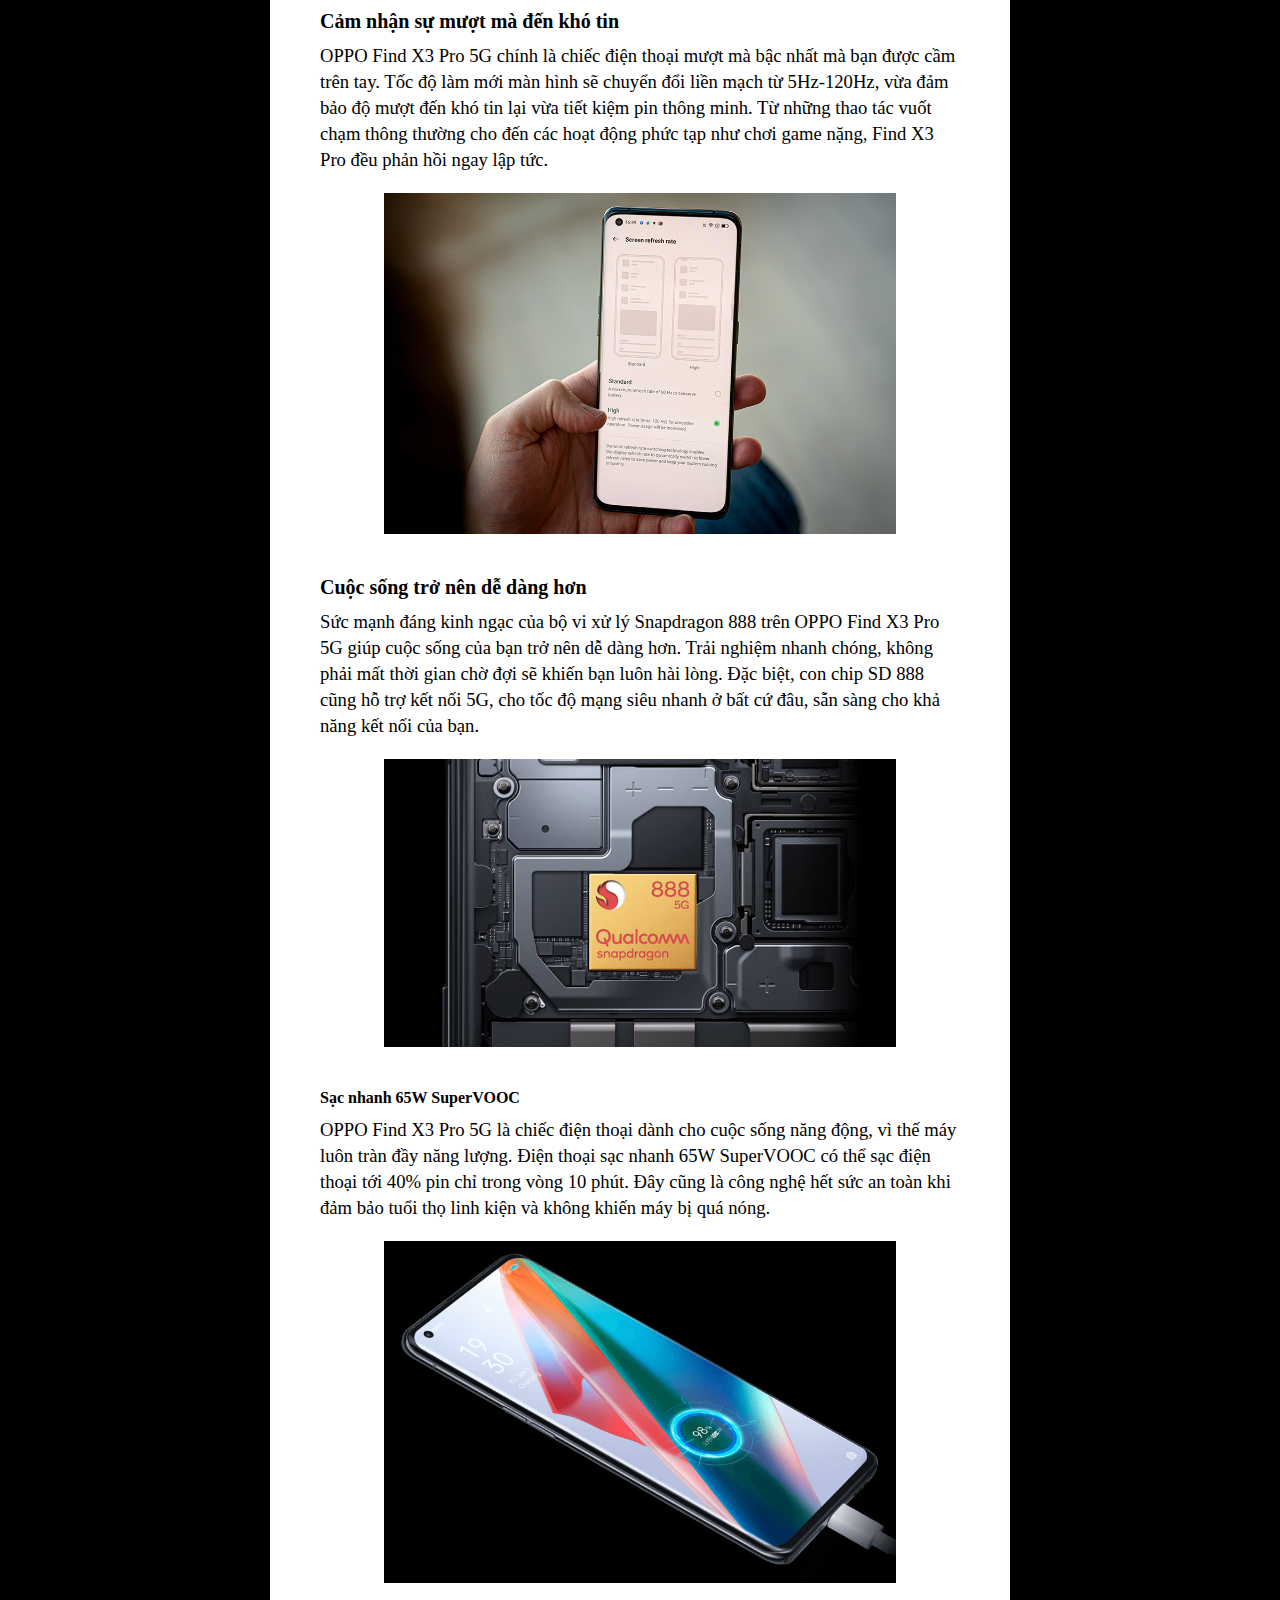
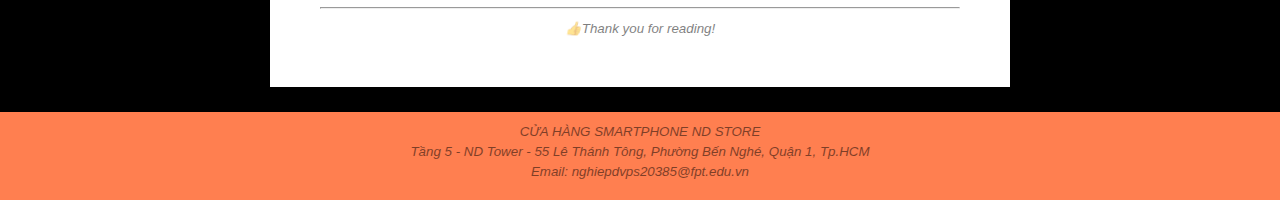
<file: oppofindx3pro.html>
<!DOCTYPE html>
<html lang="en">

<head>
    <meta charset="UTF-8">
    <meta http-equiv="X-UA-Compatible" content="IE=edge">
    <meta name="viewport" content="width=device-width, initial-scale=1.0">
    <title>ND STORE | OPPO FIND X3 PRO</title>
    <link rel="icon" href="images/logo-ND.png">
    <link rel="stylesheet" href="css/sanpham.css">
    <link rel="stylesheet" href="css/header.css">
    <link rel="stylesheet" href="css/footer.css">
    <script src="js/index.js"></script>
</head>

<body>
    <header id="navbar">
        <div class="nav">
            <a href="index.html" class="home">TRANG CHỦ</a>
            <div class="dropdown">
                <button class="muc">SẢN PHẨM</button>
                <div class="drop">
                    <div class="hang1">
                        <p class="mathang" id="phone">ĐIỆN THOẠI</p>
                        <p class="mathang">PHỤ KIỆN</p>
                        <p class="mathang">TABLET</p>
                    </div>
                    <div class="hang">
                        <div class="cot" id="cot1">
                            <div class="hang3" id="phone1">
                                <p class="mathang2">ĐIỆN THOẠI</p>
                            </div>
                            <a href="iphone13promax.html" class="loai"><img src="images/logo-iphone.png" alt=""
                                    class="icon"></a>
                            <a href="samsungs22ultra.html" class="loai"><img src="images/logo-samsung.png" alt=""
                                    class="icon"></a>
                            <a href="sonyxperia1ii.html" class="loai"><img src="images/sony_logo.png" alt=""
                                    class="icon"></a>
                            <a href="nokia7.2.html" class="loai"><img src="images/Nokia-logo.png" alt=""
                                    class="icon"></a>
                            <a href="oppofindx3pro.html" class="loai"><img src="images/logo-oppo.png" alt=""
                                    class="icon"></a>
                        </div>
                        <div class="cot">
                            <div class="hang3">
                                <p class="mathang2">PHỤ KIỆN</p>
                            </div>
                            <a href="" class="loai1"><img src="images/logo-loa1.png" alt="" class="icon1"><span
                                    class="tenphukien">Loa</span></a>
                            <a href="" class="loai1"><img src="images/logo-tai-nghe.png" alt="" class="icon1"><span
                                    class="tenphukien">Tai nghe</span></a>
                            <a href="" class="loai1"><img src="images/logo-op-lung.png" alt="" class="icon1"><span
                                    class="tenphukien">Ốp lưng</span></a>
                            <a href="" class="loai1"><img src="images/logo-cap-sac.png" alt="" class="icon1"><span
                                    class="tenphukien">Cáp sạc</span></a>

                            <a href="" class="loai1"><img src="images/logo-sac-du-phong.png" alt="" class="icon1"><span
                                    class="tenphukien">Sạc dự phòng</span></a>
                        </div>
                        <div class="cot">
                            <div class="hang3">
                                <p class="mathang2">TABLET</p>
                            </div>
                            <a href="" class="loai"><img src="images/logo-ipad.png" alt="" class="icon"></a>
                            <a href="" class="loai"><img src="images/logo-samsung.png" alt="" class="icon"></a>
                            <a href="" class="loai"><img src="images/Nokia-logo.png" alt="" class="icon"></a>
                            <a href="" class="loai"><img src="images/logo-huawei.png" alt="" class="icon"></a>
                            <a href="" class="loai"><img src="images/xiaomi-logo2.png" alt="" class="icon"></a>
                        </div>
                    </div>
                </div>
            </div>
            <a href="muahang.html">MUA HÀNG</a>
            <a href="tintuc.html">TIN TỨC</a>
            <a href="lienhe.html">LIÊN HỆ</a>
        </div>
        <div class="timkiem">
            <input type="text" class="search1" placeholder="Tìm kiếm sản phẩm">
            <a class="search"><img src="images/Search_Icon.png" alt=""></a>
        </div>
        <div class="logo">
            <a href="index.html"><img src="images/logo25.1.png" alt=""></a>
            <a href="index.html">
                <p class="name">ND PHONES</p>
            </a>
        </div>
    </header>
    <div id="top"></div>
    <div class="banner">
        <div class="video">
            <iframe width="942" height="530" src="https://www.youtube.com/embed/FniVDhrrRFE?autoplay=1&loop=1"
                title="YouTube video player" frameborder="0"
                allow="accelerometer; autoplay; clipboard-write; encrypted-media; gyroscope; picture-in-picture"
                allowfullscreen></iframe>
        </div>
    </div>
    <div class="content">
        <b class="one">Thông số kĩ thuật:</b>
        <div class="cauhinh">
            <img src="images/oppo-find-x3-pro-tskt.jpg" alt="">
        </div>
        <div class="review">
            <b class="one">
                Đánh giá chi tiết OPPO Find X3 Pro
            </b>
            <p class="three">
                <b class="text">
                    Sẵn sàng cùng bạn hướng tới tương lai với OPPO Find X3 Pro 5G, chiếc điện thoại sở hữu camera màu
                    sắc trung thực, màn hình 120Hz siêu mượt, 1 tỷ màu sống động và hiệu năng đột phá với sức mạnh của
                    con chip Qualcomm Snapdragon 888 hỗ trợ 5G.</b>
            </p>
            <div class="anh"><img src="images/oppo-find-x3-pro-12.jpg" alt=""></div> <br>
            <b class="two">Màn hình 1 tỷ màu, độ sâu màu 10-bit</b>
            <p class="three">
                Khám phá màn hình smartphone sở hữu màu sắc phong phú và trung thực bậc nhất từ trước đến nay trên OPPO
                Find X3 Pro 5G. Bạn sẽ được tận hưởng mọi hình ảnh ở 1 tỷ màu sắc, độ sâu màu 10-bit, độ bao phủ màu
                100% P3 cho màu sắc chính xác đáng kinh ngạc. Công nghệ độ sâu màu 10-bit chỉ dành cho những màn hình
                chuyên dụng và cao cấp đảm bảo độ chuyển màu hoàn hảo, từ tông màu da đến màu bầu trời. Cả thế giới
                ngoài đời thực được tái hiện ngập tràn màu sắc ngay trên tay bạn. Thậm chí với chuẩn HDR 10+, những nội
                dung khi bạn xem ở các ứng dụng hỗ trợ như Youtube, Netflix sẽ còn hấp dẫn và sống động hơn.
            </p>
            <div class="anh"><img src="images/oppo-find-x3-pro-2.jpg" alt=""></div> <br>
            <b class="two">Camera kép 50MP, đánh thức sắc màu</b>
            <p class="three">
                Không chỉ thưởng thức, bạn còn có thể tự ghi lại thế giới màu sắc trung thực nhờ bộ đôi camera 50MP trên
                OPPO Find X3 Pro 5G. Sử dụng cảm biến Sony IMX 766 cao cấp, hỗ trợ chống rung quang học OIS, camera góc
                rộng và góc siêu rộng của Find X3 Pro có khả năng chụp ảnh 1 tỷ màu, độ sâu màu 10-bit chất lượng tuyệt
                hảo. Bên cạnh đó, tính năng nhận diện cảnh nâng cao AI sẽ điều chỉnh tông màu phù hợp dựa theo ngoại
                cảnh, để bạn có thể cảm thấy mình như đang ở một nơi nào đó mỗi khi xem lại những kỷ niệm trên OPPO Find
                X3 Pro 5G.
            </p>
            <div class="anh"><img src="images/oppo-find-x3-pro-3.jpg" alt=""></div> <br>
            <b class="two">Sức mạnh của 4 camera</b>
            <p class="three">
                4 camera với 4 vai trò riêng biệt của OPPO Find X3 Pro 5G mang đến cho bạn đầy đủ tính năng chụp hình
                thời thượng nhất hiện nay. Camera góc siêu rộng sẽ mở rộng khung hình tới 110.3 độ, cho bức ảnh phong
                cảnh trọn vẹn. Trong khi đó camera micro mang tới góc nhìn cận cảnh với khả năng lấy nét gần hơn tới 60
                lần, chụp ảnh các vật thể cực nhỏ mà mắt thường khó lòng nhìn rõ. Cuối cùng là camera Tele 13MP hỗ trợ
                zoom quang 5x và zoom kỹ thuật số 20x, đưa mọi khung cảnh từ xa đến gần ngay trước mắt.
            </p>
            <div class="anh"><img src="images/oppo-find-x3-pro-4.jpg" alt=""></div> <br>
            <b class="two">Làm phim chuyên nghiệp</b>
            <p class="three">
                Hệ thống camera đỉnh cao và chế độ điện ảnh chuyên nghiệp giúp OPPO Find X3 Pro 5G có thể quay phim chất
                lượng xuất sắc với khả năng tái tạo màu tốt nhất từ trước đến nay. Tính năng quay video AI là tập hợp
                của các công nghệ tiên tiến bao gồm chống rung, chế độ ban đêm, ghi âm từ xa và độ sâu màu 8-bit. Kể cả
                những cảnh phức tạp như đốt pháo hoa trong đêm tối cũng không thể làm khó được camera Find X3 Pro.
            </p>
            <div class="anh"><img src="images/oppo-find-x3-pro-5.jpg" alt=""></div> <br>
            <b class="two">Lưu giữ kỷ niệm trên camera selfie 32MP</b>
            <p class="three">
                Camera selfie luôn là thế mạnh của điện thoại OPPO. Với Find X3 Pro, camera trước độ phân giải lên tới
                32MP có khả năng hoạt động tương đương camera chính, hỗ trợ chế độ chụp đêm, để bạn có thể dễ dàng lưu
                giữ lại những kỷ niệm đáng nhớ bằng các bức ảnh “tự sướng” cùng bạn bè.
            </p>
            <div class="anh"><img src="images/oppo-find-x3-pro-6.jpg" alt=""></div> <br>
            <b class="two">Thiết kế đến từ tương lai</b>
            <p class="three">
                Lấy cảm hứng từ những con tàu vũ trụ trong không gian và được chế tác từ những kỹ thuật tiên tiến, Find
                X3 Pro sở hữu một vẻ đẹp hiện đại và tương lai. Module máy ảnh được làm thanh lịch với những đường cong
                mềm mại, hoàn thiện bóng bẩy và cao cấp, OPPO Find X3 Pro 5G chính là sự phong cách của riêng bạn. Tất
                nhiên bền vững là điều không thể thiếu ở một chiếc điện thoại hàng đầu, điện thoại chuẩn chống nước IP68
                sẽ giúp Find X3 Pro luôn bền bỉ theo thời gian.
            </p>
            <div class="anh"><img src="images/oppo-find-x3-pro-7.jpg" alt=""></div> <br>
            <b class="two">Cảm nhận sự mượt mà đến khó tin</b>
            <p class="three">OPPO Find X3 Pro 5G chính là chiếc điện thoại mượt mà bậc nhất mà bạn được cầm trên tay.
                Tốc độ làm mới màn hình sẽ chuyển đổi liền mạch từ 5Hz-120Hz, vừa đảm bảo độ mượt đến khó tin lại vừa
                tiết kiệm pin thông minh. Từ những thao tác vuốt chạm thông thường cho đến các hoạt động phức tạp như
                chơi game nặng, Find X3 Pro đều phản hồi ngay lập tức.</p>
            <div class="anh"><img src="images/oppo-find-x3-pro-8.jpg" alt=""></div> <br>
            <b class="two">Cuộc sống trở nên dễ dàng hơn</b>
            <p class="three">
                Sức mạnh đáng kinh ngạc của bộ vi xử lý Snapdragon 888 trên OPPO Find X3 Pro 5G giúp cuộc sống của bạn
                trở nên dễ dàng hơn. Trải nghiệm nhanh chóng, không phải mất thời gian chờ đợi sẽ khiến bạn luôn hài
                lòng. Đặc biệt, con chip SD 888 cũng hỗ trợ kết nối 5G, cho tốc độ mạng siêu nhanh ở bất cứ đâu, sẵn
                sàng cho khả năng kết nối của bạn.
            </p>
            <div class="anh"><img src="images/oppo-find-x3-pro-9.jpg" alt=""></div> <br>
            <b class="twp">Sạc nhanh 65W SuperVOOC</b>
            <p class="three">
                OPPO Find X3 Pro 5G là chiếc điện thoại dành cho cuộc sống năng động, vì thế máy luôn tràn đầy năng
                lượng. Điện thoại sạc nhanh 65W SuperVOOC có thể sạc điện thoại tới 40% pin chỉ trong vòng 10 phút. Đây
                cũng là công nghệ hết sức an toàn khi đảm bảo tuổi thọ linh kiện và không khiến máy bị quá nóng.
            </p>
            <div class="anh">
                <img src="images/oppo-find-x3-pro-10.jpg" alt="">
            </div>
        </div>
        <hr>
        <p class="ket">👍Thank you for reading!</p>
        <a href="#" class="len" id="back" title="Top"><img src="images/icon mũi tên.png" alt=""></a> <br>
    </div>
    <footer>
        <p class="ket">
            CỬA HÀNG SMARTPHONE ND STORE <br>
            Tầng 5 - ND Tower - 55 Lê Thánh Tông, Phường Bến Nghé, Quận 1, Tp.HCM <br>
            Email: nghiepdvps20385@fpt.edu.vn
        </p>
    </footer>
    <script type="text/javascript">
        var backTo = document.getElementById("back");
        window.onscroll = function () { backToTop(), nav() };
    </script>
</body>

</html>
</file>
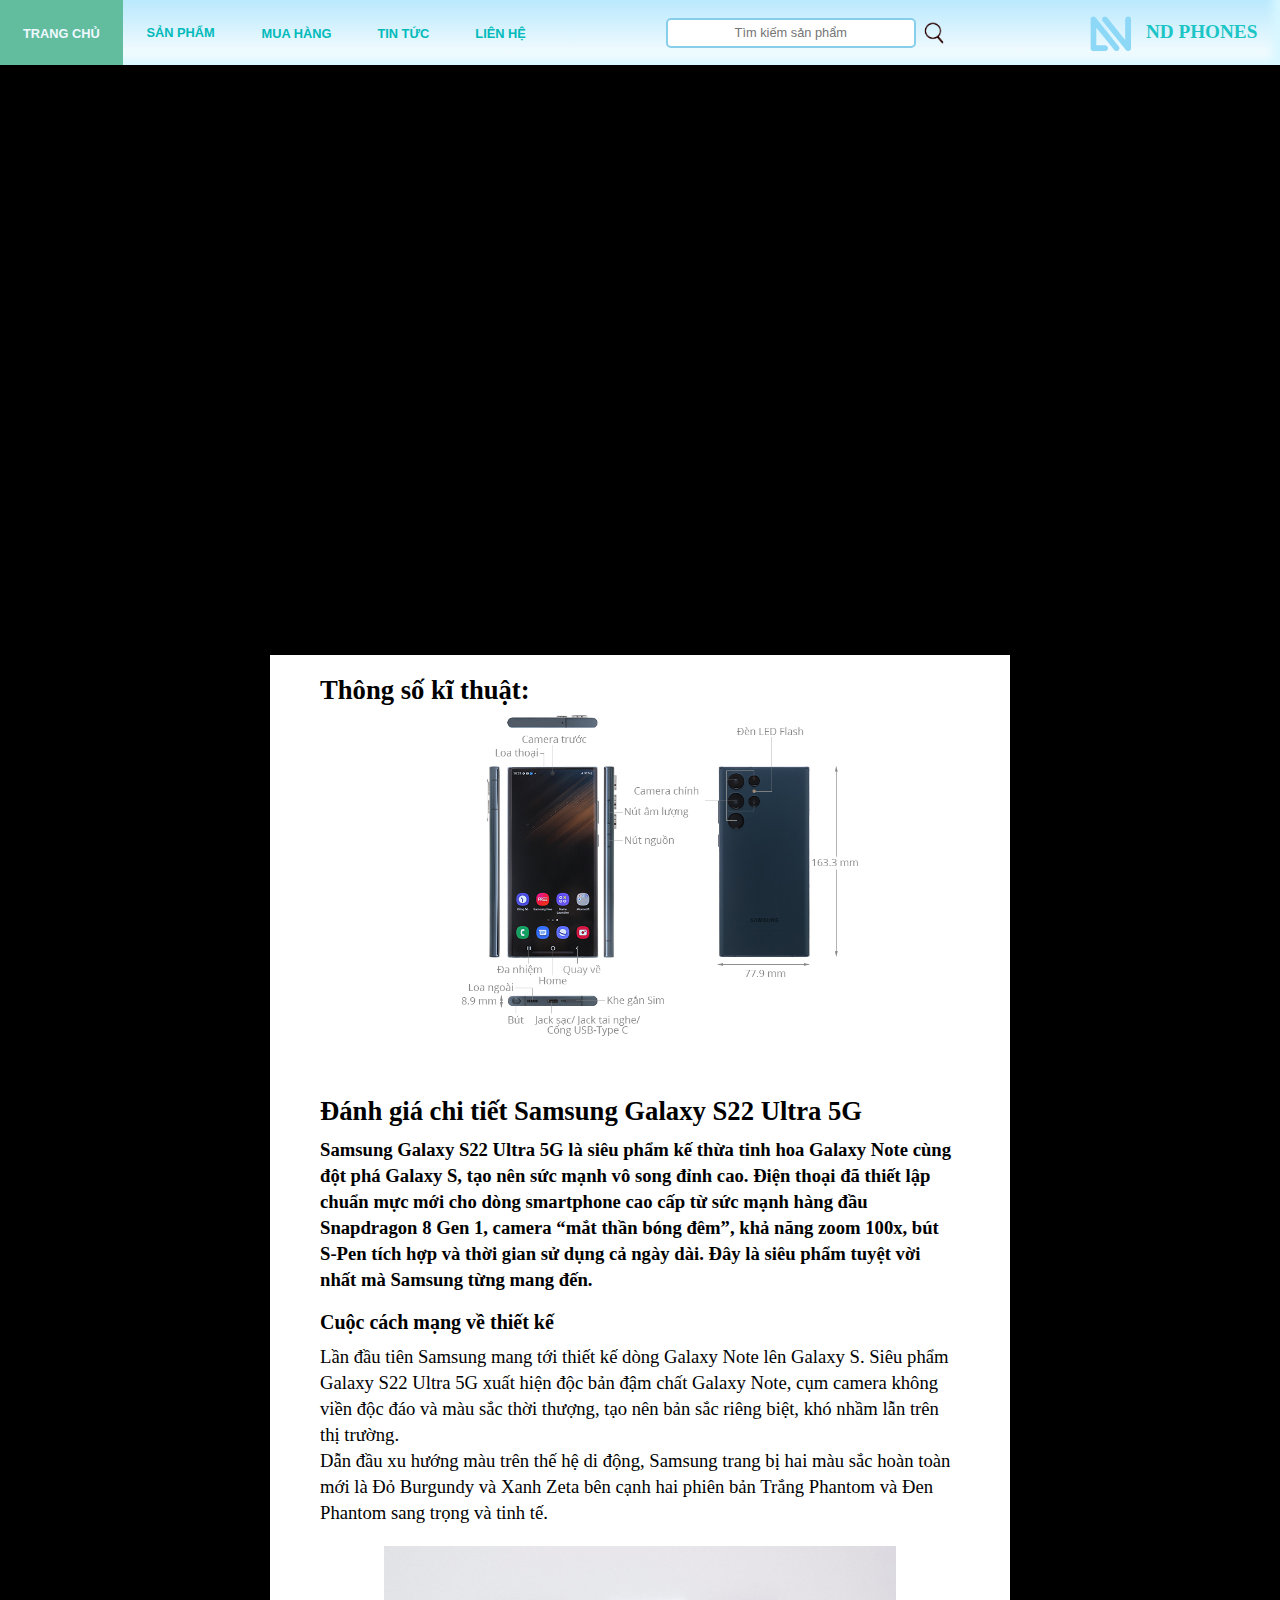
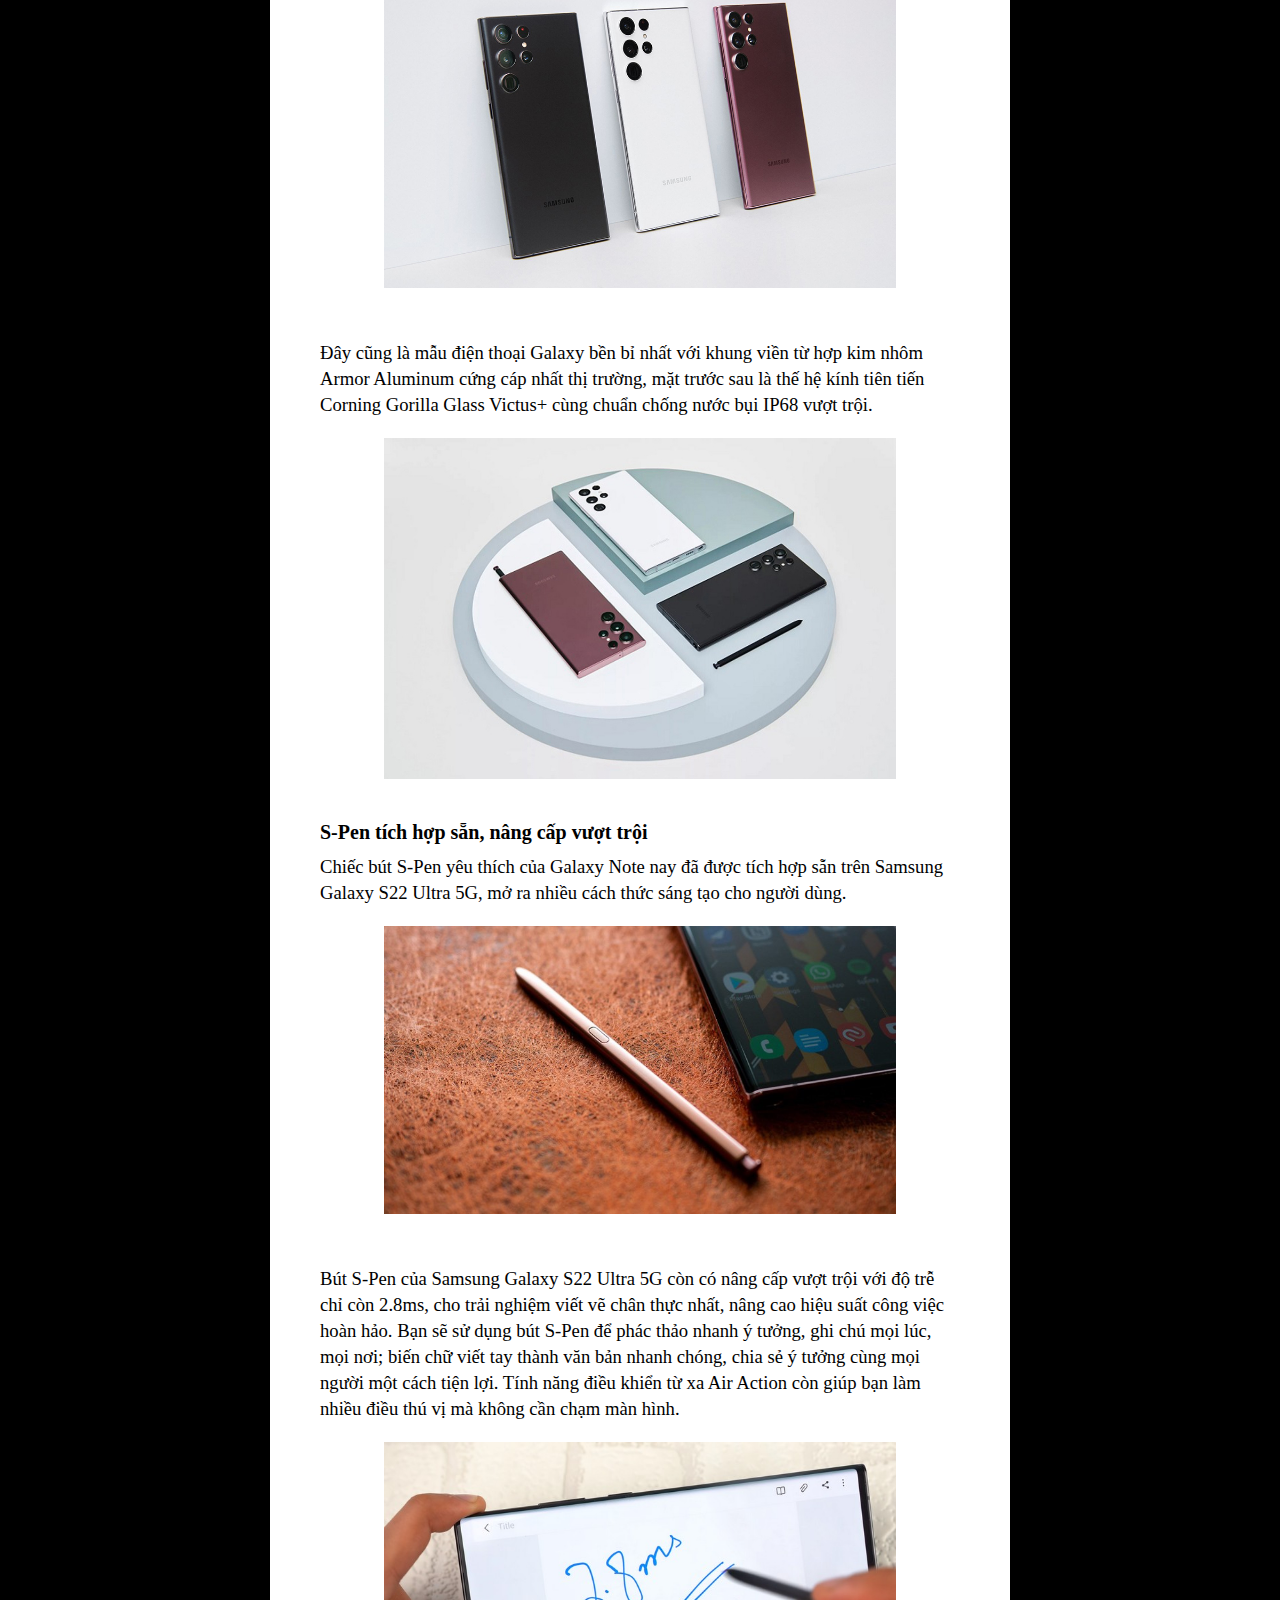
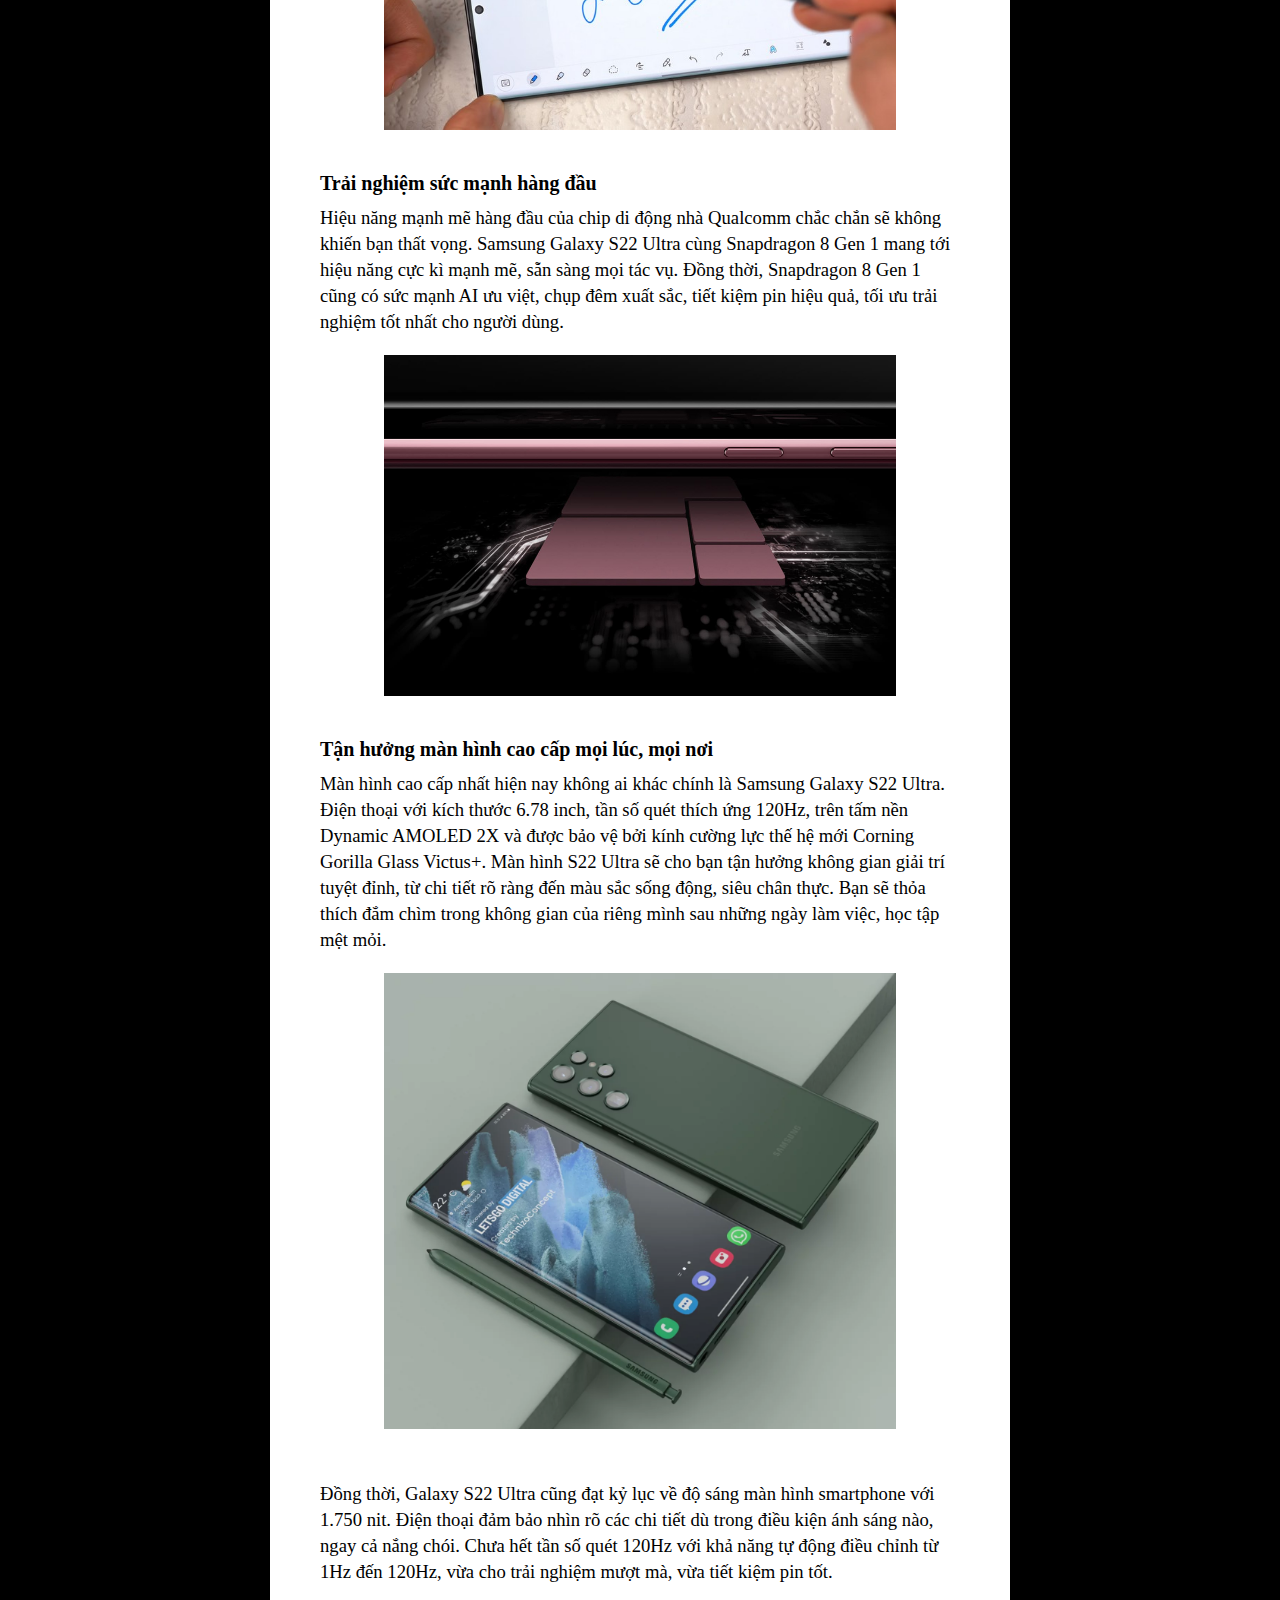
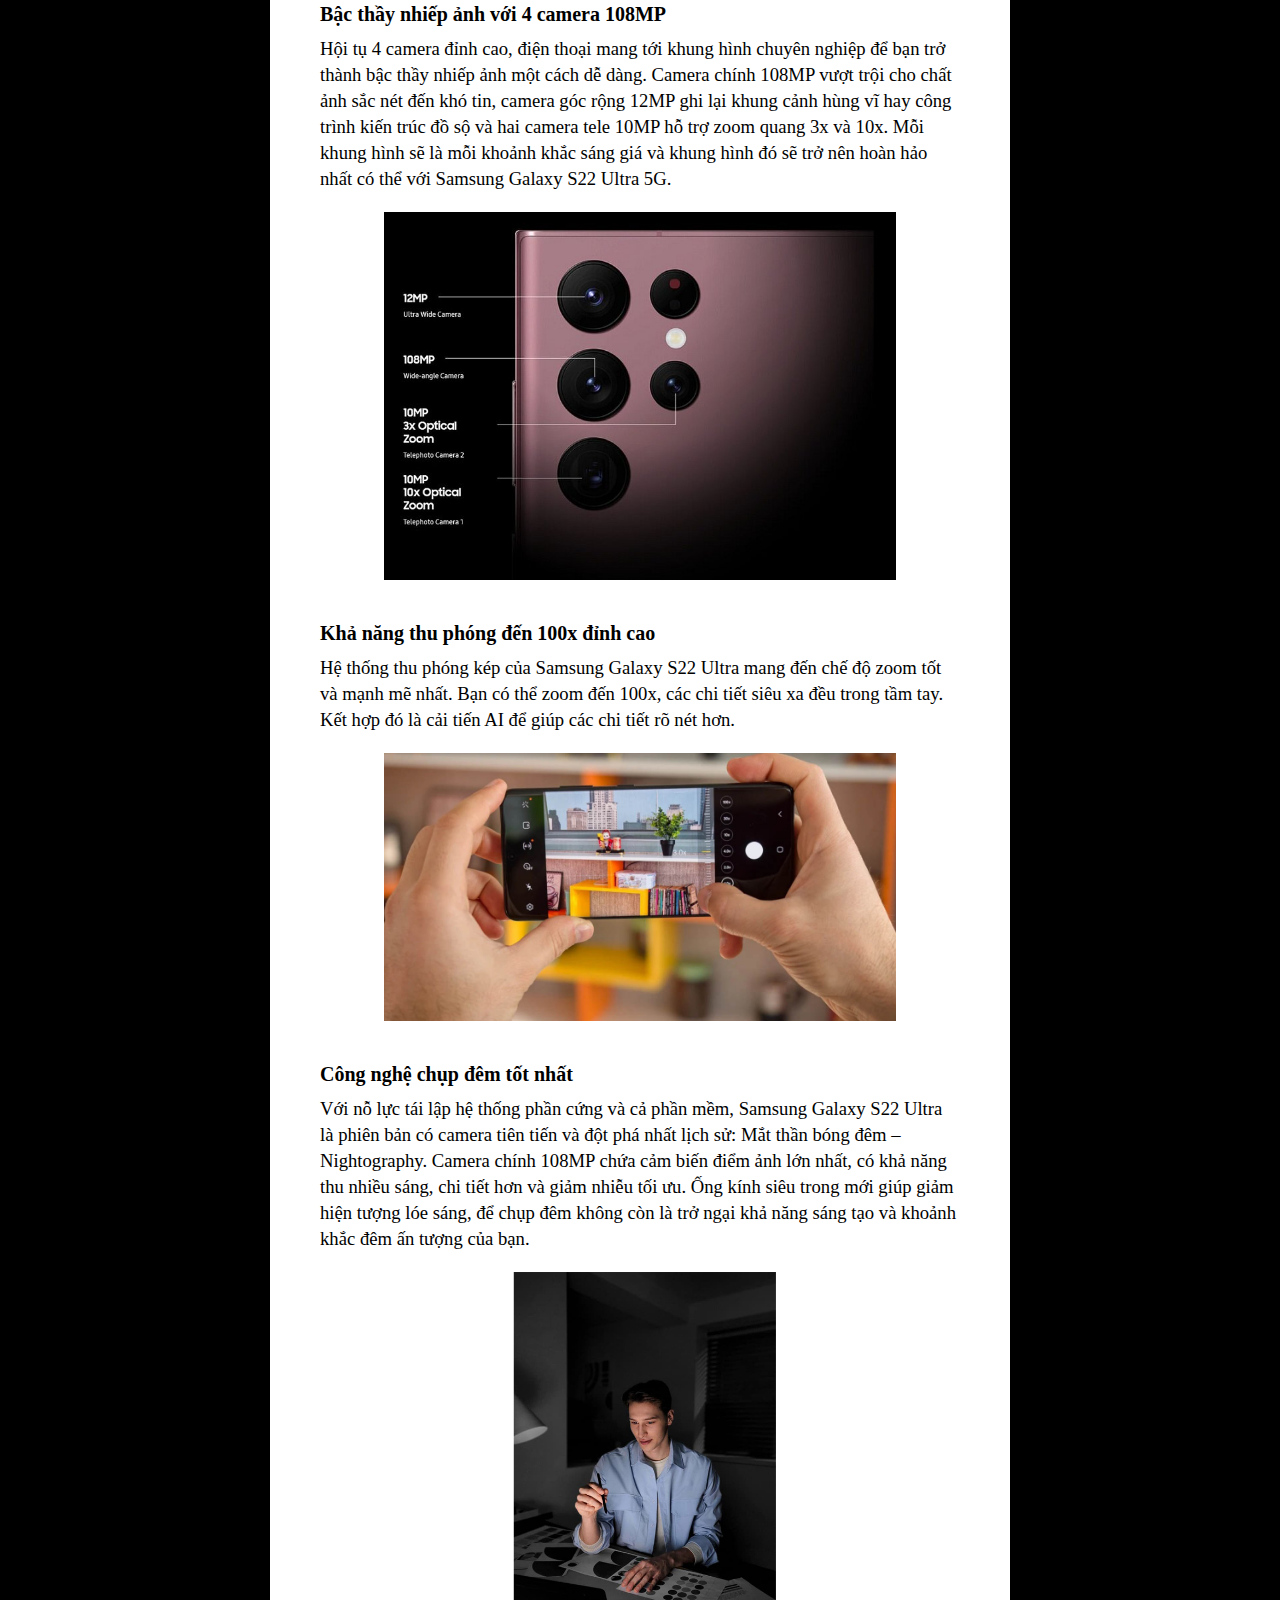
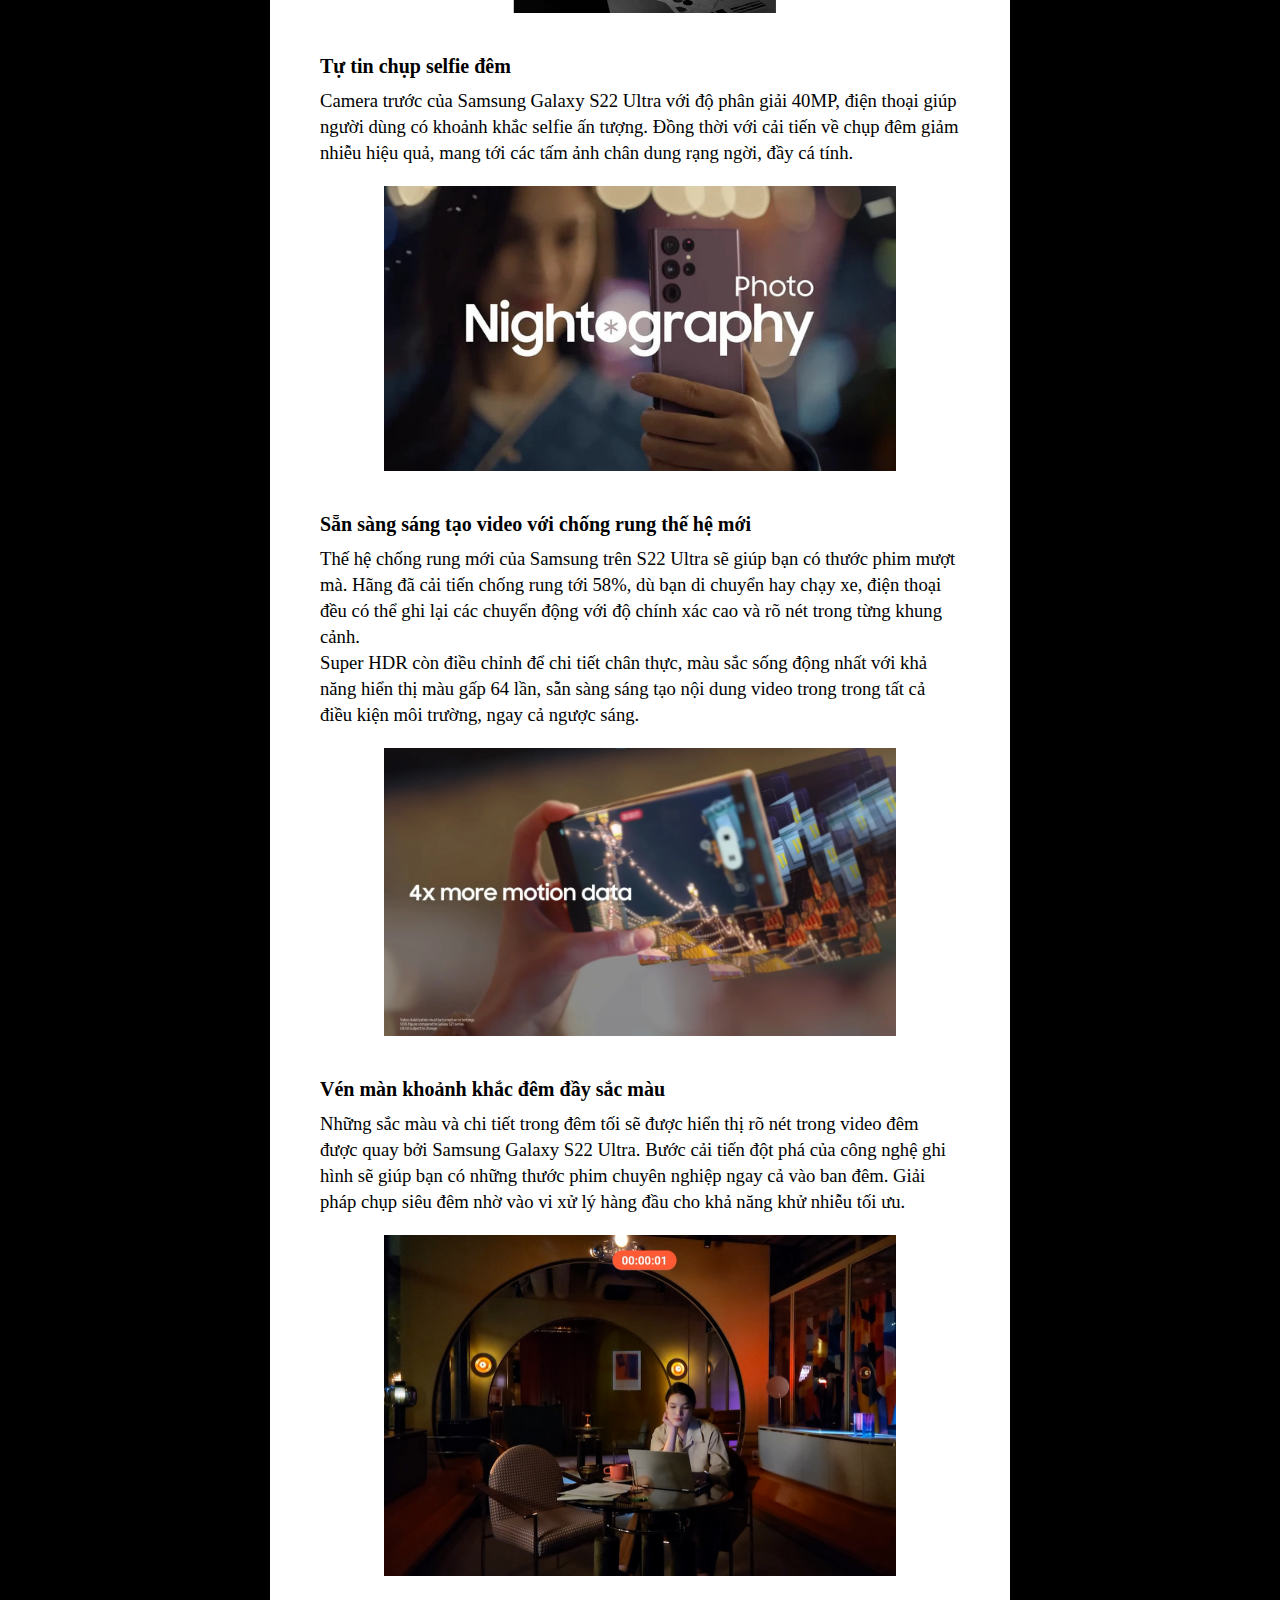
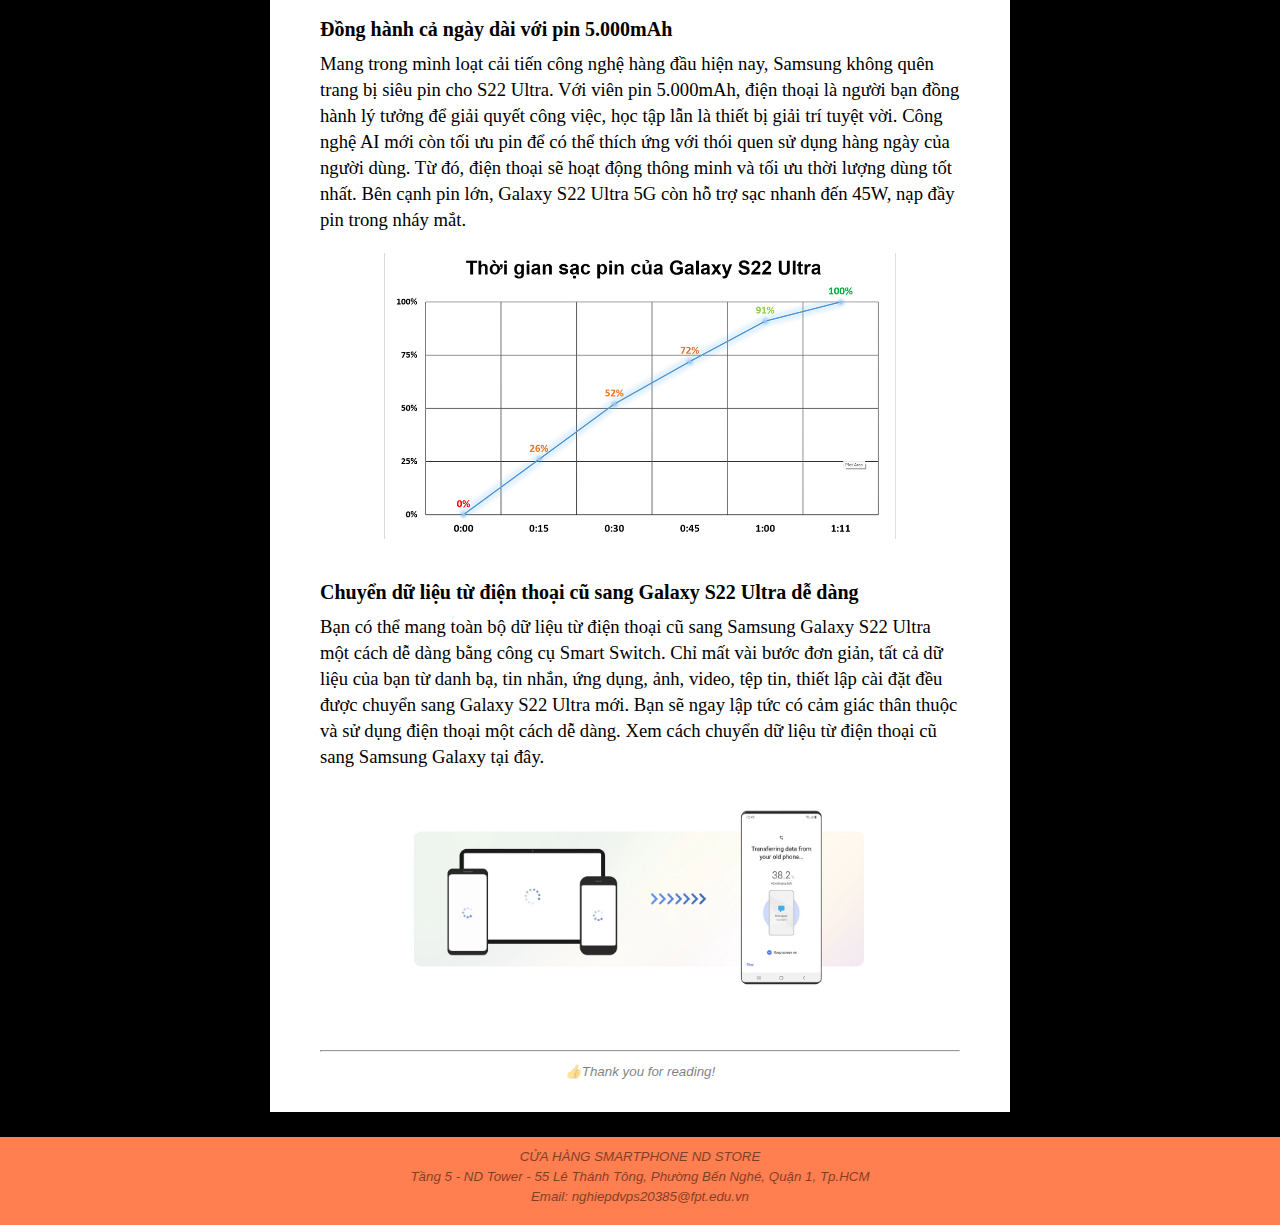
<file: samsungs22ultra.html>
<!DOCTYPE html>
<html lang="en">

<head>
    <meta charset="UTF-8">
    <meta http-equiv="X-UA-Compatible" content="IE=edge">
    <meta name="viewport" content="width=device-width, initial-scale=1.0">
    <title>ND STORE | SAMSUNG S22</title>
    <link rel="icon" href="images/logo-ND.png">
    <link rel="stylesheet" href="css/sanpham.css">
    <link rel="stylesheet" href="css/header.css">
    <link rel="stylesheet" href="css/footer.css">
    <script src="js/index.js"></script>
</head>

<body>
    <header id="navbar">
        <div class="nav">
            <a href="index.html" class="home">TRANG CHỦ</a>
            <div class="dropdown">
                <button class="muc">SẢN PHẨM</button>
                <div class="drop">
                    <div class="hang1">
                        <p class="mathang" id="phone">ĐIỆN THOẠI</p>
                        <p class="mathang">PHỤ KIỆN</p>
                        <p class="mathang">TABLET</p>
                    </div>
                    <div class="hang">
                        <div class="cot" id="cot1">
                            <div class="hang3" id="phone1">
                                <p class="mathang2">ĐIỆN THOẠI</p>
                            </div>
                            <a href="iphone13promax.html" class="loai"><img src="images/logo-iphone.png" alt=""
                                    class="icon"></a>
                            <a href="samsungs22ultra.html" class="loai"><img src="images/logo-samsung.png" alt=""
                                    class="icon"></a>
                            <a href="sonyxperia1ii.html" class="loai"><img src="images/sony_logo.png" alt=""
                                    class="icon"></a>
                            <a href="nokia7.2.html" class="loai"><img src="images/Nokia-logo.png" alt=""
                                    class="icon"></a>
                            <a href="oppofindx3pro.html" class="loai"><img src="images/logo-oppo.png" alt=""
                                    class="icon"></a>
                        </div>
                        <div class="cot">
                            <div class="hang3">
                                <p class="mathang2">PHỤ KIỆN</p>
                            </div>
                            <a href="" class="loai1"><img src="images/logo-loa1.png" alt="" class="icon1"><span
                                    class="tenphukien">Loa</span></a>
                            <a href="" class="loai1"><img src="images/logo-tai-nghe.png" alt="" class="icon1"><span
                                    class="tenphukien">Tai nghe</span></a>
                            <a href="" class="loai1"><img src="images/logo-op-lung.png" alt="" class="icon1"><span
                                    class="tenphukien">Ốp lưng</span></a>
                            <a href="" class="loai1"><img src="images/logo-cap-sac.png" alt="" class="icon1"><span
                                    class="tenphukien">Cáp sạc</span></a>

                            <a href="" class="loai1"><img src="images/logo-sac-du-phong.png" alt="" class="icon1"><span
                                    class="tenphukien">Sạc dự phòng</span></a>
                        </div>
                        <div class="cot">
                            <div class="hang3">
                                <p class="mathang2">TABLET</p>
                            </div>
                            <a href="" class="loai"><img src="images/logo-ipad.png" alt="" class="icon"></a>
                            <a href="" class="loai"><img src="images/logo-samsung.png" alt="" class="icon"></a>
                            <a href="" class="loai"><img src="images/Nokia-logo.png" alt="" class="icon"></a>
                            <a href="" class="loai"><img src="images/logo-huawei.png" alt="" class="icon"></a>
                            <a href="" class="loai"><img src="images/xiaomi-logo2.png" alt="" class="icon"></a>
                        </div>
                    </div>
                </div>
            </div>
            <a href="muahang.html">MUA HÀNG</a>
            <a href="tintuc.html">TIN TỨC</a>
            <a href="lienhe.html">LIÊN HỆ</a>
        </div>
        <div class="timkiem">
            <input type="text" class="search1" placeholder="Tìm kiếm sản phẩm">
            <a class="search"><img src="images/Search_Icon.png" alt=""></a>
        </div>
        <div class="logo">
            <a href="index.html"><img src="images/logo25.1.png" alt=""></a>
            <a href="index.html">
                <p class="name">ND PHONES</p>
            </a>
        </div>
    </header>
    <div id="top"></div>
    <div class="banner">
        <div class="video">
            <iframe width="942" height="530" src="https://www.youtube.com/embed/2Jdpwb_0F5w?autoplay=1&loop=1"
                title="YouTube video player" frameborder="0"
                allow="accelerometer; autoplay; clipboard-write; encrypted-media; gyroscope; picture-in-picture"
                allowfullscreen>
            </iframe>
        </div>
    </div>
    <div class="content">
        <b class="one">Thông số kĩ thuật:</b>
        <div class="cauhinh">
            <img src="images/samsung-galaxy-s22-ultra-note-tskt.jpg" alt="">
        </div>
        <div class="review">
            <b class="one">Đánh giá chi tiết Samsung Galaxy S22 Ultra 5G</b>
            <p class="three">
                <b class="text">
                    Samsung Galaxy S22 Ultra 5G là siêu phẩm kế thừa tinh hoa Galaxy Note cùng đột phá Galaxy S, tạo nên
                    sức mạnh vô song đỉnh cao. Điện thoại đã thiết lập chuẩn mực mới cho dòng smartphone cao cấp từ sức
                    mạnh hàng đầu Snapdragon 8 Gen 1, camera “mắt thần bóng đêm”, khả năng zoom 100x, bút S-Pen tích hợp
                    và thời gian sử dụng cả ngày dài. Đây là siêu phẩm tuyệt vời nhất mà Samsung từng mang đến.
                </b>
            </p> <br>
            <b class="two">Cuộc cách mạng về thiết kế</b>
            <p class="three">Lần đầu tiên Samsung mang tới thiết kế dòng Galaxy Note lên Galaxy S. Siêu phẩm Galaxy S22
                Ultra 5G xuất hiện độc bản đậm chất Galaxy Note, cụm camera không viền độc đáo và màu sắc thời thượng,
                tạo nên bản sắc riêng biệt, khó nhầm lẫn trên thị trường. <br>

                Dẫn đầu xu hướng màu trên thế hệ di động, Samsung trang bị hai màu sắc hoàn toàn mới là Đỏ Burgundy và
                Xanh Zeta bên cạnh hai phiên bản Trắng Phantom và Đen Phantom sang trọng và tinh tế.</p>

            <div class="anh"><img src="images/thiet-ke-Samsung-Galaxy-S22-Ultra-1.jpg" alt=""></div> <br>
            <p class="three">Đây cũng là mẫu điện thoại Galaxy bền bỉ nhất với khung viền từ hợp kim nhôm Armor Aluminum
                cứng cáp nhất thị trường, mặt trước sau là thế hệ kính tiên tiến Corning Gorilla Glass Victus+ cùng
                chuẩn chống nước bụi IP68 vượt trội.</p>
            <div class="anh"><img src="images/thiet-ke-Samsung-Galaxy-S22-Ultra-2.jpg" alt=""></div> <br>
            <b class="two">S-Pen tích hợp sẵn, nâng cấp vượt trội</b>
            <p class="three">Chiếc bút S-Pen yêu thích của Galaxy Note nay đã được tích hợp sẵn trên Samsung Galaxy S22
                Ultra 5G, mở ra nhiều cách thức sáng tạo cho người dùng.</p>
            <div class="anh"><img src="images/s-pen s22.jpg" alt=""></div> <br>
            <p class="three">
                Bút S-Pen của Samsung Galaxy S22 Ultra 5G còn có nâng cấp vượt trội với độ trễ chỉ còn 2.8ms, cho trải
                nghiệm viết vẽ chân thực nhất, nâng cao hiệu suất công việc hoàn hảo. Bạn sẽ sử dụng bút S-Pen để phác
                thảo nhanh ý tưởng, ghi chú mọi lúc, mọi nơi; biến chữ viết tay thành văn bản nhanh chóng, chia sẻ ý
                tưởng cùng mọi người một cách tiện lợi. Tính năng điều khiển từ xa Air Action còn giúp bạn làm nhiều
                điều thú vị mà không cần chạm màn hình.
            </p>
            <div class="anh"><img src="images/s-pen s22 1.jpg" alt=""></div> <br>
            <b class="two">Trải nghiệm sức mạnh hàng đầu</b>
            <p class="three">
                Hiệu năng mạnh mẽ hàng đầu của chip di động nhà Qualcomm chắc chắn sẽ không khiến bạn thất vọng. Samsung
                Galaxy S22 Ultra cùng Snapdragon 8 Gen 1 mang tới hiệu năng cực kì mạnh mẽ, sẵn sàng mọi tác vụ. Đồng
                thời, Snapdragon 8 Gen 1 cũng có sức mạnh AI ưu việt, chụp đêm xuất sắc, tiết kiệm pin hiệu quả, tối ưu
                trải nghiệm tốt nhất cho người dùng.
            </p>
            <div class="anh"><img src="images/Hieu-nang-Samsung-Galaxy-S22-Ultra.jpg" alt=""></div> <br>
            <b class="two">Tận hưởng màn hình cao cấp mọi lúc, mọi nơi
            </b>
            <p class="three">
                Màn hình cao cấp nhất hiện nay không ai khác chính là Samsung Galaxy S22 Ultra. Điện thoại với kích
                thước 6.78 inch, tần số quét thích ứng 120Hz, trên tấm nền Dynamic AMOLED 2X và được bảo vệ bởi kính
                cường lực thế hệ mới Corning Gorilla Glass Victus+. Màn hình S22 Ultra sẽ cho bạn tận hưởng không gian
                giải trí tuyệt đỉnh, từ chi tiết rõ ràng đến màu sắc sống động, siêu chân thực. Bạn sẽ thỏa thích đắm
                chìm trong không gian của riêng mình sau những ngày làm việc, học tập mệt mỏi.
            </p>
            <div class="anh"><img src="images/man-hinh-s22.jpg" alt=""></div> <br>
            <p class="three">
                Đồng thời, Galaxy S22 Ultra cũng đạt kỷ lục về độ sáng màn hình smartphone với 1.750 nit. Điện thoại đảm
                bảo nhìn rõ các chi tiết dù trong điều kiện ánh sáng nào, ngay cả nắng chói. Chưa hết tần số quét 120Hz
                với khả năng tự động điều chỉnh từ 1Hz đến 120Hz, vừa cho trải nghiệm mượt mà, vừa tiết kiệm pin tốt.
            </p> <br>
            <b class="two">Bậc thầy nhiếp ảnh với 4 camera 108MP</b>
            <p class="three">
                Hội tụ 4 camera đỉnh cao, điện thoại mang tới khung hình chuyên nghiệp để bạn trở thành bậc thầy nhiếp
                ảnh một cách dễ dàng. Camera chính 108MP vượt trội cho chất ảnh sắc nét đến khó tin, camera góc rộng
                12MP ghi lại khung cảnh hùng vĩ hay công trình kiến trúc đồ sộ và hai camera tele 10MP hỗ trợ zoom quang
                3x và 10x. Mỗi khung hình sẽ là mỗi khoảnh khắc sáng giá và khung hình đó sẽ trở nên hoàn hảo nhất có
                thể với Samsung Galaxy S22 Ultra 5G.
            </p>
            <div class="anh"><img src="images/so-sanh-camera-s22-ultra.jpg" alt=""></div> <br>
            <b class="two">Khả năng thu phóng đến 100x đỉnh cao</b>
            <p class="three">
                Hệ thống thu phóng kép của Samsung Galaxy S22 Ultra mang đến chế độ zoom tốt và mạnh mẽ nhất. Bạn có thể
                zoom đến 100x, các chi tiết siêu xa đều trong tầm tay. Kết hợp đó là cải tiến AI để giúp các chi tiết rõ
                nét hơn.
            </p>
            <div class="anh"><img src="images/galaxy-s22-ultra-thu-phong.jpg" alt=""></div> <br>
            <b class="two">Công nghệ chụp đêm tốt nhất</b>
            <p class="three">
                Với nỗ lực tái lập hệ thống phần cứng và cả phần mềm, Samsung Galaxy S22 Ultra là phiên bản có camera
                tiên tiến và đột phá nhất lịch sử: Mắt thần bóng đêm – Nightography. Camera chính 108MP chứa cảm biến
                điểm ảnh lớn nhất, có khả năng thu nhiều sáng, chi tiết hơn và giảm nhiễu tối ưu. Ống kính siêu trong
                mới giúp giảm hiện tượng lóe sáng, để chụp đêm không còn là trở ngại khả năng sáng tạo và khoảnh khắc
                đêm ấn tượng của bạn.
            </p>
            <div class="anh"><img src="images/Camera-Samsung-Galaxy-S22-Ultra-2.jpg" alt=""></div> <br>
            <b class="two">Tự tin chụp selfie đêm</b>
            <p class="three">Camera trước của Samsung Galaxy S22 Ultra với độ phân giải 40MP, điện thoại giúp người dùng
                có khoảnh khắc selfie ấn tượng. Đồng thời với cải tiến về chụp đêm giảm nhiễu hiệu quả, mang tới các tấm
                ảnh chân dung rạng ngời, đầy cá tính.
            </p>
            <div class="anh"><img src="images/nightography_s22_series_20220212230321.jpg" alt=""></div> <br>
            <b class="two">Sẵn sàng sáng tạo video với chống rung thế hệ mới</b>
            <p class="three">
                Thế hệ chống rung mới của Samsung trên S22 Ultra sẽ giúp bạn có thước phim mượt mà. Hãng đã cải tiến
                chống
                rung tới 58%, dù bạn di chuyển hay chạy xe, điện thoại đều có thể ghi lại các chuyển động với độ chính
                xác
                cao và rõ nét trong từng khung cảnh. <br>
                Super HDR còn điều chỉnh để chi tiết chân thực, màu sắc sống động nhất với khả năng hiển thị màu gấp 64
                lần,
                sẵn sàng sáng tạo nội dung video trong trong tất cả điều kiện môi trường, ngay cả ngược sáng.
            </p>
            <div class="anh"><img src="images/chong-rung-s22.jpg" alt=""></div> <br>
            <b class="two">Vén màn khoảnh khắc đêm đầy sắc màu</b>
            <p class="three">
                Những sắc màu và chi tiết trong đêm tối sẽ được hiển thị rõ nét trong video đêm được quay bởi Samsung
                Galaxy S22 Ultra. Bước cải tiến đột phá của công nghệ ghi hình sẽ giúp bạn có những thước phim chuyên
                nghiệp ngay cả vào ban đêm. Giải pháp chụp siêu đêm nhờ vào vi xử lý hàng đầu cho khả năng khử nhiễu tối
                ưu.
            </p>
            <div class="anh"><img src="images/Camera-Samsung-Galaxy-S22-Ultra-4.jpg" alt=""></div> <br>
            <b class="two">Đồng hành cả ngày dài với pin 5.000mAh</b>
            <p class="three">
                Mang trong mình loạt cải tiến công nghệ hàng đầu hiện nay, Samsung không quên trang bị siêu pin cho S22
                Ultra. Với viên pin 5.000mAh, điện thoại là người bạn đồng hành lý tưởng để giải quyết công việc, học
                tập lẫn là thiết bị giải trí tuyệt vời. Công nghệ AI mới còn tối ưu pin để có thể thích ứng với thói
                quen sử dụng hàng ngày của người dùng. Từ đó, điện thoại sẽ hoạt động thông minh và tối ưu thời lượng
                dùng tốt nhất. Bên cạnh pin lớn, Galaxy S22 Ultra 5G còn hỗ trợ sạc nhanh đến 45W, nạp đầy pin trong
                nháy mắt.
            </p>
            <div class="anh"><img src="images/samsung-galaxy-s22-ultra-12-2.jpg" alt=""></div> <br>
            <b class="two">Chuyển dữ liệu từ điện thoại cũ sang Galaxy S22 Ultra dễ dàng</b>
            <p class="three">
                Bạn có thể mang toàn bộ dữ liệu từ điện thoại cũ sang Samsung Galaxy S22 Ultra một cách dễ dàng bằng
                công cụ Smart Switch. Chỉ mất vài bước đơn giản, tất cả dữ liệu của bạn từ danh bạ, tin nhắn, ứng dụng,
                ảnh, video, tệp tin, thiết lập cài đặt đều được chuyển sang Galaxy S22 Ultra mới. Bạn sẽ ngay lập tức có
                cảm giác thân thuộc và sử dụng điện thoại một cách dễ dàng. Xem cách chuyển dữ liệu từ điện thoại cũ
                sang Samsung Galaxy tại đây.
            </p>
            <div class="anh"><img src="images/smart-switch.jpg" alt=""></div>
        </div>
        <a href="#" class="len" id="back" title="Top"><img src="images/icon mũi tên.png" alt=""></a> <br>
        <hr>
        <p class="ket">👍Thank you for reading!</p>
    </div>
    <footer>
        <p class="ket">
            CỬA HÀNG SMARTPHONE ND STORE <br>
            Tầng 5 - ND Tower - 55 Lê Thánh Tông, Phường Bến Nghé, Quận 1, Tp.HCM <br>
            Email: nghiepdvps20385@fpt.edu.vn
        </p>
    </footer>
    <script type="text/javascript">
        var backTo = document.getElementById("back");
        window.onscroll = function () { backToTop(), nav() };
    </script>
</body>

</html>
</file>
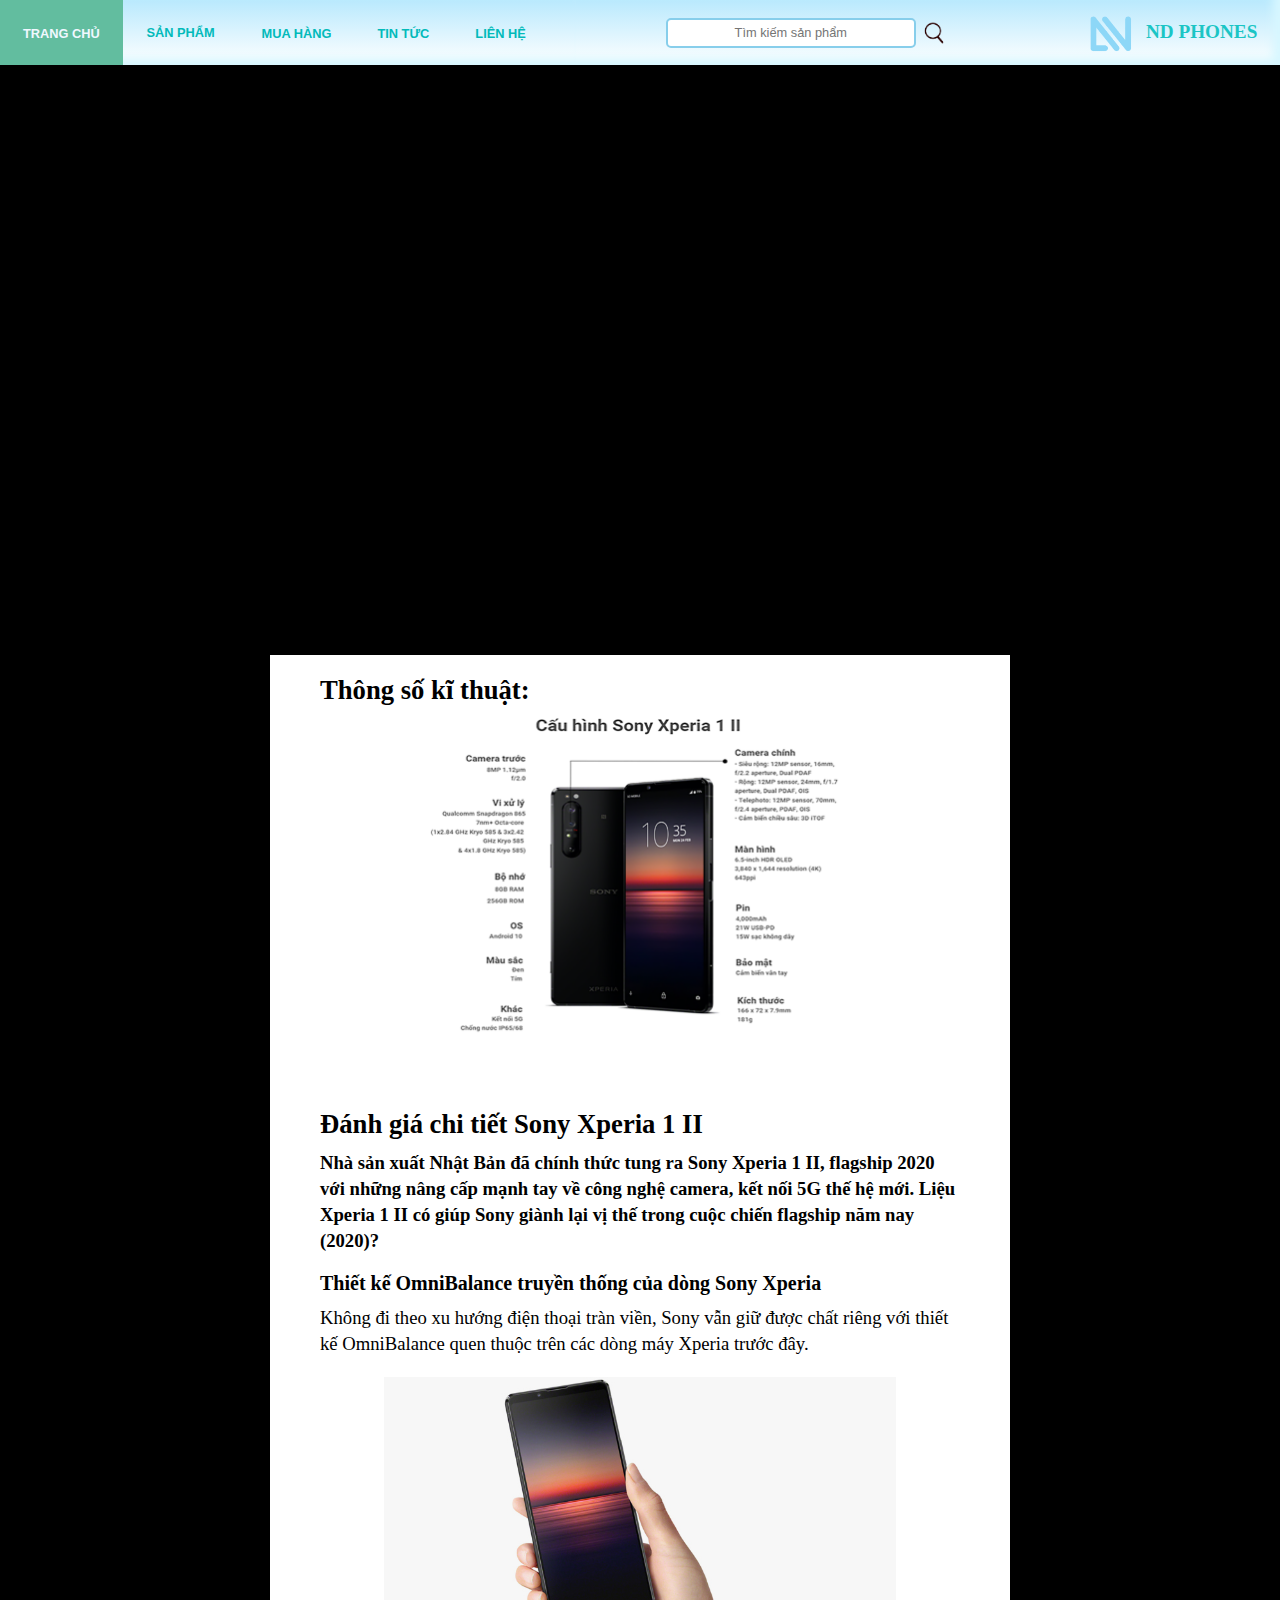
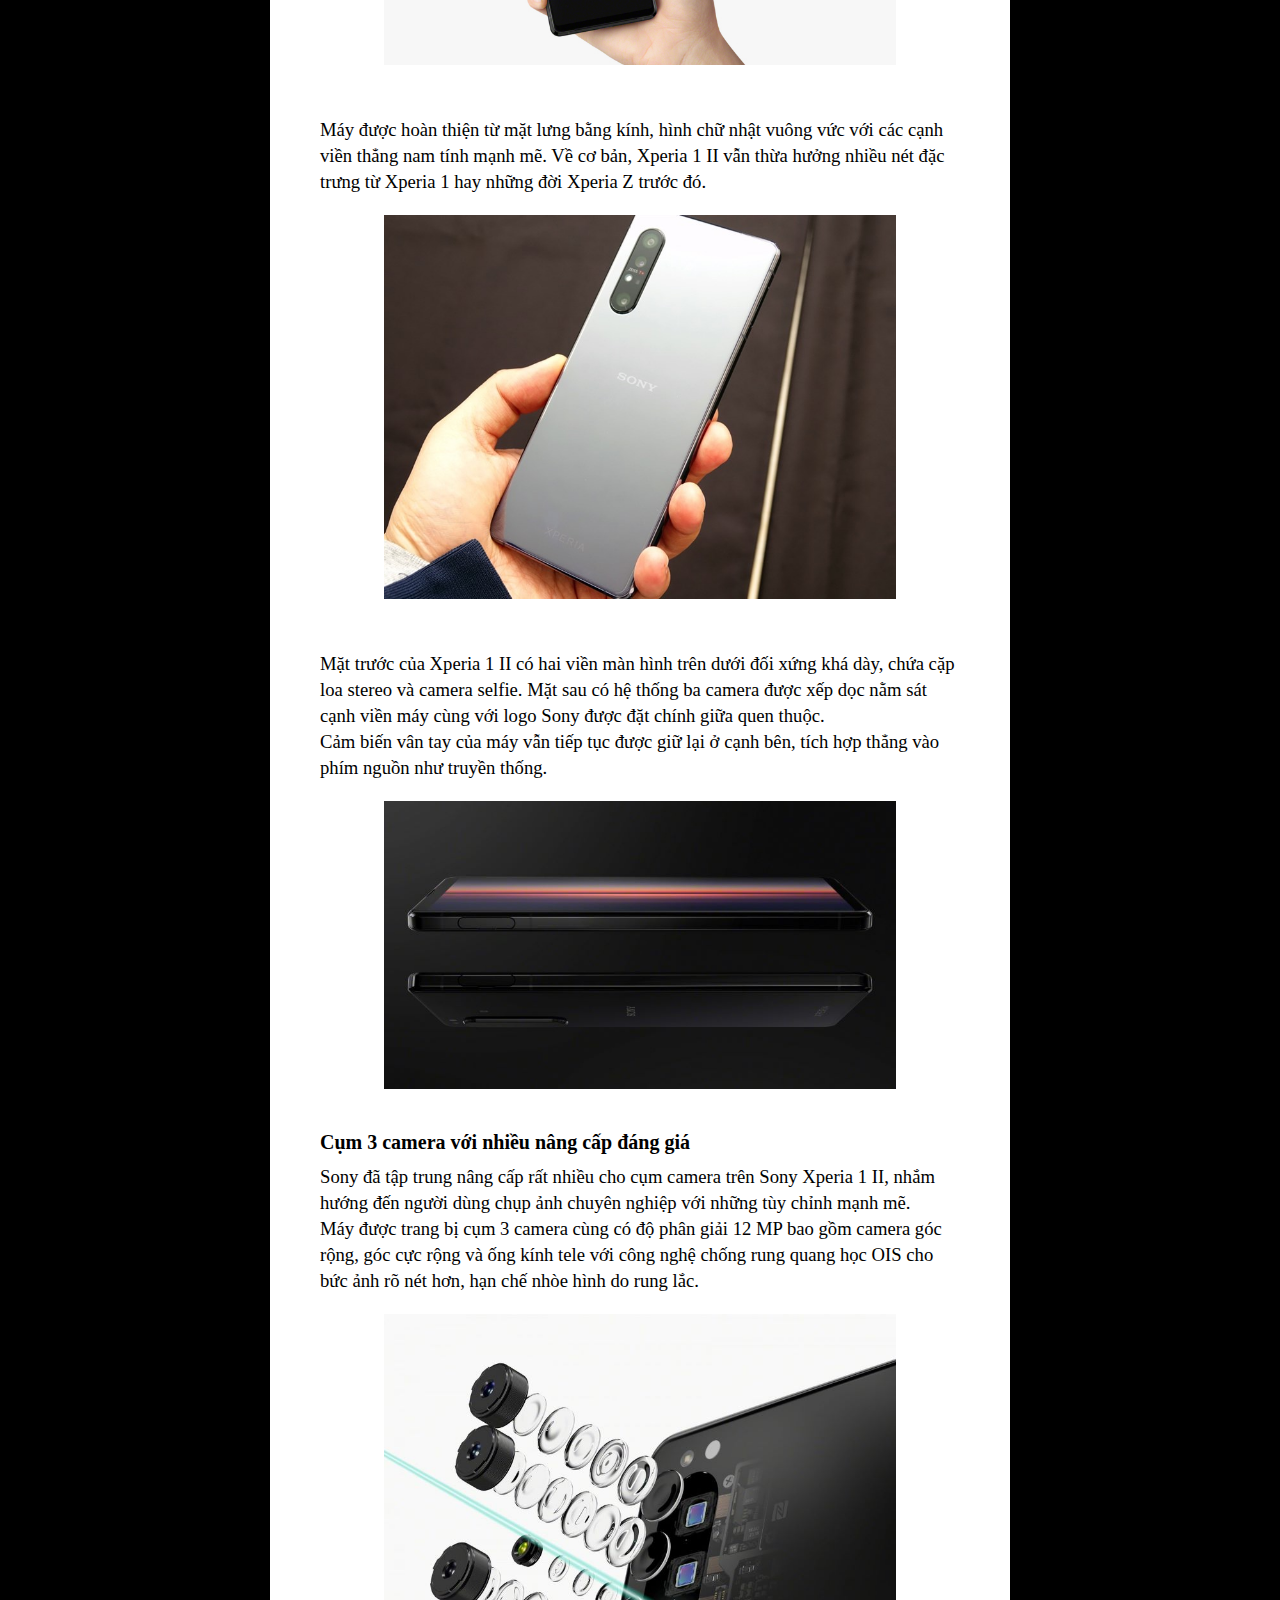
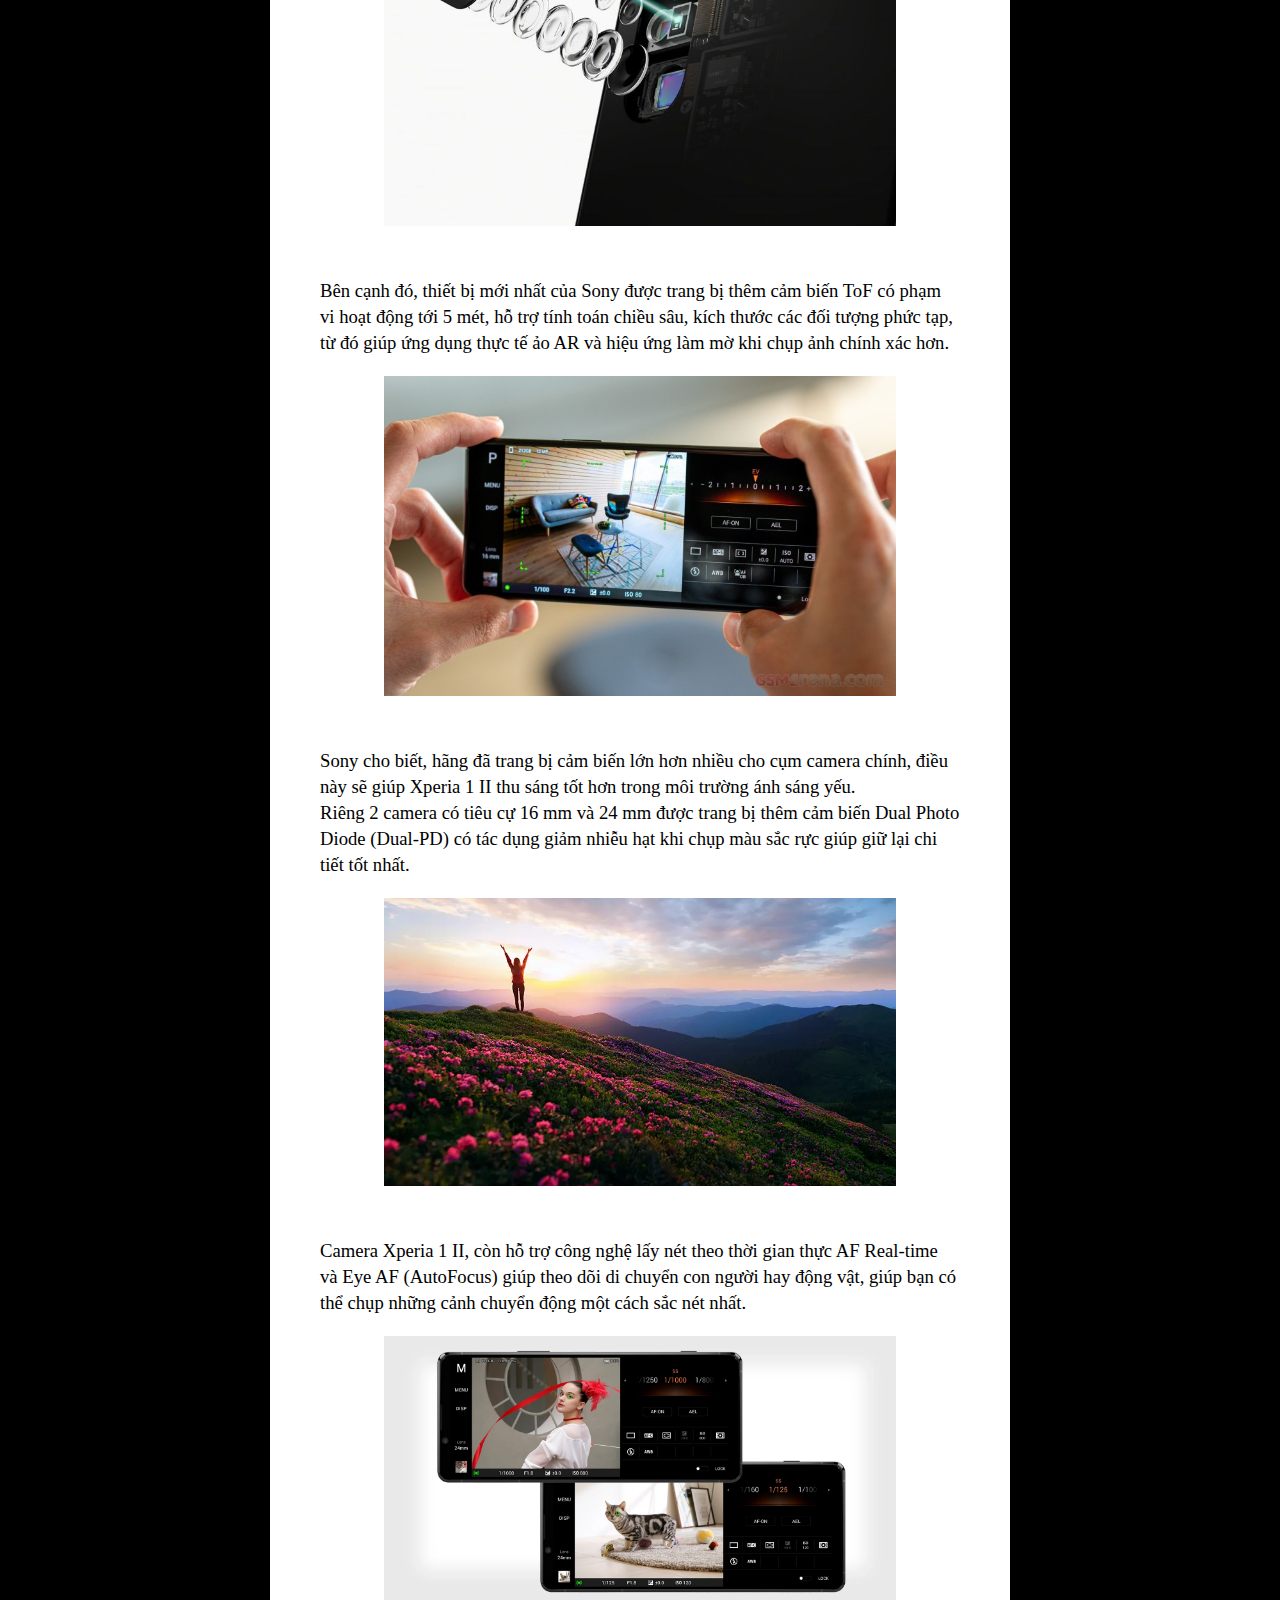
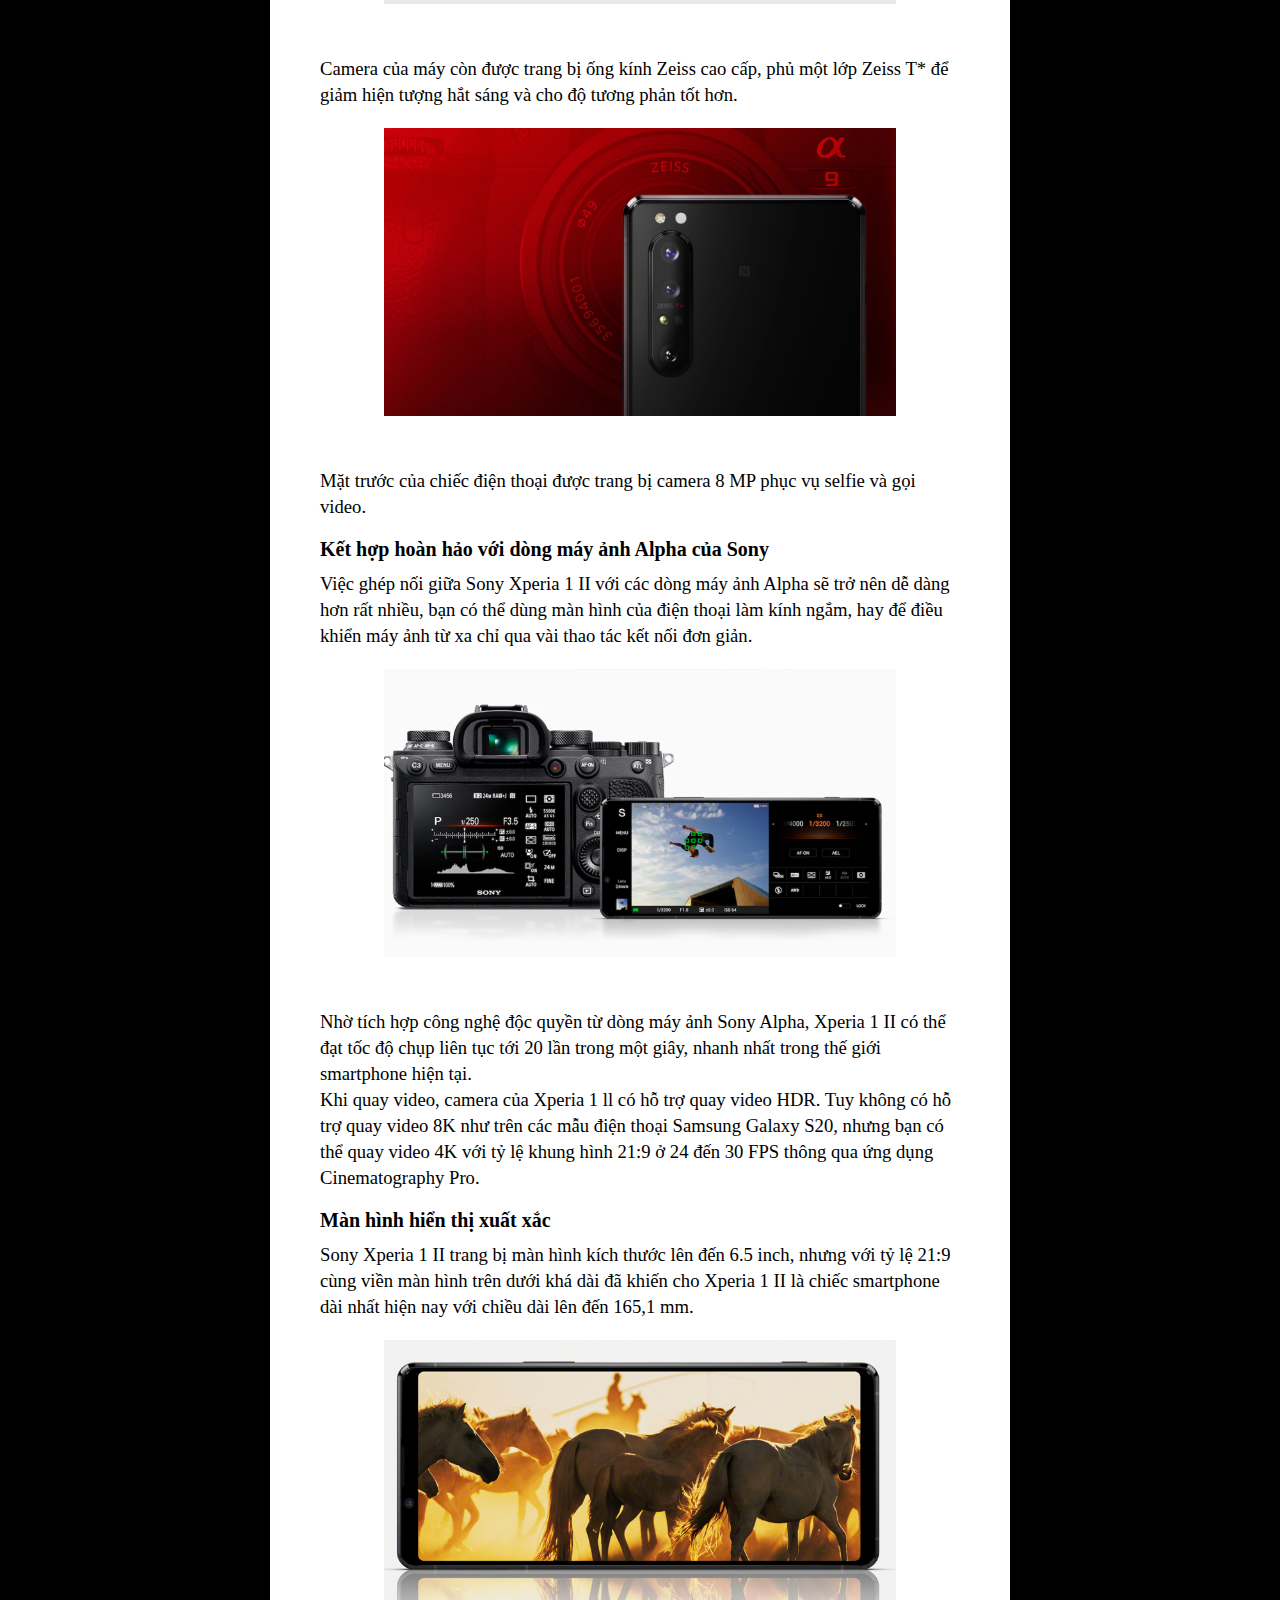
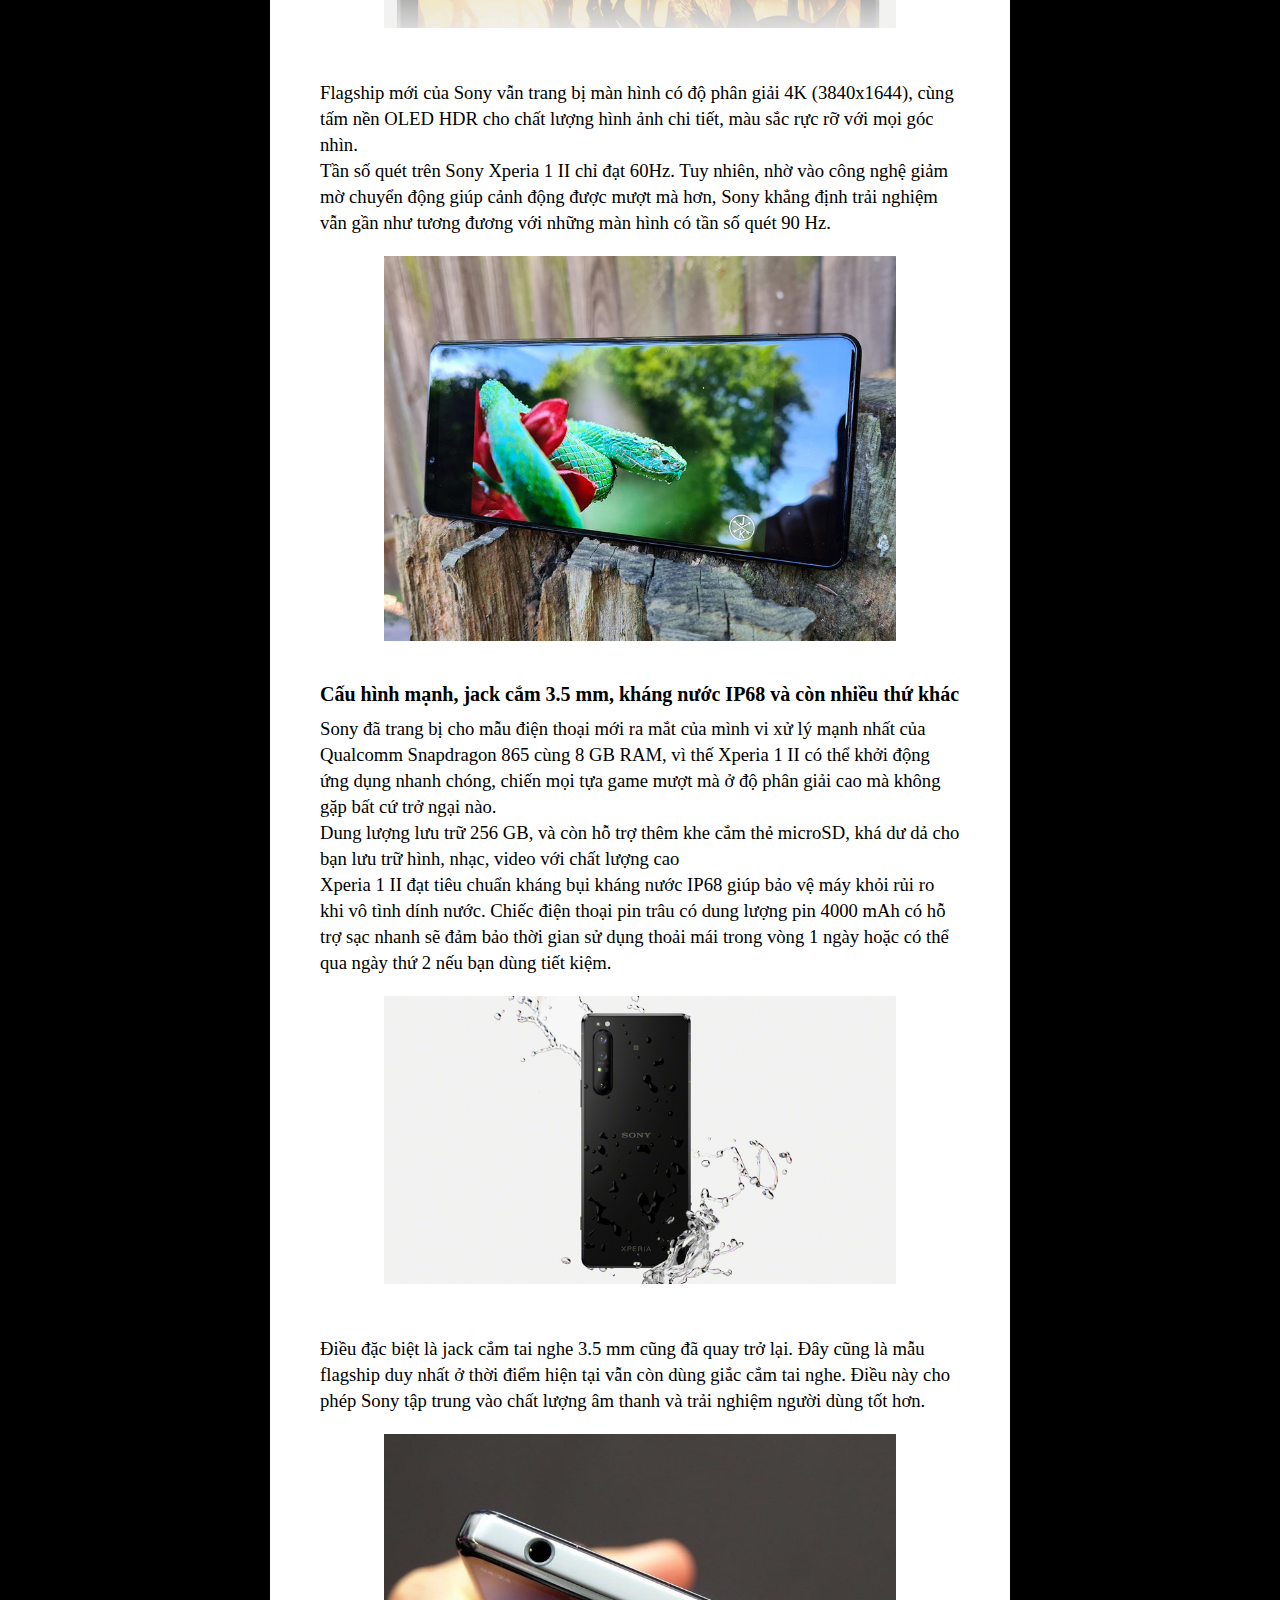
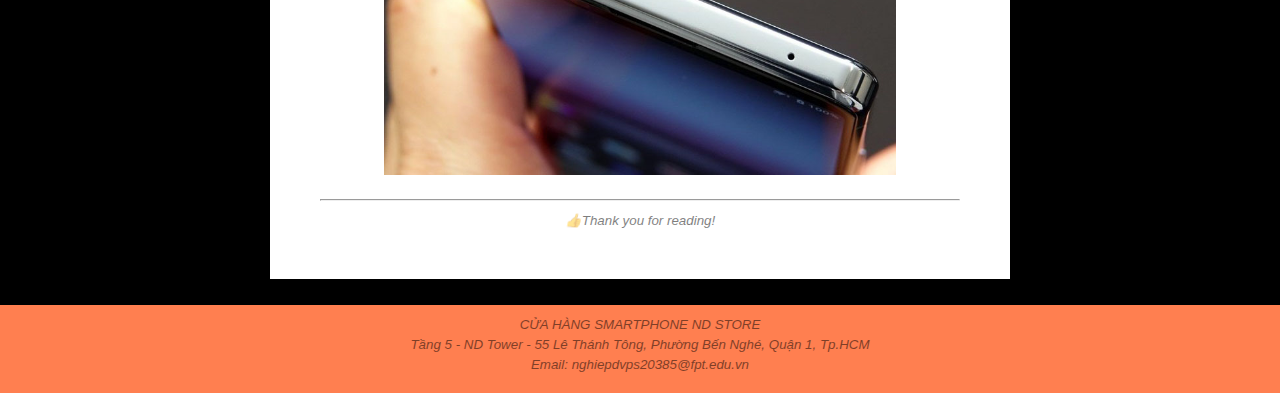
<file: sonyxperia1ii.html>
<!DOCTYPE html>
<html lang="en">

<head>
    <meta charset="UTF-8">
    <meta http-equiv="X-UA-Compatible" content="IE=edge">
    <meta name="viewport" content="width=device-width, initial-scale=1.0">
    <title>ND STORE | SONY XPERIA 1</title>
    <link rel="icon" href="images/logo-ND.png">
    <link rel="stylesheet" href="css/sanpham.css">
    <link rel="stylesheet" href="css/header.css">
    <link rel="stylesheet" href="css/footer.css">
    <script src="js/index.js"></script>
</head>

<body>
    <header id="navbar">
        <div class="nav">
            <a href="index.html" class="home">TRANG CHỦ</a>
            <div class="dropdown">
                <button class="muc">SẢN PHẨM</button>
                <div class="drop">
                    <div class="hang1">
                        <p class="mathang" id="phone">ĐIỆN THOẠI</p>
                        <p class="mathang">PHỤ KIỆN</p>
                        <p class="mathang">TABLET</p>
                    </div>
                    <div class="hang">
                        <div class="cot" id="cot1">
                            <div class="hang3" id="phone1">
                                <p class="mathang2">ĐIỆN THOẠI</p>
                            </div>
                            <a href="iphone13promax.html" class="loai"><img src="images/logo-iphone.png" alt=""
                                    class="icon"></a>
                            <a href="samsungs22ultra.html" class="loai"><img src="images/logo-samsung.png" alt=""
                                    class="icon"></a>
                            <a href="sonyxperia1ii.html" class="loai"><img src="images/sony_logo.png" alt=""
                                    class="icon"></a>
                            <a href="nokia7.2.html" class="loai"><img src="images/Nokia-logo.png" alt=""
                                    class="icon"></a>
                            <a href="oppofindx3pro.html" class="loai"><img src="images/logo-oppo.png" alt=""
                                    class="icon"></a>
                        </div>
                        <div class="cot">
                            <div class="hang3">
                                <p class="mathang2">PHỤ KIỆN</p>
                            </div>
                            <a href="" class="loai1"><img src="images/logo-loa1.png" alt="" class="icon1"><span
                                    class="tenphukien">Loa</span></a>
                            <a href="" class="loai1"><img src="images/logo-tai-nghe.png" alt="" class="icon1"><span
                                    class="tenphukien">Tai nghe</span></a>
                            <a href="" class="loai1"><img src="images/logo-op-lung.png" alt="" class="icon1"><span
                                    class="tenphukien">Ốp lưng</span></a>
                            <a href="" class="loai1"><img src="images/logo-cap-sac.png" alt="" class="icon1"><span
                                    class="tenphukien">Cáp sạc</span></a>

                            <a href="" class="loai1"><img src="images/logo-sac-du-phong.png" alt="" class="icon1"><span
                                    class="tenphukien">Sạc dự phòng</span></a>
                        </div>
                        <div class="cot">
                            <div class="hang3">
                                <p class="mathang2">TABLET</p>
                            </div>
                            <a href="" class="loai"><img src="images/logo-ipad.png" alt="" class="icon"></a>
                            <a href="" class="loai"><img src="images/logo-samsung.png" alt="" class="icon"></a>
                            <a href="" class="loai"><img src="images/Nokia-logo.png" alt="" class="icon"></a>
                            <a href="" class="loai"><img src="images/logo-huawei.png" alt="" class="icon"></a>
                            <a href="" class="loai"><img src="images/xiaomi-logo2.png" alt="" class="icon"></a>
                        </div>
                    </div>
                </div>
            </div>
            <a href="muahang.html">MUA HÀNG</a>
            <a href="tintuc.html">TIN TỨC</a>
            <a href="lienhe.html">LIÊN HỆ</a>
        </div>
        <div class="timkiem">
            <input type="text" class="search1" placeholder="Tìm kiếm sản phẩm">
            <a class="search"><img src="images/Search_Icon.png" alt=""></a>
        </div>
        <div class="logo">
            <a href="index.html"><img src="images/logo25.1.png" alt=""></a>
            <a href="index.html">
                <p class="name">ND PHONES</p>
            </a>
        </div>
    </header>
    <div id="top"></div>
    <div class="banner">
        <div class="video">
            <iframe width="942" height="530" src="https://www.youtube.com/embed/EMqgyJjrY8k?autoplay=1&loop=1"
                title="YouTube video player" frameborder="0"
                allow="accelerometer; autoplay; clipboard-write; encrypted-media; gyroscope; picture-in-picture"
                allowfullscreen>
            </iframe>
        </div>
    </div>
    <div class="content">
        <b class="one">Thông số kĩ thuật:</b>
        <div class="cauhinh">
            <img src="images/xperia-1-tskt.jpg" alt="">
        </div>
        <div class="review">
            <b class="one">
                Đánh giá chi tiết Sony Xperia 1 II
            </b>
            <p class="three">
                <b class="text">
                    Nhà sản xuất Nhật Bản đã chính thức tung ra Sony Xperia 1 II, flagship
                    2020 với những nâng cấp mạnh tay về công nghệ camera, kết nối 5G thế hệ mới. Liệu Xperia 1 II có
                    giúp
                    Sony giành lại vị thế trong cuộc chiến flagship năm nay (2020)?</b>
            </p> <br>
            <b class="two">Thiết kế OmniBalance truyền thống của dòng Sony Xperia</b>
            <p class="three">
                Không đi theo xu hướng điện thoại tràn viền, Sony vẫn giữ được chất riêng với thiết kế OmniBalance quen
                thuộc trên các dòng máy Xperia trước đây.
            </p>
            <div class="anh"><img src="images/sony-xperia-1-ii-hand.jpg" alt=""></div> <br>
            <p class="three">
                Máy được hoàn thiện từ mặt lưng bằng kính, hình chữ nhật vuông vức với các cạnh viền thẳng nam tính mạnh
                mẽ. Về cơ bản, Xperia 1 II vẫn thừa hưởng nhiều nét đặc trưng từ Xperia 1 hay những đời Xperia Z trước
                đó.
            </p>
            <div class="anh"><img src="images/sony-xperia-1-ii-mat-sau.jpg" alt=""></div> <br>
            <p class="three">
                Mặt trước của Xperia 1 II có hai viền màn hình trên dưới đối xứng khá dày, chứa cặp loa stereo và camera
                selfie. Mặt sau có hệ thống ba camera được xếp dọc nằm sát cạnh viền máy cùng với logo Sony được đặt
                chính giữa quen thuộc. <br>
                Cảm biến vân tay của máy vẫn tiếp tục được giữ lại ở cạnh bên, tích hợp thẳng vào phím nguồn như truyền
                thống.
            </p>
            <div class="anh"><img src="images/sony-xperia-1-ii-side.jpg" alt=""></div> <br>
            <b class="two">Cụm 3 camera với nhiều nâng cấp đáng giá</b>
            <p class="three">
                Sony đã tập trung nâng cấp rất nhiều cho cụm camera trên Sony Xperia 1 II, nhắm hướng đến người dùng
                chụp ảnh chuyên nghiệp với những tùy chỉnh mạnh mẽ. <br>

                Máy được trang bị cụm 3 camera cùng có độ phân giải 12 MP bao gồm camera góc rộng, góc cực rộng và ống
                kính tele với công nghệ chống rung quang học OIS cho bức ảnh rõ nét hơn, hạn chế nhòe hình do rung lắc.
            </p>
            <div class="anh"><img src="images/sony-xperia-1-ii-3-800x800.jpg" alt=""></div> <br>
            <p class="three">Bên cạnh đó, thiết bị mới nhất của Sony được trang bị thêm cảm biến ToF có phạm vi hoạt
                động tới 5 mét, hỗ trợ tính toán chiều sâu, kích thước các đối tượng phức tạp, từ đó giúp ứng dụng thực
                tế ảo AR và hiệu ứng làm mờ khi chụp ảnh chính xác hơn.
            </p>
            <div class="anh"><img src="images/sony-xperia-1-camera2.jpg" alt=""></div> <br>
            <p class="three">
                Sony cho biết, hãng đã trang bị cảm biến lớn hơn nhiều cho cụm camera chính, điều này sẽ giúp Xperia 1
                II thu sáng tốt hơn trong môi trường ánh sáng yếu. <br>
                Riêng 2 camera có tiêu cự 16 mm và 24 mm được trang bị thêm cảm biến Dual Photo Diode (Dual-PD) có tác
                dụng giảm nhiễu hạt khi chụp màu sắc rực giúp giữ lại chi tiết tốt nhất.
            </p>
            <div class="anh"><img src="images/anh-xperia-1-ii.jpg" alt=""></div> <br>
            <p class="three">
                Camera Xperia 1 II, còn hỗ trợ công nghệ lấy nét theo thời gian thực AF Real-time và Eye AF (AutoFocus)
                giúp theo dõi di chuyển con người hay động vật, giúp bạn có thể chụp những cảnh chuyển động một cách sắc
                nét nhất.
            </p>
            <div class="anh"><img src="images/sony-xperia-1-camera.jpg" alt=""></div> <br>
            <p class="three">
                Camera của máy còn được trang bị ống kính Zeiss cao cấp, phủ một lớp Zeiss T* để giảm hiện tượng hắt
                sáng và cho độ tương phản tốt hơn.
            </p>
            <div class="anh"><img src="images/sony-xperia-1-zess.jpg" alt=""></div> <br>
            <p class="three">Mặt trước của chiếc điện thoại được trang bị camera 8 MP phục vụ selfie và gọi video.</p>
            <br>
            <b class="two">Kết hợp hoàn hảo với dòng máy ảnh Alpha của Sony</b>
            <p class="three">
                Việc ghép nối giữa Sony Xperia 1 II với các dòng máy ảnh Alpha sẽ trở nên dễ dàng hơn rất nhiều, bạn có
                thể dùng màn hình của điện thoại làm kính ngắm, hay để điều khiển máy ảnh từ xa chỉ qua vài thao tác kết
                nối đơn giản.
            </p>
            <div class="anh"><img src="images/sony-xperia-1-ii-alpha.jpg" alt=""></div> <br>
            <p class="three">
                Nhờ tích hợp công nghệ độc quyền từ dòng máy ảnh Sony Alpha, Xperia 1 II có thể đạt tốc độ chụp liên tục
                tới 20 lần trong một giây, nhanh nhất trong thế giới smartphone hiện tại. <br>
                Khi quay video, camera của Xperia 1 ll có hỗ trợ quay video HDR. Tuy không có hỗ trợ quay video 8K như
                trên các mẫu điện thoại Samsung Galaxy S20, nhưng bạn có thể quay video 4K với tỷ lệ khung hình 21:9 ở
                24 đến 30 FPS thông qua ứng dụng Cinematography Pro.
            </p> <br>
            <b class="two">Màn hình hiển thị xuất xắc</b>
            <p class="three">
                Sony Xperia 1 II trang bị màn hình kích thước lên đến 6.5 inch, nhưng với tỷ lệ 21:9 cùng viền màn hình
                trên dưới khá dài đã khiến cho Xperia 1 II là chiếc smartphone dài nhất hiện nay với chiều dài lên đến
                165,1 mm.
            </p>
            <div class="anh"><img src="images/sony-xperia-1-ii-screen.jpg" alt=""></div> <br>
            <p class="three">
                Flagship mới của Sony vẫn trang bị màn hình có độ phân giải 4K (3840x1644), cùng tấm nền OLED HDR cho
                chất lượng hình ảnh chi tiết, màu sắc rực rỡ với mọi góc nhìn. <br>
                Tần số quét trên Sony Xperia 1 II chỉ đạt 60Hz. Tuy nhiên, nhờ vào công nghệ giảm mờ chuyển động giúp
                cảnh động được mượt mà hơn, Sony khẳng định trải nghiệm vẫn gần như tương đương với những màn hình có
                tần số quét 90 Hz.
            </p>
            <div class="anh"><img src="images/sony-xperia-1-ii-display-3.jpg" alt=""> </div><br>
            <b class="two">Cấu hình mạnh, jack cắm 3.5 mm, kháng nước IP68 và còn nhiều thứ khác</b>
            <p class="three">
                Sony đã trang bị cho mẫu điện thoại mới ra mắt của mình vi xử lý mạnh nhất của Qualcomm Snapdragon 865
                cùng 8 GB RAM, vì thế Xperia 1 II có thể khởi động ứng dụng nhanh chóng, chiến mọi tựa game mượt mà ở độ
                phân giải cao mà không gặp bất cứ trở ngại nào. <br>
                Dung lượng lưu trữ 256 GB, và còn hỗ trợ thêm khe cắm thẻ microSD, khá dư dả cho bạn lưu trữ hình, nhạc,
                video với chất lượng cao <br>
                Xperia 1 II đạt tiêu chuẩn kháng bụi kháng nước IP68 giúp bảo vệ máy khỏi rủi ro khi vô tình dính nước.
                Chiếc điện thoại pin trâu có dung lượng pin 4000 mAh có hỗ trợ sạc nhanh sẽ đảm bảo thời gian sử dụng
                thoải mái trong vòng 1 ngày hoặc có thể qua ngày thứ 2 nếu bạn dùng tiết kiệm.
            </p>
            <div class="anh"><img src="images/sony-xperia-1-ii-water.jpg" alt=""></div> <br>
            <p class="three">
                Điều đặc biệt là jack cắm tai nghe 3.5 mm cũng đã quay trở lại. Đây cũng là mẫu flagship duy nhất ở thời
                điểm hiện tại vẫn còn dùng giắc cắm tai nghe. Điều này cho phép Sony tập trung vào chất lượng âm thanh
                và trải nghiệm người dùng tốt hơn.
            </p>
            <div class="anh"><img src="images/xperia-1-ii-jack-tai-nghe-3-5mm.jpg" alt=""></div>
        </div>
        <hr>
        <p class="ket">👍Thank you for reading!</p>
        <a href="#" class="len" id="back" title="Top"><img src="images/icon mũi tên.png" alt=""></a> <br>
    </div>
    <footer>
        <p class="ket">
            CỬA HÀNG SMARTPHONE ND STORE <br>
            Tầng 5 - ND Tower - 55 Lê Thánh Tông, Phường Bến Nghé, Quận 1, Tp.HCM <br>
            Email: nghiepdvps20385@fpt.edu.vn
        </p>
    </footer>
    <script type="text/javascript">
        var backTo = document.getElementById("back");
        window.onscroll = function () { backToTop(), nav() };
    </script>
</body>

</html>
</file>
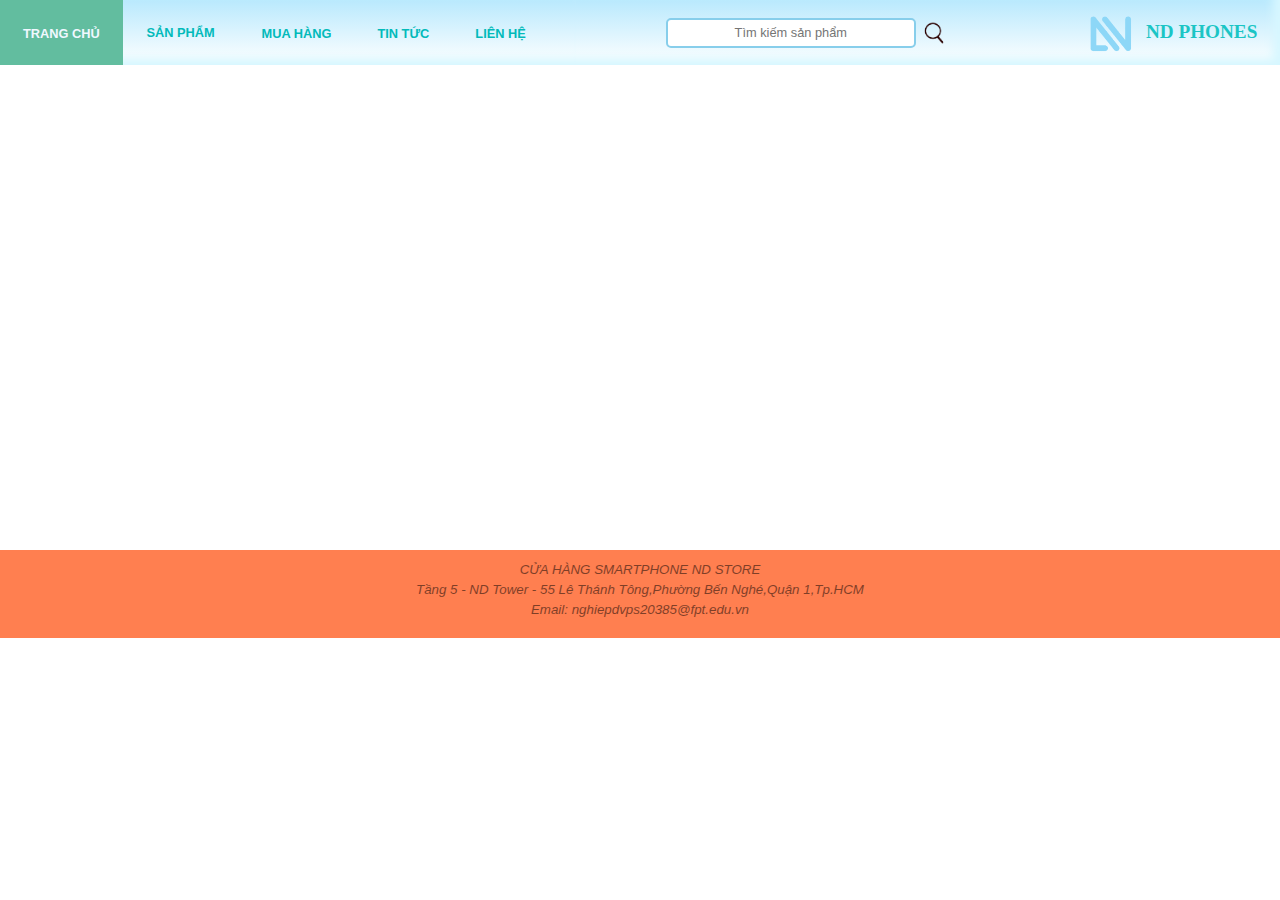
<file: tintuc.html>
<!DOCTYPE html>
<html lang="en">

<head>
    <meta charset="UTF-8">
    <meta http-equiv="X-UA-Compatible" content="IE=edge">
    <meta name="viewport" content="width=device-width, initial-scale=1.0">
    <title>ND STORE | TIN TỨC</title>
    <link rel="icon" href="images/logo-ND.png">
    <link rel="stylesheet" href="css/index.css">
    <link rel="stylesheet" href="css/header.css">
    <link rel="stylesheet" href="css/footer.css">
    <link rel="stylesheet" href="css/tintuc.css">
    <script type="text/javascript" src="js/index.js"></script>
</head>

<body>
    <header id="navbar">
        <div class="nav">
            <a href="index.html" class="home">TRANG CHỦ</a>
            <div class="dropdown">
                <button class="muc">SẢN PHẨM</button>
                <div class="drop">
                    <div class="hang1">
                        <p class="mathang" id="phone">ĐIỆN THOẠI</p>
                        <p class="mathang">PHỤ KIỆN</p>
                        <p class="mathang">TABLET</p>
                    </div>
                    <div class="hang">
                        <div class="cot" id="cot1">
                            <div class="hang3" id="phone1">
                                <p class="mathang2">ĐIỆN THOẠI</p>
                            </div>
                            <a href="iphone13promax.html" class="loai"><img src="images/logo-iphone.png" alt=""
                                    class="icon"></a>
                            <a href="samsungs22ultra.html" class="loai"><img src="images/logo-samsung.png" alt=""
                                    class="icon"></a>
                            <a href="sonyxperia1ii.html" class="loai"><img src="images/sony_logo.png" alt=""
                                    class="icon"></a>
                            <a href="nokia7.2.html" class="loai"><img src="images/Nokia-logo.png" alt="" class="icon"></a>
                            <a href="oppofindx3pro.html" class="loai"><img src="images/logo-oppo.png" alt="" class="icon"></a>
                        </div>
                        <div class="cot">
                            <div class="hang3">
                                <p class="mathang2">PHỤ KIỆN</p>
                            </div>
                            <a href="" class="loai1"><img src="images/logo-loa1.png" alt="" class="icon1"><span
                                    class="tenphukien">Loa</span></a>
                            <a href="" class="loai1"><img src="images/logo-tai-nghe.png" alt="" class="icon1"><span
                                    class="tenphukien">Tai nghe</span></a>
                            <a href="" class="loai1"><img src="images/logo-op-lung.png" alt="" class="icon1"><span
                                    class="tenphukien">Ốp lưng</span></a>
                            <a href="" class="loai1"><img src="images/logo-cap-sac.png" alt="" class="icon1"><span
                                    class="tenphukien">Cáp sạc</span></a>

                            <a href="" class="loai1"><img src="images/logo-sac-du-phong.png" alt="" class="icon1"><span
                                    class="tenphukien">Sạc dự phòng</span></a>
                        </div>
                        <div class="cot">
                            <div class="hang3">
                                <p class="mathang2">TABLET</p>
                            </div>
                            <a href="" class="loai"><img src="images/logo-ipad.png" alt="" class="icon"></a>
                            <a href="" class="loai"><img src="images/logo-samsung.png" alt=""
                                    class="icon"></a>
                            <a href="" class="loai"><img src="images/Nokia-logo.png" alt="" class="icon"></a>
                            <a href="" class="loai"><img src="images/logo-huawei.png" alt="" class="icon"></a>
                            <a href="" class="loai"><img src="images/xiaomi-logo2.png" alt="" class="icon"></a>
                        </div>
                    </div>
                </div>
            </div>
            <a href="muahang.html">MUA HÀNG</a>
            <a href="tintuc.html">TIN TỨC</a>
            <a href="lienhe.html">LIÊN HỆ</a>
        </div>
        <div class="timkiem">
            <input type="text" class="search1" placeholder="Tìm kiếm sản phẩm">
            <a class="search"><img src="images/Search_Icon.png" alt=""></a>
        </div>
        <div class="logo">
            <a href="index.html"><img src="images/logo25.1.png" alt=""></a>
            <a href="index.html">
                <p class="name">ND PHONES</p>
            </a>
        </div>
    </header>
    <div class="news">

    </div>
    <footer>
        <p class="ket">
            CỬA HÀNG SMARTPHONE ND STORE <br>
            Tầng 5 - ND Tower - 55 Lê Thánh Tông,Phường Bến Nghé,Quận 1,Tp.HCM <br>
            Email: nghiepdvps20385@fpt.edu.vn
        </p>
    </footer>
</body>

</html>
</file>
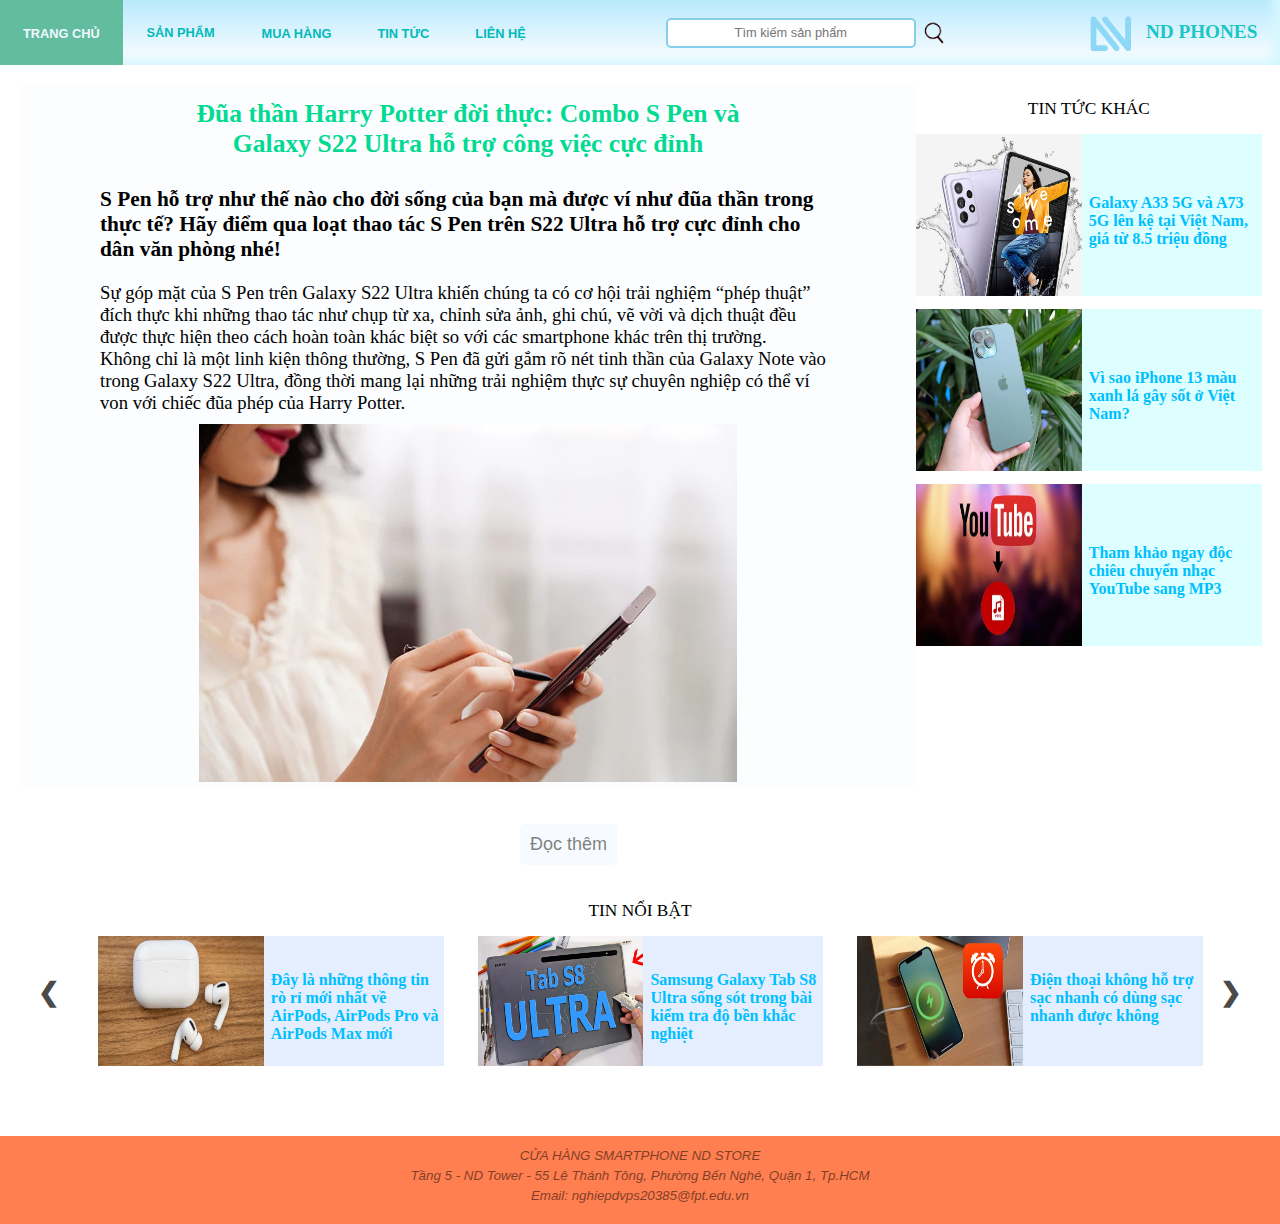
<file: tintuc1.html>
<!DOCTYPE html>
<html lang="en">

<head>
    <meta charset="UTF-8">
    <meta http-equiv="X-UA-Compatible" content="IE=edge">
    <meta name="viewport" content="width=device-width, initial-scale=1.0">
    <title>Đũa thần Harry Potter đời thực: Combo S Pen và Galaxy S22 Ultra hỗ trợ công việc cực đỉnh</title>
    <link rel="icon" href="images/logo-ND.png">
    <link rel="stylesheet" href="css/index.css">
    <link rel="stylesheet" href="css/header.css">
    <link rel="stylesheet" href="css/footer.css">
    <link rel="stylesheet" href="css/tintuc.css">
    <script type="text/javascript" src="js/tintuc.js"></script>
</head>

<body>
    <header id="navbar">
        <div class="nav">
            <a href="index.html" class="home">TRANG CHỦ</a>
            <div class="dropdown">
                <button class="muc">SẢN PHẨM</button>
                <div class="drop">
                    <div class="hang1">
                        <p class="mathang" id="phone">ĐIỆN THOẠI</p>
                        <p class="mathang">PHỤ KIỆN</p>
                        <p class="mathang">TABLET</p>
                    </div>
                    <div class="hang">
                        <div class="cot" id="cot1">
                            <div class="hang3" id="phone1">
                                <p class="mathang2">ĐIỆN THOẠI</p>
                            </div>
                            <a href="iphone13promax.html" class="loai"><img src="images/logo-iphone.png" alt=""
                                    class="icon"></a>
                            <a href="samsungs22ultra.html" class="loai"><img src="images/logo-samsung.png" alt=""
                                    class="icon"></a>
                            <a href="sonyxperia1ii.html" class="loai"><img src="images/sony_logo.png" alt=""
                                    class="icon"></a>
                            <a href="nokia7.2.html" class="loai"><img src="images/Nokia-logo.png" alt=""
                                    class="icon"></a>
                            <a href="oppofindx3pro.html" class="loai"><img src="images/logo-oppo.png" alt=""
                                    class="icon"></a>
                        </div>
                        <div class="cot">
                            <div class="hang3">
                                <p class="mathang2">PHỤ KIỆN</p>
                            </div>
                            <a href="" class="loai1"><img src="images/logo-loa1.png" alt="" class="icon1"><span
                                    class="tenphukien">Loa</span></a>
                            <a href="" class="loai1"><img src="images/logo-tai-nghe.png" alt="" class="icon1"><span
                                    class="tenphukien">Tai nghe</span></a>
                            <a href="" class="loai1"><img src="images/logo-op-lung.png" alt="" class="icon1"><span
                                    class="tenphukien">Ốp lưng</span></a>
                            <a href="" class="loai1"><img src="images/logo-cap-sac.png" alt="" class="icon1"><span
                                    class="tenphukien">Cáp sạc</span></a>

                            <a href="" class="loai1"><img src="images/logo-sac-du-phong.png" alt="" class="icon1"><span
                                    class="tenphukien">Sạc dự phòng</span></a>
                        </div>
                        <div class="cot">
                            <div class="hang3">
                                <p class="mathang2">TABLET</p>
                            </div>
                            <a href="" class="loai"><img src="images/logo-ipad.png" alt="" class="icon"></a>
                            <a href="" class="loai"><img src="images/logo-samsung.png" alt="" class="icon"></a>
                            <a href="" class="loai"><img src="images/Nokia-logo.png" alt="" class="icon"></a>
                            <a href="" class="loai"><img src="images/logo-huawei.png" alt="" class="icon"></a>
                            <a href="" class="loai"><img src="images/xiaomi-logo2.png" alt="" class="icon"></a>
                        </div>
                    </div>
                </div>
            </div>
            <a href="muahang.html">MUA HÀNG</a>
            <a href="tintuc.html">TIN TỨC</a>
            <a href="lienhe.html">LIÊN HỆ</a>
        </div>
        <div class="timkiem">
            <input type="text" class="search1" placeholder="Tìm kiếm sản phẩm">
            <a class="search"><img src="images/Search_Icon.png" alt=""></a>
        </div>
        <div class="logo">
            <a href="index.html"><img src="images/logo25.1.png" alt=""></a>
            <a href="index.html">
                <p class="name">ND PHONES</p>
            </a>
        </div>
    </header>
    <div class="khoangCach"></div>
    <div class="news">
        <div class="tinChinh">
            <p class="a">Đũa thần Harry Potter đời thực: Combo S Pen và Galaxy S22 Ultra hỗ trợ công việc cực đỉnh</p>
            <p class="b">S Pen hỗ trợ như thế nào cho đời sống của bạn mà được ví như đũa thần trong thực tế? Hãy điểm
                qua loạt thao tác S Pen trên S22 Ultra hỗ trợ cực đỉnh cho dân văn phòng nhé!</p>
            <p class="c">Sự góp mặt của S Pen trên Galaxy S22 Ultra khiến chúng ta có cơ hội trải nghiệm “phép thuật”
                đích thực khi những thao tác như chụp từ xa, chỉnh sửa ảnh, ghi chú, vẽ vời và dịch thuật đều được thực
                hiện theo cách hoàn toàn khác biệt so với các smartphone khác trên thị trường. <br>

                Không chỉ là một linh kiện thông thường, S Pen đã gửi gắm rõ nét tinh thần của Galaxy Note vào trong
                Galaxy S22 Ultra, đồng thời mang lại những trải nghiệm thực sự chuyên nghiệp có thể ví von với chiếc đũa
                phép của Harry Potter.</p>
            <div class="ha"><img src="images/spen1.jpg" alt=""></div>
            <div id="more">
                <p class="b">Điều khiển chụp ảnh qua S Pen</p>
                <p class="c">Trong các tính năng nổi bật mà S Pen của Galaxy S22 Ultra làm được, thú vị nhất là chuỗi
                    thao tác thực hiện từ xa mà không cần đặt bút trực tiếp lên màn hình, đồng thời cũng là lý do khiến
                    S Pen dễ dàng hóa thân thành “đũa thần” nhất. <br>

                    Chủ nhân chiếc điện thoại chỉ cần vuốt bút lên để chuyển đổi chế độ chụp, xoay tròn để phóng to hoặc
                    thu nhỏ khuôn hình rất thú vị. Ngoài ra, trong quá trình chỉnh sửa ảnh và video, ngòi bút tinh xảo
                    mềm mại, linh hoạt giúp tăng thêm tinh thần sống ảo cho người dùng khả năng hỗ trợ thao tác chỉnh
                    sửa edit tỉ mỉ.

                </p>
                <div class="ha"><img src="images/spen2.jpg" alt=""></div>
                <p class="b">Đây là điều mà nếu sử dụng smartphone thông thường sẽ rất khó khăn bởi ngón tay chúng ta
                    thường không đủ linh hoạt để thực những căn chỉnh phức tạp trên màn hình điện thoại.</p>
                <p class="b">Ghi chú, vẽ vời mượt mà</p>
                <p class="c">Với mục đích khai sinh ban đầu nhằm hỗ trợ trải nghiệm ghi chú viết – vẽ cho người dùng, S
                    Pen đã trải qua chặng hành trình dài và được cải tiến rất nhiều để nâng cấp độ nhạy, cải thiện tính
                    chân thật và biến thiết bị sở hữu thành một cuốn sổ tay đích thực. Những người có thói quen ghi chú
                    mỗi ngày chắc hẳn đều quen thuộc với thao tác rút bút để đánh dấu.</p>
                <div class="ha"><img src="images/spen3.jpg" alt=""></div>
                <p class="c">Các thao tác như khoanh tròn, gạch chân hay tô đậm sẽ giúp trải nghiệm đọc sách và duyệt
                    tài liệu trở nên nhẹ nhàng đơn giản hơn bao giờ hết. Độ nhạy 2.8ms đưa trải nghiệm ghi chú trên
                    Galaxy S22 Ultra tiến gần hơn với thao tác viết vẽ thực sự, để việc note các ý chính trở nên thoải
                    mái và thực sự nhanh chóng. <br>

                    Thuật toán nhận diện tự động chuyển tuồng chữ viết tay sang dạng đánh máy khiến bạn như đang sở hữu
                    một công cụ “ma thuật”. Sau khi viết xong, bạn chỉ cần sao chép văn bản và chuyển đổi thành tập tin
                    Word là dễ dàng gửi cho đồng nghiệp, đối tác hoặc bạn bè cực kỳ dễ dàng.</p>
                <div class="ha"><img src="images/spen4.jpg" alt=""></div>
                <p class="b">Dịch thuật nhanh chóng nhiều thứ tiếng</p>
                <p class="c">Sự hỗ trợ của S Pen sẽ giúp bạn dịch nhanh chóng những đoạn văn bản hoặc toàn bộ văn bản
                    trong quá trình lướt web hoặc đọc hiểu một loại tài liệu nào đó. Lúc này, chiếc “đũa thần” tiếp tục
                    cho thấy sự xuất sắc khi không chỉ dịch được những văn bản dạng ký tự mà còn dịch tốt cả các tài
                    liệu được lưu dưới dạng ảnh nhờ công nghệ nhận diện quang học.</p>
                <div class="ha"><img src="images/spen5.jpg" alt=""></div>
                <p class="c">Với những thao tác đơn giản như, rút S Pen ra từ góc máy, vuốt ngòi bút để xác định đoạn
                    văn bản muốn dịch và nhấn chọn Translate, tiếp đó chọn ngôn ngữ muốn dịch là nội dung bạn cần sẽ
                    được dịch và hiển thị nhanh chóng trên màn hình, cả quá trình không quá 5 giây. <br>

                    Samsung Galaxy S22 Ultra được xây dựng để dịch tốt nhiều thứ tiếng khác nhau, đem đến sự trợ giúp lý
                    tưởng cho công việc. Khi đã quen với sự hỗ trợ đắc lực của S Pen, bạn sẽ hiểu tại sao dòng Galaxy
                    Note series lại sở hữu lượng fan trung thành đông đảo đến vậy.</p>
                <div class="ha"><img src="images/spen6.jpg" alt=""></div>
                <p class="b">Vận hành nhạc và video từ xa</p>
                <p class="c">Không chỉ hữu dụng khi làm việc và ghi chú, bộ thao tác cử chỉ của S Pen trên Galaxy S22
                    Ultra còn cực kỳ hữu dụng trong việc điều hành các tác vụ điều hành nhạc và video từ xa. Thông qua
                    nút bấm trên thân bút, người dùng dễ dàng ra lệnh cho chiếc điện thoại để thực hiện tác vụ không
                    chạm. <br>

                    Cụ thể, bạn chỉ cần bấm một lần để phát/dừng nhạc, bấm hai lần để chuyển video hoặc bài hát tiếp
                    theo. Trong trường hợp muốn chỉnh âm lượng to/nhỏ, bạn hãy quơ S Pen lên hoặc xuống. Những thao tác
                    này có hiệu lực với mọi nền tảng đa phương tiện được ưa chuộng như YouTube, Netflix hay ZingMP3.</p>
                <div class="ha"><img src="images/spen7.jpg" alt=""></div>
                <p class="b">Bứt phá giới hạn của thiết bị ghi chú</p>
                <p class="c">Vượt ra khuôn khổ của một thiết bị viết – vẽ, S Pen với Galaxy S22 Ultra có một kết nối sâu
                    sắc và trọn vẹn hơn. Mở ứng dụng chụp ảnh mặc định của thiết bị, người dùng có thể click vào phím
                    vật lý trên thân bút để ra lệnh cho máy chụp từ xa. Thú vị ở chỗ thao tác này có hiệu lực với cả
                    camera sau cũng như camera trước.</p>
                <div class="ha"><img src="images/spen8.jpg" alt=""></div>
                <p class="c">Trong những chuyến du lịch đông người, việc đặt Galaxy S22 Ultra cố định từ xa để bao quát
                    trọn vẹn bối cảnh cũng như một nhóm bạn đông người và nhấn nút chụp trên thân bút sẽ giúp bạn không
                    cần đến sự hỗ trợ của gậy “tự sướng” như trước. Cơ chế tương tác không chạm sẽ tự động kích hoạt khi
                    chúng ta sử dụng phần mềm camera mặc định của sản phẩm và rút bút S Pen để trải nghiệm.</p>
                <div class="ha"><img src="images/spen9.jpg" alt=""></div>
                <p class="c">Một số thao tác đơn giản mà Samsung tích hợp trên phím cứng trên thân S Pen có thể kể đến
                    như nhấn một lần để chụp ảnh hoặc quay video, nhấn hai lần để chuyển camera. Bạn có thể tham khảo
                    danh sách các cử chỉ khác để tận dụng trọn vẹn sức mạnh của chiếc bút này.</p>
                <p class="b">Chiếc đũa thần đi kèm Galaxy S22 Ultra</p>
                <p class="c">Sự hữu ích trong thao tác viết vẽ, dịch thuật, hỗ trợ chụp ảnh và vận hành các nội dung
                    giải trí đa phương tiện từ xa khiến chiếc “đũa thần” S Pen đem lại sự hỗ trợ xuất sắc trong công
                    việc cũng như cuộc sống của người dùng Galaxy S22 Ultra. Thoát ra khỏi mục đích ghi chú đơn điệu, S
                    Pen thực sự là một công cụ thú vị và đa năng, đem lại những trải nghiệm chưa từng có trên dòng
                    Galaxy S series.</p>
            </div>
            <button onclick="docThem()" id="read">Đọc thêm</button>
        </div>

        <div class="tinKhac">
            <p class="d">TIN TỨC KHÁC</p>
            <div class="tin">
                <a
                    href="https://fptshop.com.vn/tin-tuc/tin-moi/samsung-galaxy-a73-galaxy-a33-5g-mo-ban-tai-vn-144697#:~:text=Samsung%20Galaxy%20A33%205G%20%C4%91%C6%B0%E1%BB%A3c,%E2%80%93%2025%2F04%2F2022.">
                    <div class="hinhMinhHoa"><img src="images/samsung a73.jpg" alt=""></div>
                    <div class="tieuDe">
                        <p class="e">Galaxy A33 5G và A73 5G lên kệ tại Việt Nam, giá từ 8.5 triệu đồng</p>
                    </div>
                </a>
            </div>
            <div class="tin">
                <a
                    href="https://ictnews.vietnamnet.vn/san-pham-so/di-dong/vi-sao-iphone-13-mau-xanh-la-gay-sot-o-viet-nam-408410.html">
                    <div class="hinhMinhHoa"><img src="images/iphone-13-pro-max-xanhla.jpg" alt=""></div>
                    <div class="tieuDe">
                        <p class="e">Vì sao iPhone 13 màu xanh lá gây sốt ở Việt Nam?</p>
                    </div>
                </a>
            </div>
            <div class="tin">
                <a
                    href="https://fptshop.com.vn/tin-tuc/thu-thuat/cach-chuyen-doi-video-youtube-sang-mp3-va-tai-ve-58712">
                    <div class="hinhMinhHoa"><img src="images/chuyen-video-youtube-sang-mp3-hinh-1.jpg" alt=""></div>
                    <div class="tieuDe">
                        <p class="e">Tham khảo ngay độc chiêu chuyển nhạc YouTube sang MP3</p>
                    </div>
                </a>
            </div>
        </div>
        <div class="khungBao">
            <div class="tinNoiBat hieuUng">
                <p class="d">TIN NỔI BẬT</p>
                <div class="noiBat">
                    <a
                        href="https://fptshop.com.vn/tin-tuc/danh-gia/day-la-nhung-thong-tin-ro-ri-moi-nhat-ve-dong-tai-nghe-airpods-144685">
                        <div class="hinhMinhHoa"><img src="images/airpods-pro-2.jpg" alt=""></div>
                        <div class="tieuDe">
                            <p class="f">Đây là những thông tin rò rỉ mới nhất về AirPods, AirPods Pro và AirPods Max
                                mới
                            </p>
                        </div>
                    </a>
                </div>
                <div class="noiBat">
                    <a
                        href="https://fptshop.com.vn/tin-tuc/tin-moi/galaxy-tab-s8-ultra-song-sot-trong-bai-kiem-tra-do-ben-144689">
                        <div class="hinhMinhHoa"><img src="images/test-do-ben-Galaxy-S8-Ultra-cover.jpg" alt=""></div>
                        <div class="tieuDe">
                            <p class="f">Samsung Galaxy Tab S8 Ultra sống sót trong bài kiểm tra độ bền khắc nghiệt</p>
                        </div>
                    </a>
                </div>
                <div class="noiBat">
                    <a
                        href="https://fptshop.com.vn/tin-tuc/thu-thuat/dien-thoai-khong-ho-tro-sac-nhanh-co-dung-sac-nhanh-duoc-khong-144691">
                        <div class="hinhMinhHoa"><img src="images/sac-nhanh.jpeg" alt=""></div>
                        <div class="tieuDe">
                            <p class="f">Điện thoại không hỗ trợ sạc nhanh có dùng sạc nhanh được không</p>
                        </div>
                    </a>
                </div>
            </div>
            <div class="tinNoiBat hieuUng">
                <p class="d">TIN NỔI BẬT</p>
                <div class="noiBat">
                    <a
                        href="https://fptshop.com.vn/tin-tuc/tin-moi/watchos-9-se-co-che-do-tiet-kiem-pin-moi-nhieu-mat-dong-ho-hon-144729">
                        <div class="hinhMinhHoa"><img src="images/apple-watch-series-7-cover.jpg" alt=""></div>
                        <div class="tieuDe">
                            <p class="f">WatchOS 9 sẽ có chế độ tiết kiệm pin mới, nhiều mặt đồng hồ hơn
                            </p>
                        </div>
                    </a>
                </div>
                <div class="noiBat">
                    <a
                        href="https://fptshop.com.vn/tin-tuc/tin-moi/oppo-f21-pro-series-ra-mat-voi-man-hinh-amoled-camera-64mp-144726">
                        <div class="hinhMinhHoa"><img src="images/Oppo-F21-Pro-ra-mat-1.jpg" alt=""></div>
                        <div class="tieuDe">
                            <p class="f">OPPO F21 Pro series ra mắt: Màn hình AMOLED, camera 64MP và sạc nhanh 33W</p>
                        </div>
                    </a>
                </div>
                <div class="noiBat">
                    <a
                        href="https://fptshop.com.vn/tin-tuc/danh-gia/moi-thong-tin-chung-ta-biet-cho-den-nay-ve-galaxy-z-fold4-144722">
                        <div class="hinhMinhHoa"><img src="images/thong-tin-galaxy-z-fold-4-cover.jpg" alt=""></div>
                        <div class="tieuDe">
                            <p class="f">Mọi thông tin chúng ta biết cho đến nay về Samsung Galaxy Z Fold4</p>
                        </div>
                    </a>
                </div>
            </div>
            <a class="next n-tinTuc" onclick="plusList(1)" title="Next">&#10095;</a>
            <a class="previous p-tinTuc" onclick="plusList(-1)" title="Previous">&#10094;</a>
        </div>
        <a href="#" class="len" id="back" title="Top"><img src="images/icon mũi tên.png" alt=""></a>
    </div>

    <footer>
        <p class="ket">
            CỬA HÀNG SMARTPHONE ND STORE <br>
            Tầng 5 - ND Tower - 55 Lê Thánh Tông, Phường Bến Nghé, Quận 1, Tp.HCM <br>
            Email: nghiepdvps20385@fpt.edu.vn
        </p>
    </footer>
    <script>
        // Quay lại đầu trang
        var backTo = document.getElementById("back");
        window.onscroll = function () { backToTop(), nav() };
        let slideIndex = 1;
        changeList(slideIndex);
    </script>
</body>

</html>
</file>
<file: css/index.css>
*{
    margin: 0;
    padding: 0;
}
html{
    scroll-behavior: smooth;
    /* background-color: black; */
}
.banner{
    width: 100%;
    min-height: 54vw;
    position: relative;
    top:5.1vw;
}
.mySlides>a>img{
    width: 100%;
    height: 43.3vw;
}
.effect{
    animation-name: nd;
    animation-duration: 2s;
}
@keyframes nd {
    from {opacity: 0.65} 
    to {opacity: 1}
  }
.next,.previous{
    position: absolute;
    cursor: pointer;
    top: 37%;
    width: auto;
    padding: 1vw;
    margin-top: -22px;
    color: rgb(31, 29, 29);
    font-weight: bold;
    font-size: 2vw;
    transition: 0.6s ease;
    border-radius: 0 3px 3px 0;
    user-select: none;
    opacity: 0.8;
}
.next{
    right: 0;
    border-radius: 3px 0 0 3px;
}
.previous:hover,
.next:hover{
    background-color: rgba(245, 192, 227, 0.8);
}
#play,
#stop{
    position: absolute;
    cursor: pointer;
    font-size: 2vw;
    left: 48.5%;
    bottom: 13.8%;
}
/* #stop{
    padding-right: 23px;
} */
#play{
    display: none;
}
.a{
    text-align: center;
    font-size: 2vw;
    margin-bottom: 2%;
}
.sanpham{
    width: 70%;
    height: 50vw;
    margin: 0 auto;
    margin-bottom: 5%;
}
div.row{
    width: 100%;
    height: 50%;
    margin-bottom: 1.5%;
}
.sp{
    /* border: 1px solid gray; */
    height: 100%;
    width: calc(25% - 12px);
    float: left;
    position: relative;
    text-align: center;
    text-decoration: none;
    margin: 1px 6px;
    background-color:rgba(193, 196, 199, 0.164);
}
.sp>a>img{
    max-width: 105%;
    height: auto;
    margin: auto;
    /* background-color: aqua; */
}
.sp:hover{
    box-shadow: 0 0 2.5px rgb(111, 144, 252);
    border-radius: 3px;
    transform: scale(1.06);
    background-color: rgb(210, 239, 252);
    
}
.ten{
    position: absolute;
    color: cornflowerblue;
    font-size: 1vw;
    bottom: 24%;
    left: 1%;
    right: 1%;
}
.gia{
    position: absolute;
    bottom: 18%;
    left: 1%;
    right: 1%;
    font-size: 1vw;
}
.buy{
    position: absolute;
    right: 32.5%;
    bottom: 5%;
    /* border-radius: 0.5vw; */
    width: 32%;
    height: 9%;
    /* outline: none; */
    /* box-shadow: inset -2px -2px 2px rgb(155, 154, 154); */
    border: 1px solid lightgray;
    font-size: 1vw;
    background-color: aliceblue;
}
.buy:hover{
    cursor: pointer;
    background-color: rgb(253, 87, 27);
    font-weight: bold;
    color: aliceblue;
    border: 1px solid rgb(253, 87, 27);
}
@media screen and (max-width: 600px) {
    .next, .previous{
        padding: 2vw;
    }
    .a{
        margin-top: 2vw;
    }
    .sanpham{
        margin-bottom: 10vw;
    }
    .banner{
        top: 0;
    }
}
</file>
<file: css/header.css>
*{
    margin: 0;
    padding: 0;
}
header{
    width: 100%;
    height: 5.1vw;
    /* background-image: linear-gradient(rgb(252, 215, 244),white); */
    background-image:linear-gradient(rgb(185, 233, 253),white );
    margin: 0;
    box-shadow: inset -7px -7px 10px rgb(215, 247, 255);
    z-index: 99;
    position: fixed;
    top: 0;
    display: block;
    transition: top 0.75s;
}

.logo{
    width: 20%;
    float: left;
    height: 5vw;
}
.logo>a>img{
    float: left;
    max-width: 50%;
    max-height: 100%;
    margin-left: 20%;
}
.name{
    float: left;
    line-height: 5vw;
    font-size: 1.5vw;
    font-family:Cambria;
    color: rgb(27, 197, 197);
    font-weight: bold;
}
.timkiem{
    width: 35%;
    float: left;
    height: 5vw;
    position: relative;
    
}
.search1{
    position: absolute;
    font-size: 1vw;
    width: 55%;
    height: 2vw;
    top: 28%;
    bottom: 30%;
    border-radius: 5px;
    outline: none;
    border: 2px solid skyblue;
    text-align: center;
    margin-left: 20%;
}
.search>img{
    width: 2vw;
    height: 2vw;
    cursor: pointer;
    position: absolute;
    top: 32%;
    left: 77%;
}
.nav{
    width: 45%;
    height: 5.1vw;
    float: left;
    overflow: hidden;
    background-image:linear-gradient(rgb(185, 233, 253),white );
    font-family: Arial, Helvetica, sans-serif;
    box-shadow: inset  7px -7px 10px rgb(215, 247, 255);
}
.nav>a {
    font-size: 1vw;
    color: rgb(2, 186, 186);
    text-align: center;
    padding: 4.5% 4%;
    text-decoration: none;
    font-weight: bold;
    float: left;
}
.dropdown {
    float: left;
    overflow: hidden;
}
.dropdown .muc {
    border: none;
    outline: none;
    color: rgb(2, 186, 186);
    padding-top: 22%;
    padding-bottom: 1.7vw;
    padding-left: 1.85vw;
    padding-right: 1.85vw;
    background-color: inherit;
    font-weight: bold;
    font-size: 1vw;
}
  
.nav a:hover, .dropdown:hover .muc {
    background-color: rgb(98, 189, 159);
    /* background-color: rgb(185, 233, 253); */
    cursor: pointer;
    color: aliceblue;
}
.drop {
    display: none;
    position: absolute;
    /* background-color: rgb(207, 232, 253); */
    background-image:linear-gradient(rgb(185, 233, 253),white );
    width: 100%;
    height: auto;
    left: 0;
    box-shadow: 0px 8px 5px rgb(207, 232, 253);
    z-index: 99;
    margin-top: 0;
} 
.dropdown:hover .drop{
    display: block;
}
.cot{
    float: left;
    width: 25%;
    /* padding: 10px; */
    /* background-image:linear-gradient(rgb(185, 233, 253),white ); */
    height: auto;
    /* border: 1px solid black; */
    /* text-align: center; */
    margin-right: 1.5vw;
    margin-top: 20px;
    /* margin-bottom: 20px; */
}
#cot1{
    margin-left: 10%;
}
.hang1{
    width: 100%;
    height: 65px;
    background-color: rgb(98, 189, 159);
    /* background-color: rgb(185, 233, 253); */
}
#phone{
    margin-left: 17vw;
}
.hang3{
    display: none;
}
.mathang2{
    text-align: center;
    color: rgb(228, 83, 39);
    font-size: 15pt;
    margin: 10px 0;
}
.mathang{
    color: rgb(241, 238, 237);
    font-size: 2vw;
    display: inline-block;
    line-height: 65px;
    width: 25%;
    margin: 0 1vw;
}
.loai{
    text-align: center;
    padding: 4% 4%;
    float: left;
    
} 
.icon{
    padding: 0.42vw;
    width: 28%;
    height: auto;
    text-align: center;
}
.cot a:hover .icon{
    width: 35%;
}
.icon1{
    width: 13.61%;
    height: auto;
    /* padding-right: 0.5vw; */
    /* background-color: aqua; */
    margin-left: 7.9vw;
}
.loai1:hover .icon1{
    width: 16%;
}
.loai1{
    position: relative;
}
.tenphukien{
    
    /* background-color: aqua; */
    position: absolute;
    top: 33%;
    left: 12vw;
    /* text-align: center; */
}
a.loai1{
    padding: 0.19vw;
    display: block;
    text-decoration: none;
    /* text-align: center; */
    font-weight: bold;
    color: rgb(27, 197, 197);
    font-size: 1.3vw;
    font-family:'Times New Roman';
}

.cot a:hover {
    background-color: rgb(211, 250, 250);
    font-size: 1.6vw;
    color: rgb(2, 146, 146);
    border-radius: 10px;
}
.hang:after {
    content: "";
    display: table;
    clear: both;
}
@media screen and (max-width: 767px) {
    header{
        position: relative;
        margin: 0;
        height: 50px;
    }
    .cot {
      width: 100%;
      height: auto;
      margin: 0;
    }
    #cot1{
        margin: 0;
    }
    .logo, .timkiem{
        display: none;
    }
    .cot{
        border-bottom: 5px solid rgb(185, 233, 253) ;
    }
    .hang1{
        display: none;
    }
    .hang3{
        display: block;
    }
    .nav{
        width: 100%;
        height: 100%;
    }
    .nav>a {
        font-size: 8pt;
        color: rgb(7, 148, 115);
        padding: 0 15px;
        text-decoration: none;
        font-weight: bold;
        line-height: 50px;
    }
    .home{
        margin-left: 33px;
    }
    .dropdown .muc {
        border: none;
        outline: none;
        color: rgb(7, 148, 115);
        padding-top: 3.66vw;
        padding-bottom: 1vw;
        padding-left: 15px;
        padding-right: 15px;
        background-color: inherit;
        font-weight: bold;
        font-size: 8pt;
    }
    .tenphukien{
        /* background-color: aqua; */
        position: absolute;
        top: 40%;
        left: 48vw;
        /* text-align: center; */
    }
    .cot a:hover {
        font-size: 4vw;
    }
    a.loai1{
        font-size: 3vw;
    }
    .icon1{
        width: 10%;
        height: auto;
        /* padding-right: 0.5vw; */
        /* background-color: aqua; */
        margin-left: 35vw;
        text-align: none;
    }
    .loai1:hover .icon1{
        width: 12%;
    }
    .icon{
        width: 18%;
        text-align: center;
    }
    .cot a:hover .icon{
        width: 22%;
    }
    .loai{
        text-align: center;
        padding: 2vw;
        float: left;
        width: 100%;
    } 
}
</file>
<file: css/footer.css>
footer{
    /* margin-top: 3%; */
    width: 100%;
    height: 88px;
    background-color: coral;
}
.ket{
    padding: 10px;
    font-style: italic;
    text-align: center;
    opacity: 0.5;
    font-family:Arial, Helvetica, sans-serif;
    line-height: 20px;
    font-size: 10pt;
}
</file>
<file: css/sanpham.css>
*{
    margin: 0;
    padding: 0;
}
html{
    scroll-behavior: smooth;
    background-color: black;
}
.banner{
    width: 100%;
    min-height: 44vw;
    margin: auto;
    position: relative;
    top:5.1vw;
    /* background-color: rgba(0, 0, 0, 0.859); */
}
.video{
    width: 72%;
    margin:auto;
    padding-top: 1.7vw;
}
.video>iframe{
    width: 100%;
    height: 40vw;
    margin: auto;
}
.content{
    width: 50%;
    min-height: 800px;
    margin: auto;
    margin-top: 7.2vw;
    margin-bottom: 2vw;
    position: relative;
    padding: 20px 50px;
    background-color: white;
}
.cauhinh{
    width: 70%;
    margin: 0 auto;
}
.review{
    margin-top: 50px;
}
.one{
    font-size: 20pt;
}
.cauhinh>img{
    max-width: 100%;
}
.anh{
    width: 80%;
    margin: 0 auto;
}
.anh>img{
    max-width: 100%;
    height: auto;
    margin: 20px 0;
}
.two{
    font-size: 15pt;
}
.three{
    margin-top: 10px;
    font-size: 14pt;
    line-height: 26px;
}
.len>img{
    max-width: 40px;
    height: 40px;
    background-color: aliceblue;
    padding: 5px;
    border-radius: 100px;
}
#back{
    position:fixed;
    bottom: 15px;
    right: 20px;
    z-index: 5;
    opacity: 0.5;
    display: none;
}
@media screen and (max-width: 800px) {
    .content{
        width: 80%;
    }
    .anh>img{
        width: 80%;
    }
    .len>img{
        width: 30px;
        height: 30px;
    }
    #back{
        right: 10px;
    }
}
</file>
<file: css/lienhe.css>
.about{
    margin-top: 7vw;
    width: 100%;
    max-height: 900px;
    text-align: center;
}
.noidung{
    font-size: 20px;
    line-height: 30px;
    color: rgb(49, 1, 170);
    font-weight: bold;
}
.logoLH{
    width: 20px;
}
.map{
    margin: 50px 0;
}
</file>
<file: css/tintuc.css>
html{
    scroll-behavior: smooth;
}
.news{
    width: 100%;
    min-height: 500px;
    margin-bottom: 50px;
}
.khoangCach{
    margin-top: 5vw;
}
.tinChinh{
    float: left;
    position: relative;
    width: 70%;
    margin: 20px;
    margin-right: 0px;
    margin-bottom: 50px;
    min-height: 200px;
    background-color: rgba(240, 248, 255, 0.263);
    /* background-color: aqua; */
}
.page-name{
    text-align: center;
    font-size: 20pt;
    font-weight: bold;
    color: rgb(2, 218, 146);
}
.tinDau{
    width: 70%;
    margin: auto;
    margin-top: 20px;
    min-height: 350px;
}
.tinDau>a{
    text-decoration: none;
}
.tinDau>a>img{
    width: 100%;
}
.tinDau>a>p{
    font-size: 18pt;
    margin-left: 20px;
    font-weight: bold;
    color: deepskyblue;
}
.a{
    text-align: center;
    padding: 15px 150px;
    padding-bottom: 0px;
    font-weight: bold;
    color: rgb(2, 218, 146);
}
.b{
    padding: 10px 80px;
    font-size: 16pt;
    font-weight: bold;
}
.c{
    padding: 10px 80px;
    font-size: 14pt;
}
.ha{
    width: 60%;
    margin: auto;
}
.ha>img{
    max-width: 100%;
    
}
#read{
    position: absolute;
    top: 740px;
    left: 500px;
    border: none;
    font-size: 13.5pt;
    background-color: aliceblue;
    padding: 10px;
    border-radius: 5px;
    opacity: 0.5;
    cursor: pointer;
    z-index: 99;
}
#read:hover{
    background-color: rgba(0, 255, 255, 0.316);
    opacity: 1;
}
#more{
    display: none;
}
.len>img{
    max-width: 40px;
    height: 40px;
    background-color: aliceblue;
    padding: 5px;
    border-radius: 100px;
}
#back{
    position:fixed;
    bottom: 15px;
    right: 20px;
    z-index: 5;
    opacity: 0.5;
    display: none;
}
.tinKhac{
    float: left;
    width: 27%;
    height: 600px;
    /* background-color: bisque; */
    margin: 20px 0;
}
.d{
    font-size: 13pt;
    padding: 15px;
    text-align: center;
}
.tin{
    width: 100%;
    height: 27%;
    background-color: rgba(131, 255, 255, 0.27);
    margin-bottom: 1vw;
}
.hinhMinhHoa{
    float: left;
    width: 48%;
    height: 100%;
    background-color: azure;
    margin-right: 2%;
    overflow: hidden;
}
.hinhMinhHoa>img{
    width: 100%;
    height: 100%;
}
.tieuDe{
    float: left;
    width: 50%;
    
    font-weight: bold;
}
.e{
    margin-top: 60px;
}
.khungBao{
    position: relative;
    clear: both;
}
.tinNoiBat{
    clear: both;
    width: 90%;
    height: 200px;
    margin: auto;
    padding-top: 50px;
    
}
.noiBat{
    float: left;
    width: 30%;
    height: 65%;
    background-color: rgba(106, 163, 255, 0.186);
    margin-left: 34px;
}
.f{
    margin-top: 35px;
}
.tin>a, .noiBat>a{
    color: deepskyblue;
}
.tin>a:hover, .noiBat>a:hover{
    color: rgb(13, 170, 21);
}
.hinhMinhHoa:hover>img{
    transition: 0.8s;
    transform: scale(1.3);
}
.n-tinTuc{
    position: absolute;
    top: 60%;
    right: 2%;
    border-radius: 3px;
}
.p-tinTuc{
    position: absolute;
    top: 60%;
    left: 2%;
    border-radius: 3px;
}
.hieuUng{
    animation-name: chuyen;
    animation-duration: 2s;
    scroll-snap-type: smooth;
}
@keyframes chuyen {
    from {opacity: 0.65} 
    to {opacity: 1}
  }
</file>
